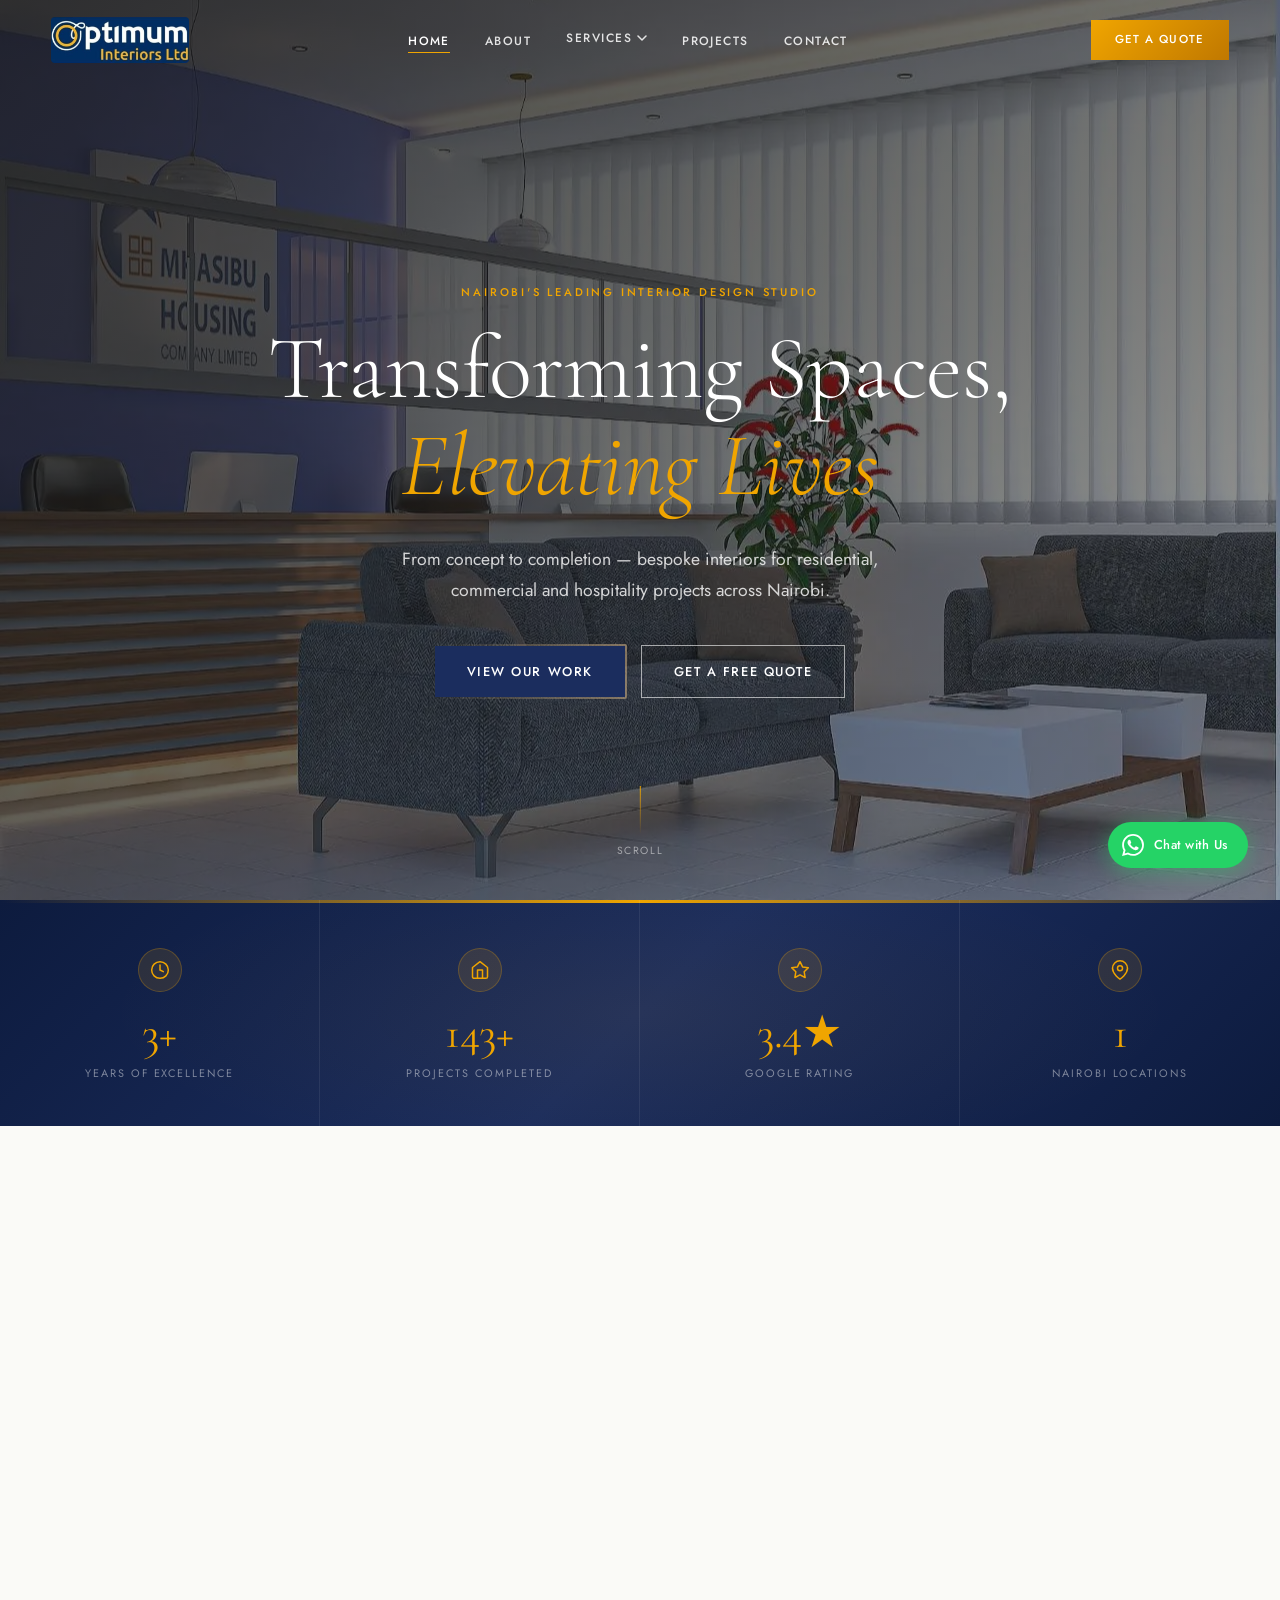
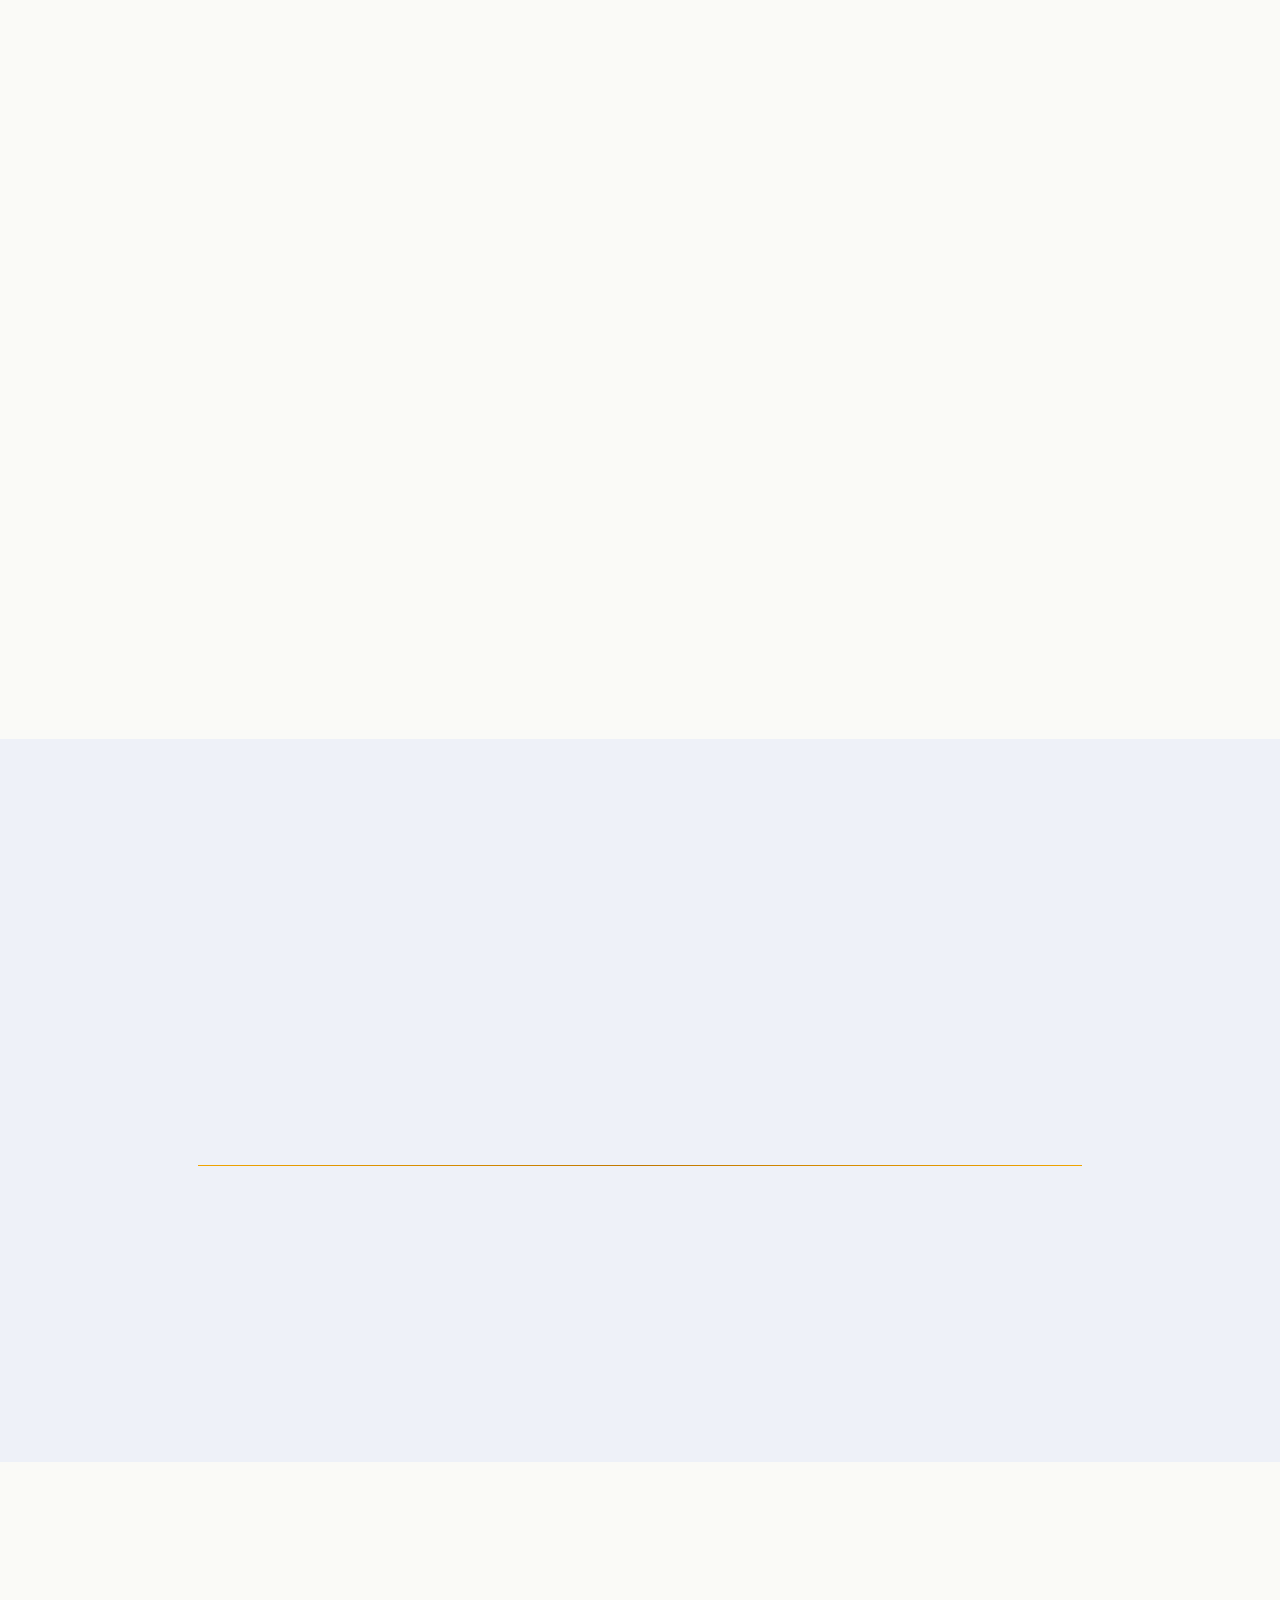
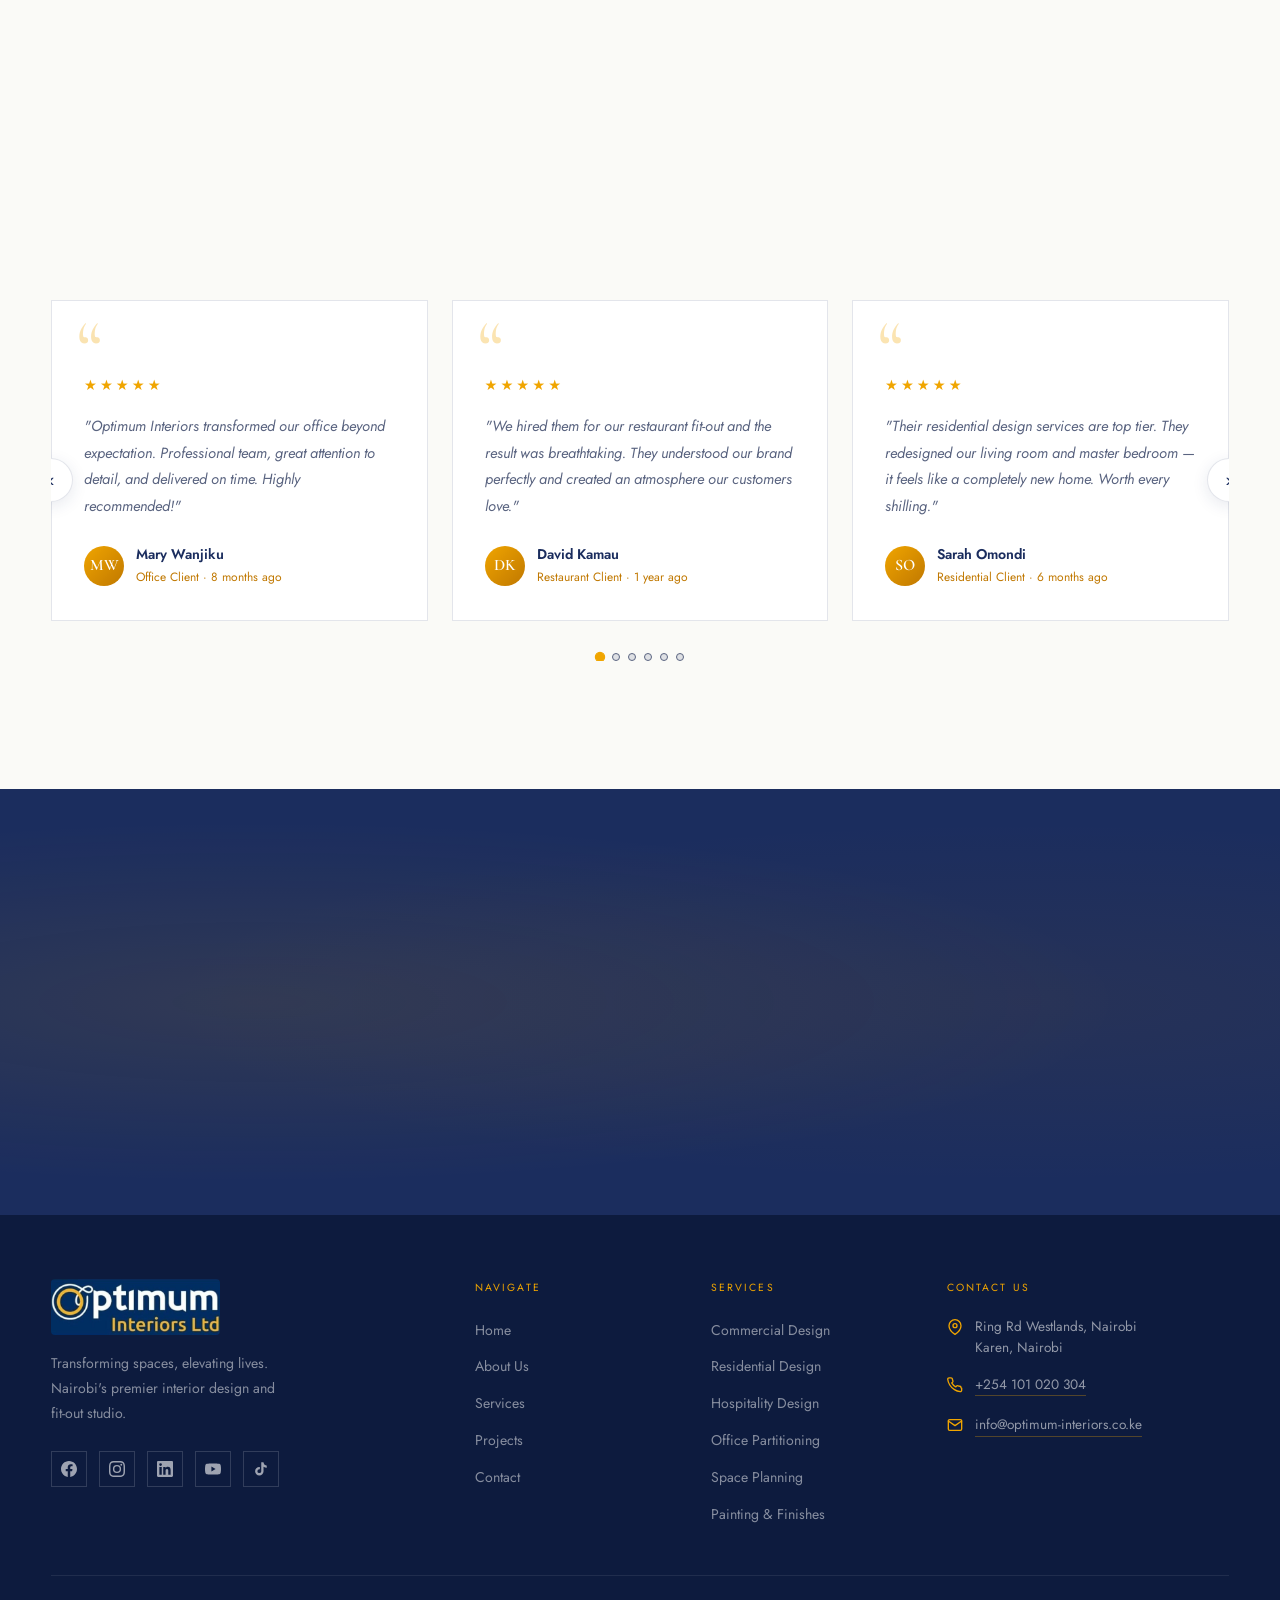
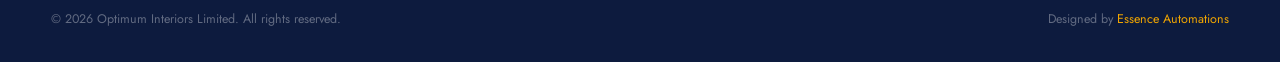
<file: index.html>
﻿<!DOCTYPE html>
<html lang="en">
<head>
  <meta charset="UTF-8" />
  <meta name="viewport" content="width=device-width, initial-scale=1.0" />
  <title>Optimum Interiors Limited | Interior Design Nairobi, Kenya</title>
  <meta name="description" content="Optimum Interiors Limited — Nairobi's leading interior design company. Transforming spaces in Westlands and Karen. Commercial, residential, hospitality and corporate interiors." />
  <meta name="keywords" content="interior design Nairobi, interior designers Kenya, office fit out Nairobi, residential interior design, glass partitions Nairobi, Optimum Interiors" />
  <meta name="author" content="Optimum Interiors Limited" />
  <meta name="robots" content="index, follow" />
  <link rel="icon" type="image/png" sizes="32x32" href="favicon-32.png" />
  <link rel="icon" type="image/png" sizes="16x16" href="favicon-16.png" />
  <link rel="apple-touch-icon" sizes="180x180" href="apple-touch-icon.png" />
  <link rel="canonical" href="https://optimum-interiors.essenceautomations.com/" />

  <!-- Hero image — preload WebP (48% smaller than JPEG) -->
  <link rel="preload" as="image" fetchpriority="high"
        href="imgs/hero.webp"
        imagesrcset="imgs/hero-mobile.webp 800w, imgs/hero.webp 1600w"
        imagesizes="100vw" />

  <!-- Open Graph -->
  <meta property="og:type" content="website" />
  <meta property="og:title" content="Optimum Interiors Limited | Transforming Spaces, Elevating Lives" />
  <meta property="og:description" content="Nairobi's premier interior design company. 5+ years of excellence in commercial, residential and hospitality design." />
  <meta property="og:image" content="https://raw.githubusercontent.com/joelmuthee/optimum-interiors/master/og-image.jpg" />
  <meta property="og:image:width" content="1200" />
  <meta property="og:image:height" content="630" />
  <meta property="og:image:type" content="image/jpeg" />
  <meta property="og:url" content="https://optimum-interiors.essenceautomations.com/" />
  <meta property="og:site_name" content="Optimum Interiors Limited" />
  <meta name="twitter:card" content="summary_large_image" />
  <meta name="twitter:title" content="Optimum Interiors Limited | Interior Design Nairobi" />
  <meta name="twitter:description" content="Transforming spaces, elevating lives. Nairobi's leading interior design studio." />
  <meta name="twitter:image" content="https://raw.githubusercontent.com/joelmuthee/optimum-interiors/master/og-image.jpg" />

  <!-- Structured Data: LocalBusiness -->
  <script type="application/ld+json">
  {
    "@context": "https://schema.org",
    "@type": "LocalBusiness",
    "name": "Optimum Interiors Limited",
    "description": "Nairobi's leading interior design company specialising in commercial, residential, hospitality, corporate and healthcare interiors.",
    "url": "https://optimum-interiors.essenceautomations.com/",
    "telephone": "+254101020304",
    "email": "info@optimum-interiors.co.ke",
    "logo": "https://optimum-interiors.essenceautomations.com/Logo.jpeg",
    "image": "https://raw.githubusercontent.com/joelmuthee/optimum-interiors/master/og-image.jpg",
    "address": [
      {
        "@type": "PostalAddress",
        "streetAddress": "Ring Rd Westlands",
        "addressLocality": "Nairobi",
        "addressCountry": "KE"
      },
      {
        "@type": "PostalAddress",
        "streetAddress": "Karen",
        "addressLocality": "Nairobi",
        "addressCountry": "KE"
      }
    ],
    "geo": {
      "@type": "GeoCoordinates",
      "latitude": -1.2686,
      "longitude": 36.8056
    },
    "aggregateRating": {
      "@type": "AggregateRating",
      "ratingValue": "4.8",
      "reviewCount": "49",
      "bestRating": "5",
      "worstRating": "1"
    },
    "sameAs": [
      "https://www.facebook.com/interiorsbyoptimum/",
      "https://www.instagram.com/optimum_interiorsltd/",
      "https://www.linkedin.com/in/optimum-interiors-a1022720b/",
      "https://www.youtube.com/channel/UCQk-bvq5kZT4DsPXIzwjoRA"
    ],
    "openingHoursSpecification": {
      "@type": "OpeningHoursSpecification",
      "dayOfWeek": ["Monday","Tuesday","Wednesday","Thursday","Friday","Saturday"],
      "opens": "08:00",
      "closes": "18:00"
    },
    "priceRange": "$$"
  }
  </script>

  <link rel="stylesheet" href="styles.css" />
  <!-- Preconnect for fonts -->
  <link rel="preconnect" href="https://fonts.googleapis.com" />
  <link rel="preconnect" href="https://fonts.gstatic.com" crossorigin />
</head>
<body>

  <!-- ══ NAVIGATION ══ -->
  <nav class="nav hero-nav" id="mainNav" aria-label="Main navigation">
    <div class="nav__inner">
      <a href="index.html" class="nav__logo" aria-label="Optimum Interiors Home">
        <img src="Logo.jpeg" alt="Optimum Interiors Limited" class="nav__logo-img">
      </a>
      <ul class="nav__links" role="list">
        <li><a href="index.html"    class="nav__link active">Home</a></li>
        <li><a href="about.html"    class="nav__link">About</a></li>
        <li class="nav__item nav__item--has-dropdown">
          <a href="services.html" class="nav__link">Services <svg width="10" height="6" viewBox="0 0 10 6" fill="none"><path d="M1 1l4 4 4-4" stroke="currentColor" stroke-width="1.5" stroke-linecap="round" stroke-linejoin="round"/></svg></a>
          <ul class="nav__dropdown">
            <li><a href="services.html#commercial"    class="nav__dropdown-link">Commercial Design</a></li>
            <li><a href="services.html#residential"   class="nav__dropdown-link">Residential Design</a></li>
            <li><a href="services.html#hospitality"   class="nav__dropdown-link">Hospitality Design</a></li>
            <li><a href="services.html#healthcare"    class="nav__dropdown-link">Healthcare Design</a></li>
            <li><a href="services.html#corporate"     class="nav__dropdown-link">Corporate Design</a></li>
            <li><a href="services.html#partitions"    class="nav__dropdown-link">Office Partitioning</a></li>
            <li><a href="services.html#space-planning" class="nav__dropdown-link">Space Planning</a></li>
            <li><a href="services.html#painting"      class="nav__dropdown-link">Painting &amp; Effects</a></li>
          </ul>
        </li>
        <li><a href="projects.html" class="nav__link">Projects</a></li>
        <li><a href="contact.html"  class="nav__link">Contact</a></li>
      </ul>
      <a href="contact.html" class="btn btn--accent nav__cta" aria-label="Get a free consultation">Get a Quote</a>
      <button class="nav__toggle" id="navToggle" aria-label="Toggle mobile menu" aria-expanded="false">
        <span></span><span></span><span></span>
      </button>
    </div>
  </nav>

  <!-- Mobile Menu -->
  <div class="nav__mobile" id="mobileMenu" aria-hidden="true">
    <ul role="list">
      <li><a href="index.html"    class="nav__mobile-link active">Home</a></li>
      <li><a href="about.html"    class="nav__mobile-link">About</a></li>
      <li class="nav__mobile-item--has-sub">
        <button class="nav__mobile-link nav__mobile-sub-toggle" aria-expanded="false">
          Services
          <svg width="10" height="6" viewBox="0 0 10 6" fill="none"><path d="M1 1l4 4 4-4" stroke="currentColor" stroke-width="1.5" stroke-linecap="round" stroke-linejoin="round"/></svg>
        </button>
        <ul class="nav__mobile-sub">
          <li><a href="services.html#commercial"     class="nav__mobile-sub-link">Commercial Design</a></li>
          <li><a href="services.html#residential"    class="nav__mobile-sub-link">Residential Design</a></li>
          <li><a href="services.html#hospitality"    class="nav__mobile-sub-link">Hospitality Design</a></li>
          <li><a href="services.html#healthcare"     class="nav__mobile-sub-link">Healthcare Design</a></li>
          <li><a href="services.html#corporate"      class="nav__mobile-sub-link">Corporate Design</a></li>
          <li><a href="services.html#partitions"     class="nav__mobile-sub-link">Office Partitioning</a></li>
          <li><a href="services.html#space-planning" class="nav__mobile-sub-link">Space Planning</a></li>
          <li><a href="services.html#painting"       class="nav__mobile-sub-link">Painting &amp; Effects</a></li>
        </ul>
      </li>
      <li><a href="projects.html" class="nav__mobile-link">Projects</a></li>
      <li><a href="contact.html"  class="nav__mobile-link">Contact</a></li>
    </ul>
    <a href="contact.html" class="btn btn--accent nav__mobile-cta">Get a Free Quote</a>
    <div class="nav__mobile-footer">
      <a href="tel:+254101020304">
        <svg width="13" height="13" viewBox="0 0 24 24" fill="none" stroke="currentColor" stroke-width="2" stroke-linecap="round" stroke-linejoin="round"><path d="M22 16.92v3a2 2 0 0 1-2.18 2 19.79 19.79 0 0 1-8.63-3.07A19.5 19.5 0 0 1 4.15 12a19.79 19.79 0 0 1-3.07-8.67A2 2 0 0 1 3.06 1.2h3a2 2 0 0 1 2 1.72 12.84 12.84 0 0 0 .7 2.81 2 2 0 0 1-.45 2.11L7.09 8.91a16 16 0 0 0 6 6l1.27-1.27a2 2 0 0 1 2.11-.45 12.84 12.84 0 0 0 2.81.7A2 2 0 0 1 21 16l.92.92z"/></svg>
        +254 101 020 304
      </a>
      <a href="mailto:info@optimum-interiors.co.ke">
        <svg width="13" height="13" viewBox="0 0 24 24" fill="none" stroke="currentColor" stroke-width="2" stroke-linecap="round" stroke-linejoin="round"><path d="M4 4h16c1.1 0 2 .9 2 2v12c0 1.1-.9 2-2 2H4c-1.1 0-2-.9-2-2V6c0-1.1.9-2 2-2z"/><polyline points="22,6 12,13 2,6"/></svg>
        info@optimum-interiors.co.ke
      </a>
    </div>
  </div>

  <main>

    <!-- ══ HERO ══ -->
    <section class="hero" id="hero" aria-label="Hero">
      <div class="hero__bg" style="background-image: url('imgs/hero.webp');" role="img" aria-label="Luxury interior design showcase by Optimum Interiors"></div>
      <div class="hero__content">
        <p class="hero__label">Nairobi's Leading Interior Design Studio</p>
        <h1 class="hero__title">Transforming Spaces,<br><em>Elevating Lives</em></h1>
        <p class="hero__sub">From concept to completion — bespoke interiors for residential, commercial and hospitality projects across Nairobi.</p>
        <div class="hero__actions">
          <div class="shimmer-wrap">
            <a href="projects.html" class="btn btn--primary">View Our Work</a>
          </div>
          <a href="contact.html" class="btn btn--ghost">Get a Free Quote</a>
        </div>
      </div>
      <div class="hero__scroll" aria-hidden="true">
        <div class="hero__scroll-line"></div>
        <span>Scroll</span>
      </div>
    </section>

    <!-- ══ STATS ══ -->
    <section class="stats" aria-label="Company statistics">
      <div class="stats__inner">
        <div class="stats__item">
          <div class="stats__icon" aria-hidden="true">
            <svg width="20" height="20" viewBox="0 0 24 24" fill="none" stroke="currentColor" stroke-width="1.8" stroke-linecap="round" stroke-linejoin="round"><circle cx="12" cy="12" r="10"/><polyline points="12 6 12 12 16 14"/></svg>
          </div>
          <div class="stats__num" data-count="5" data-suffix="+">0</div>
          <div class="stats__label">Years of Excellence</div>
        </div>
        <div class="stats__item">
          <div class="stats__icon" aria-hidden="true">
            <svg width="20" height="20" viewBox="0 0 24 24" fill="none" stroke="currentColor" stroke-width="1.8" stroke-linecap="round" stroke-linejoin="round"><path d="M3 9l9-7 9 7v11a2 2 0 0 1-2 2H5a2 2 0 0 1-2-2z"/><polyline points="9 22 9 12 15 12 15 22"/></svg>
          </div>
          <div class="stats__num" data-count="200" data-suffix="+">0</div>
          <div class="stats__label">Projects Completed</div>
        </div>
        <div class="stats__item">
          <div class="stats__icon" aria-hidden="true">
            <svg width="20" height="20" viewBox="0 0 24 24" fill="none" stroke="currentColor" stroke-width="1.8" stroke-linecap="round" stroke-linejoin="round"><polygon points="12 2 15.09 8.26 22 9.27 17 14.14 18.18 21.02 12 17.77 5.82 21.02 7 14.14 2 9.27 8.91 8.26 12 2"/></svg>
          </div>
          <div class="stats__num" data-count="4.8" data-suffix="★" data-decimals="1">0</div>
          <div class="stats__label">Google Rating</div>
        </div>
        <div class="stats__item">
          <div class="stats__icon" aria-hidden="true">
            <svg width="20" height="20" viewBox="0 0 24 24" fill="none" stroke="currentColor" stroke-width="1.8" stroke-linecap="round" stroke-linejoin="round"><path d="M21 10c0 7-9 13-9 13S3 17 3 10a9 9 0 0 1 18 0z"/><circle cx="12" cy="10" r="3"/></svg>
          </div>
          <div class="stats__num" data-count="2" data-suffix="">0</div>
          <div class="stats__label">Nairobi Locations</div>
        </div>
      </div>
    </section>

    <!-- ══ INTRO / ABOUT TEASER ══ -->
    <section class="section" aria-label="About Optimum Interiors">
      <div class="container">
        <div class="split-grid">
          <div class="reveal-left">
            <span class="section-label">Who We Are</span>
            <h2>Crafting Spaces That <em style="font-style:italic; color:var(--accent-dark)">Inspire</em></h2>
            <span class="gold-rule"></span>
            <p style="margin-bottom:1.2rem;">Optimum Interiors Limited is Nairobi's premier interior design and fit-out studio. With over five years of expertise, our team of design professionals brings creativity, precision and an unwavering commitment to quality to every project we undertake.</p>
            <p style="margin-bottom:2rem;">From luxury residences in Karen to landmark commercial fit-outs in Westlands, we deliver interiors that blend beautiful aesthetics with everyday functionality — on time and within budget.</p>
            <a href="about.html" class="btn btn--outline">Our Story &rarr;</a>
          </div>
          <div class="reveal-right split-grid__media" style="position:relative;">
            <img
              src="imgs/1bc182f90f30d8ee1313fb6e61261764.jpg"
              alt="Optimum Interiors design studio"
              style="width:100%; height:460px; object-fit:cover;"
              loading="lazy"
            />
            <div style="position:absolute; bottom:-1.5rem; left:-1.5rem; background:var(--dark); color:var(--white); padding:1.2rem 1.8rem; z-index:2;">
              <div style="font-family:var(--font-head); font-size:2.2rem; color:var(--accent);">4.8 ★</div>
              <div style="font-size:0.7rem; letter-spacing:0.12em; text-transform:uppercase; color:rgba(255,255,255,0.6);">Google Reviews</div>
            </div>
          </div>
        </div>
      </div>
    </section>

    <!-- ══ SERVICES OVERVIEW ══ -->
    <section class="section section--surface" aria-label="Our services">
      <div class="container">
        <div class="section-head center reveal">
          <span class="section-label">What We Do</span>
          <h2>Our <em style="font-style:italic; color:var(--accent-dark)">Services</em></h2>
          <span class="gold-rule center"></span>
          <p style="max-width:55ch; margin:0 auto;">A full spectrum of interior design and fit-out services tailored to your vision, budget and timeline.</p>
        </div>
        <div class="services-grid stagger">
          <article class="service-card">
            <div class="service-card__num">01</div>
            <h3 class="service-card__title">Commercial Interior Design</h3>
            <p class="service-card__text">Office spaces, retail environments and restaurants. Complete fit-out from concept to completion with meticulous project management.</p>
          </article>
          <article class="service-card">
            <div class="service-card__num">02</div>
            <h3 class="service-card__title">Residential Interior Design</h3>
            <p class="service-card__text">Kitchens, bathrooms, bedrooms and living spaces. Lifestyle-centred designs that reflect your personal taste and enhance daily living.</p>
          </article>
          <article class="service-card">
            <div class="service-card__num">03</div>
            <h3 class="service-card__title">Hospitality Design</h3>
            <p class="service-card__text">Hotels, resorts, restaurants and bars. Guest-experience-focused interiors that create atmosphere and drive return visits.</p>
          </article>
          <article class="service-card">
            <div class="service-card__num">04</div>
            <h3 class="service-card__title">Corporate Interior Design</h3>
            <p class="service-card__text">Executive offices, boardrooms, reception areas and workstations. Brand-reflective spaces that boost productivity and impress clients.</p>
          </article>
          <article class="service-card">
            <div class="service-card__num">05</div>
            <h3 class="service-card__title">Office Partitioning</h3>
            <p class="service-card__text">Aluminium &amp; glass partitions, frameless glass, frosted finishes. Affordable, flexible solutions for open-plan and private office configurations.</p>
          </article>
          <article class="service-card">
            <div class="service-card__num">06</div>
            <h3 class="service-card__title">Space Planning &amp; Painting</h3>
            <p class="service-card__text">Full spatial assessments, room planning, and decorative painting with special finishes for residential and commercial properties.</p>
          </article>
        </div>
        <div style="text-align:center; margin-top:3rem;" class="reveal">
          <a href="services.html" class="btn btn--primary">All Services &rarr;</a>
        </div>
      </div>
    </section>

    <!-- ══ PORTFOLIO TEASER ══ -->
    <section class="section" aria-label="Featured projects">
      <div class="container">
        <div class="section-head reveal">
          <span class="section-label">Our Work</span>
          <h2>Featured <em style="font-style:italic; color:var(--accent-dark)">Projects</em></h2>
          <span class="gold-rule"></span>
          <p style="max-width:55ch;">A selection of spaces we have designed, furnished and completed across Nairobi.</p>
        </div>
        <div class="portfolio-grid reveal">
          <div class="portfolio-item">
            <img src="imgs/IMG-20220212-WA0004.jpg" alt="Commercial office fit-out" loading="lazy" />
            <div class="portfolio-item__overlay"><span class="portfolio-item__label">Commercial Office</span></div>
          </div>
          <div class="portfolio-item">
            <img src="imgs/IMG-20220128-WA0026.jpg" alt="Residential living room design" loading="lazy" />
            <div class="portfolio-item__overlay"><span class="portfolio-item__label">Residential Design</span></div>
          </div>
          <div class="portfolio-item">
            <img src="imgs/1.jpg" alt="Modern interior project" loading="lazy" />
            <div class="portfolio-item__overlay"><span class="portfolio-item__label">Modern Interior</span></div>
          </div>
          <div class="portfolio-item">
            <img src="images/optimum_interiorsltd_1655806348_2865433790399382142_38221513589.jpg" alt="Corporate office interior" loading="lazy" />
            <div class="portfolio-item__overlay"><span class="portfolio-item__label">Corporate Space</span></div>
          </div>
          <div class="portfolio-item">
            <img src="imgs/IMG-20220204-WA0008.jpg" alt="Interior design project" loading="lazy" />
            <div class="portfolio-item__overlay"><span class="portfolio-item__label">Interior Design</span></div>
          </div>
          <div class="portfolio-item">
            <img src="imgs/AL4A96020001-scaled.jpg" alt="Luxury interior" loading="lazy" />
            <div class="portfolio-item__overlay"><span class="portfolio-item__label">Luxury Interior</span></div>
          </div>
        </div>
        <div style="text-align:center; margin-top:3rem;" class="reveal">
          <a href="projects.html" class="btn btn--outline">View All Projects &rarr;</a>
        </div>
      </div>
    </section>

    <!-- ══ PROCESS ══ -->
    <section class="section section--surface" aria-label="Our design process">
      <div class="container">
        <div class="section-head center reveal">
          <span class="section-label">How It Works</span>
          <h2>Our Design <em style="font-style:italic; color:var(--accent-dark)">Process</em></h2>
          <span class="gold-rule center"></span>
          <p style="max-width:52ch; margin:0 auto;">A proven four-step approach that takes your vision from idea to stunning reality.</p>
        </div>
        <div class="process-steps stagger">
          <div class="process-step">
            <div class="process-step__circle">1</div>
            <h4 class="process-step__title">Meet &amp; Agree</h4>
            <p class="process-step__text">We listen to your vision, understand your space and agree on project scope, timeline and budget.</p>
          </div>
          <div class="process-step">
            <div class="process-step__circle">2</div>
            <h4 class="process-step__title">Idea &amp; Concept</h4>
            <p class="process-step__text">Our designers develop creative concepts tailored to your lifestyle, brand and aesthetic preferences.</p>
          </div>
          <div class="process-step">
            <div class="process-step__circle">3</div>
            <h4 class="process-step__title">Design &amp; Create</h4>
            <p class="process-step__text">We produce detailed designs, 3D renders, material selections and technical plans for your approval.</p>
          </div>
          <div class="process-step">
            <div class="process-step__circle">4</div>
            <h4 class="process-step__title">Build &amp; Install</h4>
            <p class="process-step__text">Our expert team executes the design with precision — delivering on time, on budget and beyond expectation.</p>
          </div>
        </div>
      </div>
    </section>

    <!-- ══ TESTIMONIALS ══ -->
    <section class="section" aria-label="Client testimonials">
      <div class="container">
        <div class="section-head center reveal">
          <span class="section-label">Client Stories</span>
          <h2>What Our Clients <em style="font-style:italic; color:var(--accent-dark)">Say</em></h2>
          <span class="gold-rule center"></span>
          <div class="rating-badge" style="margin:0 auto 2rem; display:inline-flex;">
            <div class="rating-badge__score">4.8</div>
            <div>
              <div class="rating-badge__stars">
                <span class="star">★</span><span class="star">★</span><span class="star">★</span><span class="star">★</span><span class="star">★</span>
              </div>
              <div class="rating-badge__label">Based on 49 Google Reviews</div>
            </div>
          </div>
        </div>
        <div class="reviews-slider" id="reviewsSlider">
          <div class="reviews-slider__track" id="reviewsTrack">
          <article class="testimonial-card">
            <div class="testimonial-card__stars">
              <span class="star">★</span><span class="star">★</span><span class="star">★</span><span class="star">★</span><span class="star">★</span>
            </div>
            <p class="testimonial-card__text">"Optimum Interiors transformed our office beyond expectation. Professional team, great attention to detail, and delivered on time. Highly recommended!"</p>
            <div class="testimonial-card__author">
              <div class="testimonial-card__avatar" aria-hidden="true">MW</div>
              <div>
                <div class="testimonial-card__name">Mary Wanjiku</div>
                <div class="testimonial-card__meta">Office Client · 8 months ago</div>
              </div>
            </div>
          </article>
          <article class="testimonial-card">
            <div class="testimonial-card__stars">
              <span class="star">★</span><span class="star">★</span><span class="star">★</span><span class="star">★</span><span class="star">★</span>
            </div>
            <p class="testimonial-card__text">"We hired them for our restaurant fit-out and the result was breathtaking. They understood our brand perfectly and created an atmosphere our customers love."</p>
            <div class="testimonial-card__author">
              <div class="testimonial-card__avatar" aria-hidden="true">DK</div>
              <div>
                <div class="testimonial-card__name">David Kamau</div>
                <div class="testimonial-card__meta">Restaurant Client · 1 year ago</div>
              </div>
            </div>
          </article>
          <article class="testimonial-card">
            <div class="testimonial-card__stars">
              <span class="star">★</span><span class="star">★</span><span class="star">★</span><span class="star">★</span><span class="star">★</span>
            </div>
            <p class="testimonial-card__text">"Their residential design services are top tier. They redesigned our living room and master bedroom — it feels like a completely new home. Worth every shilling."</p>
            <div class="testimonial-card__author">
              <div class="testimonial-card__avatar" aria-hidden="true">SO</div>
              <div>
                <div class="testimonial-card__name">Sarah Omondi</div>
                <div class="testimonial-card__meta">Residential Client · 6 months ago</div>
              </div>
            </div>
          </article>
          <article class="testimonial-card">
            <div class="testimonial-card__stars">
              <span class="star">★</span><span class="star">★</span><span class="star">★</span><span class="star">★</span><span class="star">★</span>
            </div>
            <p class="testimonial-card__text">"Best interior designers in Nairobi. The glass partitions they installed in our office are sleek and modern. Excellent workmanship and fair pricing."</p>
            <div class="testimonial-card__author">
              <div class="testimonial-card__avatar" aria-hidden="true">JM</div>
              <div>
                <div class="testimonial-card__name">James Mwangi</div>
                <div class="testimonial-card__meta">Office Partitions Client · 1 year ago</div>
              </div>
            </div>
          </article>
          <article class="testimonial-card">
            <div class="testimonial-card__stars">
              <span class="star">★</span><span class="star">★</span><span class="star">★</span><span class="star">★</span><span class="star">★</span>
            </div>
            <p class="testimonial-card__text">"From the first meeting to final installation, the team was professional and communicative. Our healthcare facility now has a warm, calming design our patients appreciate."</p>
            <div class="testimonial-card__author">
              <div class="testimonial-card__avatar" aria-hidden="true">GN</div>
              <div>
                <div class="testimonial-card__name">Grace Njeri</div>
                <div class="testimonial-card__meta">Healthcare Client · 3 months ago</div>
              </div>
            </div>
          </article>
          <article class="testimonial-card">
            <div class="testimonial-card__stars">
              <span class="star">★</span><span class="star">★</span><span class="star">★</span><span class="star">★</span><span class="star">★</span>
            </div>
            <p class="testimonial-card__text">"Fast, efficient, and creative. They planned our entire office space and the workflow has improved dramatically. The team knows what they're doing."</p>
            <div class="testimonial-card__author">
              <div class="testimonial-card__avatar" aria-hidden="true">PO</div>
              <div>
                <div class="testimonial-card__name">Peter Otieno</div>
                <div class="testimonial-card__meta">Space Planning Client · 2 years ago</div>
              </div>
            </div>
          </article>
          <article class="testimonial-card">
            <div class="testimonial-card__stars">
              <span class="star">★</span><span class="star">★</span><span class="star">★</span><span class="star">★</span><span class="star">★</span>
            </div>
            <p class="testimonial-card__text">"These guys are professional and very reliable. Great experience working with them."</p>
            <div class="testimonial-card__author">
              <div class="testimonial-card__avatar" aria-hidden="true">FW</div>
              <div>
                <div class="testimonial-card__name">Francis Wachira</div>
                <div class="testimonial-card__meta">Google Review · 5 years ago</div>
              </div>
            </div>
          </article>
          <article class="testimonial-card">
            <div class="testimonial-card__stars">
              <span class="star">★</span><span class="star">★</span><span class="star">★</span><span class="star">★</span><span class="star">★</span>
            </div>
            <p class="testimonial-card__text">"Our family dinners feel fancier now. Solid wood, great price — thank you, Optimum!"</p>
            <div class="testimonial-card__author">
              <div class="testimonial-card__avatar" aria-hidden="true">ES</div>
              <div>
                <div class="testimonial-card__name">Emmax Systems</div>
                <div class="testimonial-card__meta">Google Review · 7 months ago</div>
              </div>
            </div>
          </article>
          </div><!-- /.reviews-slider__track -->
          <button class="reviews-slider__btn reviews-slider__btn--prev" id="reviewsPrev" aria-label="Previous review">&#8249;</button>
          <button class="reviews-slider__btn reviews-slider__btn--next" id="reviewsNext" aria-label="Next review">&#8250;</button>
          <div class="reviews-slider__dots" id="reviewsDots"></div>
        </div><!-- /.reviews-slider -->
      </div>
    </section>

    <!-- ══ CTA BANNER ══ -->
    <section class="cta-banner" aria-label="Call to action">
      <div class="container">
        <div class="cta-banner__inner reveal">
          <span class="section-label" style="color:var(--accent);">Ready to Begin?</span>
          <h2 class="cta-banner__title">Let's Design Your <em style="font-style:italic;">Dream Space</em></h2>
          <p class="cta-banner__sub">Schedule a free consultation with our design team. We serve Westlands, Karen and all across Nairobi.</p>
          <div class="cta-banner__actions">
            <a href="contact.html" class="btn btn--accent">Book a Consultation</a>
            <a href="https://wa.me/+254101020304" class="btn btn--ghost" target="_blank" rel="noopener noreferrer">
              <svg width="18" height="18" viewBox="0 0 24 24" fill="currentColor" aria-hidden="true"><path d="M17.472 14.382c-.297-.149-1.758-.867-2.03-.967-.273-.099-.471-.148-.67.15-.197.297-.767.966-.94 1.164-.173.199-.347.223-.644.075-.297-.15-1.255-.463-2.39-1.475-.883-.788-1.48-1.761-1.653-2.059-.173-.297-.018-.458.13-.606.134-.133.298-.347.446-.52.149-.174.198-.298.298-.497.099-.198.05-.371-.025-.52-.075-.149-.669-1.612-.916-2.207-.242-.579-.487-.5-.669-.51-.173-.008-.371-.01-.57-.01-.198 0-.52.074-.792.372-.272.297-1.04 1.016-1.04 2.479 0 1.462 1.065 2.875 1.213 3.074.149.198 2.096 3.2 5.077 4.487.709.306 1.262.489 1.694.625.712.227 1.36.195 1.871.118.571-.085 1.758-.719 2.006-1.413.248-.694.248-1.289.173-1.413-.074-.124-.272-.198-.57-.347m-5.421 7.403h-.004a9.87 9.87 0 01-5.031-1.378l-.361-.214-3.741.982.998-3.648-.235-.374a9.86 9.86 0 01-1.51-5.26c.001-5.45 4.436-9.884 9.888-9.884 2.64 0 5.122 1.03 6.988 2.898a9.825 9.825 0 012.893 6.994c-.003 5.45-4.437 9.884-9.885 9.884m8.413-18.297A11.815 11.815 0 0012.05 0C5.495 0 .16 5.335.157 11.892c0 2.096.547 4.142 1.588 5.945L.057 24l6.305-1.654a11.882 11.882 0 005.683 1.448h.005c6.554 0 11.89-5.335 11.893-11.893a11.821 11.821 0 00-3.48-8.413z"/></svg>
              WhatsApp Us
            </a>
          </div>
        </div>
      </div>
    </section>

  </main>

  <!-- ══ FOOTER ══ -->
  <footer class="footer" aria-label="Site footer">
    <div class="container">
      <div class="footer__grid">
        <!-- Brand -->
        <div>
          <img src="Logo.jpeg" alt="Optimum Interiors Limited" class="footer__logo-img">
          <p class="footer__brand-desc">Transforming spaces, elevating lives. Nairobi's premier interior design and fit-out studio.</p>
          <div class="footer__socials">
            <a href="https://www.facebook.com/interiorsbyoptimum/" target="_blank" rel="noopener noreferrer" class="footer__social" aria-label="Facebook">
              <svg width="16" height="16" viewBox="0 0 24 24" fill="currentColor"><path d="M24 12.073c0-6.627-5.373-12-12-12s-12 5.373-12 12c0 5.99 4.388 10.954 10.125 11.854v-8.385H7.078v-3.47h3.047V9.43c0-3.007 1.792-4.669 4.533-4.669 1.312 0 2.686.235 2.686.235v2.953H15.83c-1.491 0-1.956.925-1.956 1.874v2.25h3.328l-.532 3.47h-2.796v8.385C19.612 23.027 24 18.062 24 12.073z"/></svg>
            </a>
            <a href="https://www.instagram.com/optimum_interiorsltd/" target="_blank" rel="noopener noreferrer" class="footer__social" aria-label="Instagram">
              <svg width="16" height="16" viewBox="0 0 24 24" fill="currentColor"><path d="M12 2.163c3.204 0 3.584.012 4.85.07 3.252.148 4.771 1.691 4.919 4.919.058 1.265.069 1.645.069 4.849 0 3.205-.012 3.584-.069 4.849-.149 3.225-1.664 4.771-4.919 4.919-1.266.058-1.644.07-4.85.07-3.204 0-3.584-.012-4.849-.07-3.26-.149-4.771-1.699-4.919-4.92-.058-1.265-.07-1.644-.07-4.849 0-3.204.013-3.583.07-4.849.149-3.227 1.664-4.771 4.919-4.919 1.266-.057 1.645-.069 4.849-.069zM12 0C8.741 0 8.333.014 7.053.072 2.695.272.273 2.69.073 7.052.014 8.333 0 8.741 0 12c0 3.259.014 3.668.072 4.948.2 4.358 2.618 6.78 6.98 6.98C8.333 23.986 8.741 24 12 24c3.259 0 3.668-.014 4.948-.072 4.354-.2 6.782-2.618 6.979-6.98.059-1.28.073-1.689.073-4.948 0-3.259-.014-3.667-.072-4.947-.196-4.354-2.617-6.78-6.979-6.98C15.668.014 15.259 0 12 0zm0 5.838a6.162 6.162 0 100 12.324 6.162 6.162 0 000-12.324zM12 16a4 4 0 110-8 4 4 0 010 8zm6.406-11.845a1.44 1.44 0 100 2.881 1.44 1.44 0 000-2.881z"/></svg>
            </a>
            <a href="https://www.linkedin.com/in/optimum-interiors-a1022720b/" target="_blank" rel="noopener noreferrer" class="footer__social" aria-label="LinkedIn">
              <svg width="16" height="16" viewBox="0 0 24 24" fill="currentColor"><path d="M20.447 20.452h-3.554v-5.569c0-1.328-.027-3.037-1.852-3.037-1.853 0-2.136 1.445-2.136 2.939v5.667H9.351V9h3.414v1.561h.046c.477-.9 1.637-1.85 3.37-1.85 3.601 0 4.267 2.37 4.267 5.455v6.286zM5.337 7.433a2.062 2.062 0 01-2.063-2.065 2.064 2.064 0 112.063 2.065zm1.782 13.019H3.555V9h3.564v11.452zM22.225 0H1.771C.792 0 0 .774 0 1.729v20.542C0 23.227.792 24 1.771 24h20.451C23.2 24 24 23.227 24 22.271V1.729C24 .774 23.2 0 22.222 0h.003z"/></svg>
            </a>
            <a href="https://www.youtube.com/channel/UCQk-bvq5kZT4DsPXIzwjoRA" target="_blank" rel="noopener noreferrer" class="footer__social" aria-label="YouTube">
              <svg width="16" height="16" viewBox="0 0 24 24" fill="currentColor"><path d="M23.495 6.205a3.007 3.007 0 00-2.088-2.088c-1.87-.501-9.396-.501-9.396-.501s-7.507-.01-9.396.501A3.007 3.007 0 00.527 6.205a31.247 31.247 0 00-.522 5.805 31.247 31.247 0 00.522 5.783 3.007 3.007 0 002.088 2.088c1.868.502 9.396.502 9.396.502s7.506 0 9.396-.502a3.007 3.007 0 002.088-2.088 31.247 31.247 0 00.5-5.783 31.247 31.247 0 00-.5-5.805zM9.609 15.601V8.408l6.264 3.602z"/></svg>
            </a>
            <a href="https://www.tiktok.com/@optimum_interiors19" target="_blank" rel="noopener noreferrer" class="footer__social" aria-label="TikTok">
              <svg width="16" height="16" viewBox="0 0 24 24" fill="currentColor"><path d="M19.59 6.69a4.83 4.83 0 01-3.77-4.25V2h-3.45v13.67a2.89 2.89 0 01-2.88 2.5 2.89 2.89 0 01-2.89-2.89 2.89 2.89 0 012.89-2.89c.28 0 .54.04.79.1V9.01a6.33 6.33 0 00-.79-.05 6.34 6.34 0 00-6.34 6.34 6.34 6.34 0 006.34 6.34 6.34 6.34 0 006.33-6.34V8.69a8.19 8.19 0 004.79 1.53V6.75a4.85 4.85 0 01-1.02-.06z"/></svg>
            </a>
          </div>
        </div>
        <!-- Pages -->
        <div>
          <div class="footer__col-title">Navigate</div>
          <ul class="footer__links" role="list">
            <li><a href="index.html"    class="footer__link">Home</a></li>
            <li><a href="about.html"    class="footer__link">About Us</a></li>
            <li><a href="services.html" class="footer__link">Services</a></li>
            <li><a href="projects.html" class="footer__link">Projects</a></li>
            <li><a href="contact.html"  class="footer__link">Contact</a></li>
          </ul>
        </div>
        <!-- Services -->
        <div>
          <div class="footer__col-title">Services</div>
          <ul class="footer__links" role="list">
            <li><a href="services.html" class="footer__link">Commercial Design</a></li>
            <li><a href="services.html" class="footer__link">Residential Design</a></li>
            <li><a href="services.html" class="footer__link">Hospitality Design</a></li>
            <li><a href="services.html" class="footer__link">Office Partitioning</a></li>
            <li><a href="services.html" class="footer__link">Space Planning</a></li>
            <li><a href="services.html" class="footer__link">Painting &amp; Finishes</a></li>
          </ul>
        </div>
        <!-- Contact -->
        <div>
          <div class="footer__col-title">Contact Us</div>
          <div class="footer__contact-item">
            <span class="footer__contact-icon" aria-hidden="true"><svg width="16" height="16" viewBox="0 0 24 24" fill="none" stroke="currentColor" stroke-width="2" stroke-linecap="round" stroke-linejoin="round"><path d="M21 10c0 7-9 13-9 13S3 17 3 10a9 9 0 0 1 18 0z"/><circle cx="12" cy="10" r="3"/></svg></span>
            <span class="footer__contact-text">Ring Rd Westlands, Nairobi<br>Karen, Nairobi</span>
          </div>
          <div class="footer__contact-item">
            <span class="footer__contact-icon" aria-hidden="true"><svg width="16" height="16" viewBox="0 0 24 24" fill="none" stroke="currentColor" stroke-width="2" stroke-linecap="round" stroke-linejoin="round"><path d="M22 16.92v3a2 2 0 0 1-2.18 2 19.79 19.79 0 0 1-8.63-3.07A19.5 19.5 0 0 1 4.15 12a19.79 19.79 0 0 1-3.07-8.67A2 2 0 0 1 3.06 1.2h3a2 2 0 0 1 2 1.72 12.84 12.84 0 0 0 .7 2.81 2 2 0 0 1-.45 2.11L7.09 8.91a16 16 0 0 0 6 6l1.27-1.27a2 2 0 0 1 2.11-.45 12.84 12.84 0 0 0 2.81.7A2 2 0 0 1 21 16l.92.92z"/></svg></span>
            <span class="footer__contact-text"><a href="tel:+254101020304">+254 101 020 304</a></span>
          </div>
          <div class="footer__contact-item">
            <span class="footer__contact-icon" aria-hidden="true"><svg width="16" height="16" viewBox="0 0 24 24" fill="none" stroke="currentColor" stroke-width="2" stroke-linecap="round" stroke-linejoin="round"><path d="M4 4h16c1.1 0 2 .9 2 2v12c0 1.1-.9 2-2 2H4c-1.1 0-2-.9-2-2V6c0-1.1.9-2 2-2z"/><polyline points="22,6 12,13 2,6"/></svg></span>
            <span class="footer__contact-text"><a href="mailto:info@optimum-interiors.co.ke">info@optimum-interiors.co.ke</a></span>
          </div>
        </div>
      </div>
      <!-- Bottom -->
      <div class="footer__bottom">
        <p class="footer__copy">&copy; <span id="year"></span> Optimum Interiors Limited. All rights reserved.</p>
        <p class="footer__credit">Designed by <a href="https://essenceautomations.com/" target="_blank" rel="noopener noreferrer">Essence Automations</a></p>
      </div>
    </div>
  </footer>

  <!-- ══ WHATSAPP FLOAT ══ -->
  <a href="https://wa.me/+254101020304" class="whatsapp-float" target="_blank" rel="noopener noreferrer" aria-label="Chat with us on WhatsApp">
    <svg viewBox="0 0 24 24" fill="currentColor" aria-hidden="true"><path d="M17.472 14.382c-.297-.149-1.758-.867-2.03-.967-.273-.099-.471-.148-.67.15-.197.297-.767.966-.94 1.164-.173.199-.347.223-.644.075-.297-.15-1.255-.463-2.39-1.475-.883-.788-1.48-1.761-1.653-2.059-.173-.297-.018-.458.13-.606.134-.133.298-.347.446-.52.149-.174.198-.298.298-.497.099-.198.05-.371-.025-.52-.075-.149-.669-1.612-.916-2.207-.242-.579-.487-.5-.669-.51-.173-.008-.371-.01-.57-.01-.198 0-.52.074-.792.372-.272.297-1.04 1.016-1.04 2.479 0 1.462 1.065 2.875 1.213 3.074.149.198 2.096 3.2 5.077 4.487.709.306 1.262.489 1.694.625.712.227 1.36.195 1.871.118.571-.085 1.758-.719 2.006-1.413.248-.694.248-1.289.173-1.413-.074-.124-.272-.198-.57-.347m-5.421 7.403h-.004a9.87 9.87 0 01-5.031-1.378l-.361-.214-3.741.982.998-3.648-.235-.374a9.86 9.86 0 01-1.51-5.26c.001-5.45 4.436-9.884 9.888-9.884 2.64 0 5.122 1.03 6.988 2.898a9.825 9.825 0 012.893 6.994c-.003 5.45-4.437 9.884-9.885 9.884m8.413-18.297A11.815 11.815 0 0012.05 0C5.495 0 .16 5.335.157 11.892c0 2.096.547 4.142 1.588 5.945L.057 24l6.305-1.654a11.882 11.882 0 005.683 1.448h.005c6.554 0 11.89-5.335 11.893-11.893a11.821 11.821 0 00-3.48-8.413z"/></svg>
    <span>Chat with Us</span>
  </a>

  <!-- ══ BACK TO TOP ══ -->
  <button class="back-to-top" id="backToTop" aria-label="Back to top">&#8593;</button>

  <!-- ══ SCRIPTS ══ -->
  <script>
    // Dynamic copyright year
    document.getElementById('year').textContent = new Date().getFullYear();

    // Nav scroll behaviour
    const nav = document.getElementById('mainNav');
    function handleNavScroll() {
      if (window.scrollY > 60) {
        nav.classList.add('scrolled');
        nav.classList.remove('hero-nav');
      } else {
        nav.classList.remove('scrolled');
        nav.classList.add('hero-nav');
      }
    }
    window.addEventListener('scroll', handleNavScroll, { passive: true });

    // Mobile menu
    const toggle = document.getElementById('navToggle');
    const mobileMenu = document.getElementById('mobileMenu');
    toggle.addEventListener('click', () => {
      const isOpen = mobileMenu.classList.toggle('open');
      toggle.classList.toggle('open', isOpen);
      toggle.setAttribute('aria-expanded', isOpen);
      mobileMenu.setAttribute('aria-hidden', !isOpen);
    });

    // Mobile submenu accordion
    document.querySelectorAll('.nav__mobile-sub-toggle').forEach(btn => {
      btn.addEventListener('click', () => {
        const sub = btn.nextElementSibling;
        const isOpen = sub.classList.toggle('open');
        btn.setAttribute('aria-expanded', isOpen);
      });
    });


    // Back to top
    const btt = document.getElementById('backToTop');
    window.addEventListener('scroll', () => {
      btt.classList.toggle('visible', window.scrollY > 400);
    }, { passive: true });
    btt.addEventListener('click', () => window.scrollTo({ top: 0, behavior: 'smooth' }));

    // Bi-directional scroll animations
    const observerOpts = { threshold: 0.12 };
    const observer = new IntersectionObserver((entries) => {
      entries.forEach(entry => {
        const el = entry.target;
        if (entry.isIntersecting) {
          el.classList.add('visible');
        } else {
          el.classList.remove('visible');
        }
      });
    }, observerOpts);

    document.querySelectorAll('.reveal, .reveal-left, .reveal-right, .stagger').forEach(el => {
      observer.observe(el);
    });

    // ── Stat Counters ──
    const counters = document.querySelectorAll('.stats__num[data-count]');
    let countersStarted = false;
    function startCounters() {
      if (countersStarted) return;
      countersStarted = true;
      counters.forEach(el => {
        const target = parseFloat(el.dataset.count);
        const suffix = el.dataset.suffix || '';
        const decimals = parseInt(el.dataset.decimals || 0);
        const duration = 1800;
        const steps = 60;
        const increment = target / steps;
        let current = 0;
        const timer = setInterval(() => {
          current += increment;
          if (current >= target) {
            current = target;
            clearInterval(timer);
          }
          el.textContent = decimals > 0
            ? current.toFixed(decimals) + suffix
            : Math.floor(current) + suffix;
        }, duration / steps);
      });
    }
    const statsSection = document.querySelector('.stats');
    if (statsSection) {
      const statsObs = new IntersectionObserver((entries) => {
        if (entries[0].isIntersecting) startCounters();
      }, { threshold: 0.1 });
      statsObs.observe(statsSection);
      // fire immediately if already in viewport on load
      const r = statsSection.getBoundingClientRect();
      if (r.top < window.innerHeight && r.bottom > 0) startCounters();
    }

    // ── Reviews Slider ──
    const track     = document.getElementById('reviewsTrack');
    const prevBtn   = document.getElementById('reviewsPrev');
    const nextBtn   = document.getElementById('reviewsNext');
    const dotsWrap  = document.getElementById('reviewsDots');
    const cards     = track ? Array.from(track.querySelectorAll('.testimonial-card')) : [];

    function getSlidesPerView() {
      if (window.innerWidth < 769) return 1;
      if (window.innerWidth < 1025) return 2;
      return 3;
    }

    let currentSlide = 0;
    let autoplayTimer;

    function getTotalSlides() {
      return Math.max(1, cards.length - getSlidesPerView() + 1);
    }

    function buildDots() {
      dotsWrap.innerHTML = '';
      for (let i = 0; i < getTotalSlides(); i++) {
        const dot = document.createElement('button');
        dot.className = 'reviews-slider__dot' + (i === 0 ? ' active' : '');
        dot.setAttribute('aria-label', 'Go to review ' + (i + 1));
        dot.addEventListener('click', () => goTo(i));
        dotsWrap.appendChild(dot);
      }
    }

    function goTo(index) {
      const total = getTotalSlides();
      currentSlide = (index + total) % total;
      const spv = getSlidesPerView();
      const cardW = cards[0] ? cards[0].offsetWidth + 24 : 0; // 24 = gap (1.5rem)
      track.style.transform = `translateX(-${currentSlide * cardW}px)`;
      dotsWrap.querySelectorAll('.reviews-slider__dot').forEach((d, i) => {
        d.classList.toggle('active', i === currentSlide);
      });
      resetAutoplay();
    }

    function resetAutoplay() {
      clearInterval(autoplayTimer);
      autoplayTimer = setInterval(() => goTo(currentSlide + 1), 5000);
    }

    if (cards.length) {
      buildDots();
      prevBtn.addEventListener('click', () => goTo(currentSlide - 1));
      nextBtn.addEventListener('click', () => goTo(currentSlide + 1));
      window.addEventListener('resize', () => { buildDots(); goTo(0); });
      resetAutoplay();
    }
  </script>

</body>
</html>
</file>
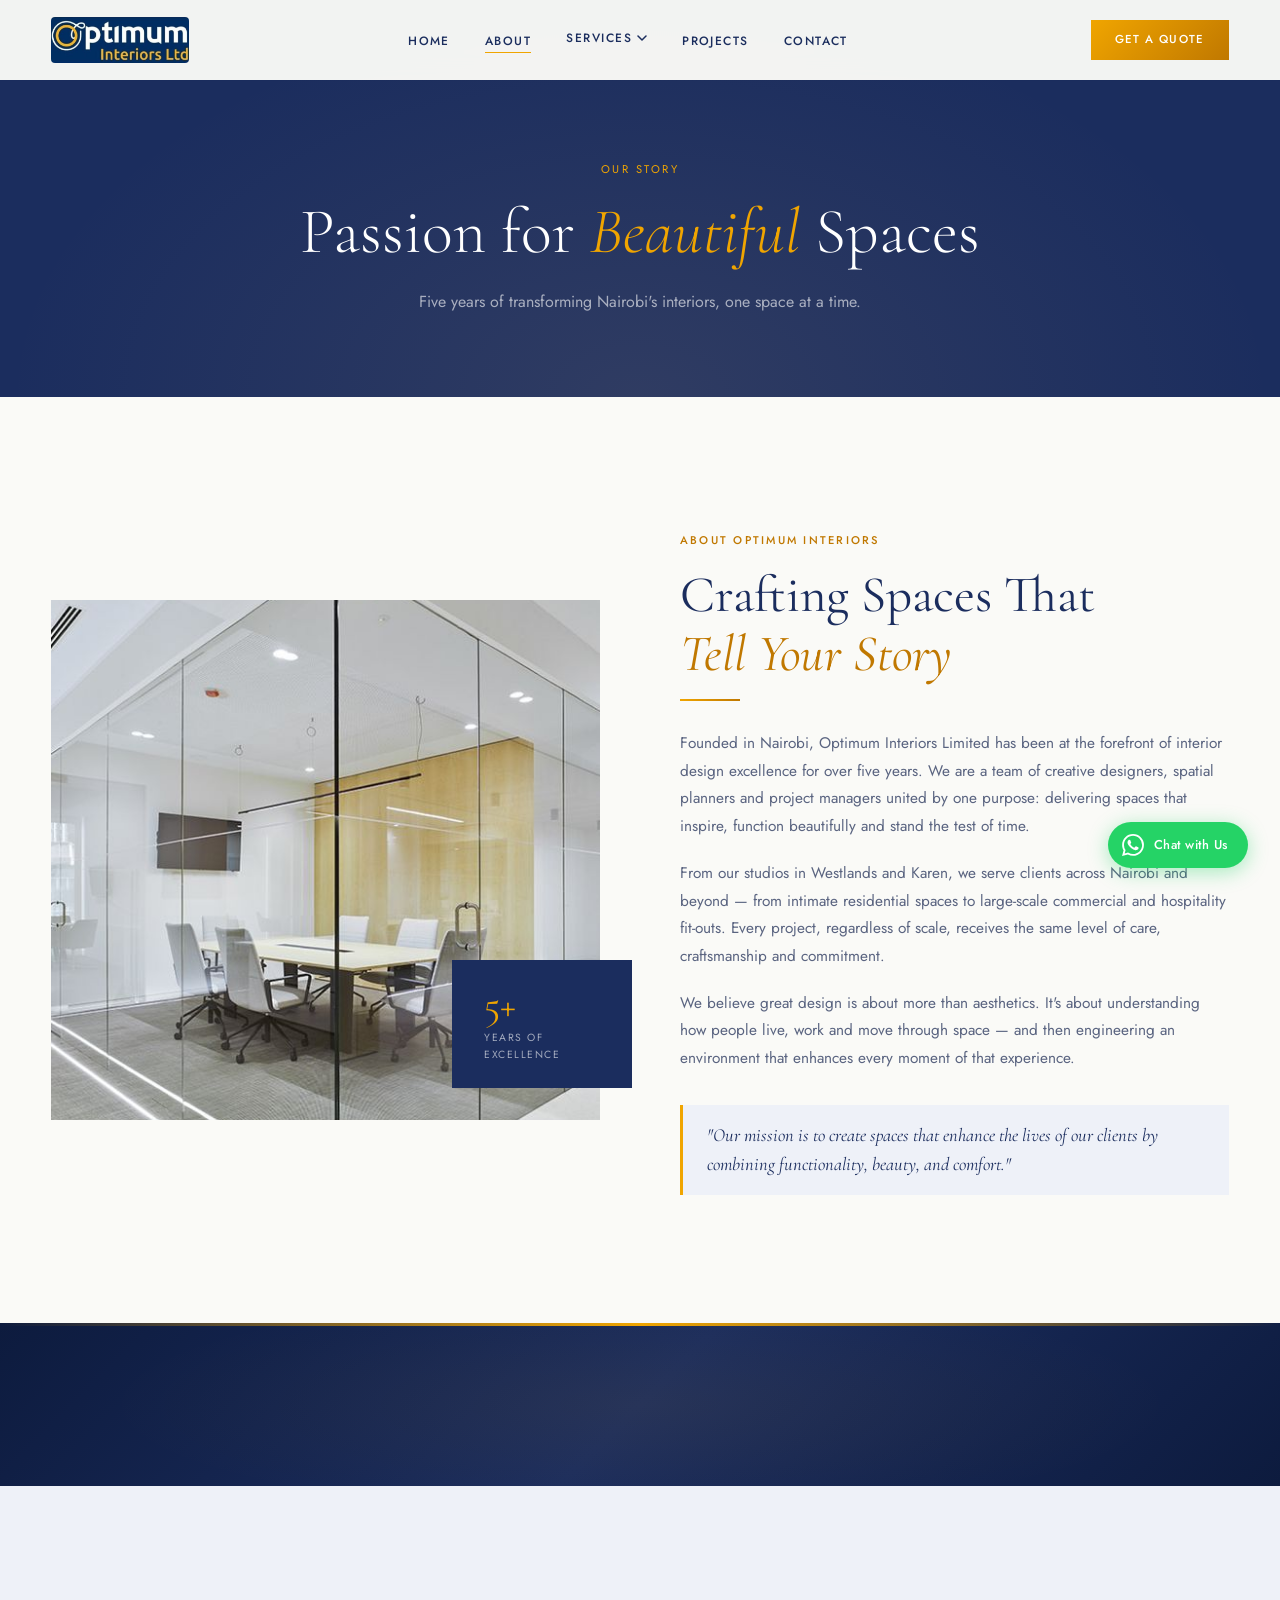
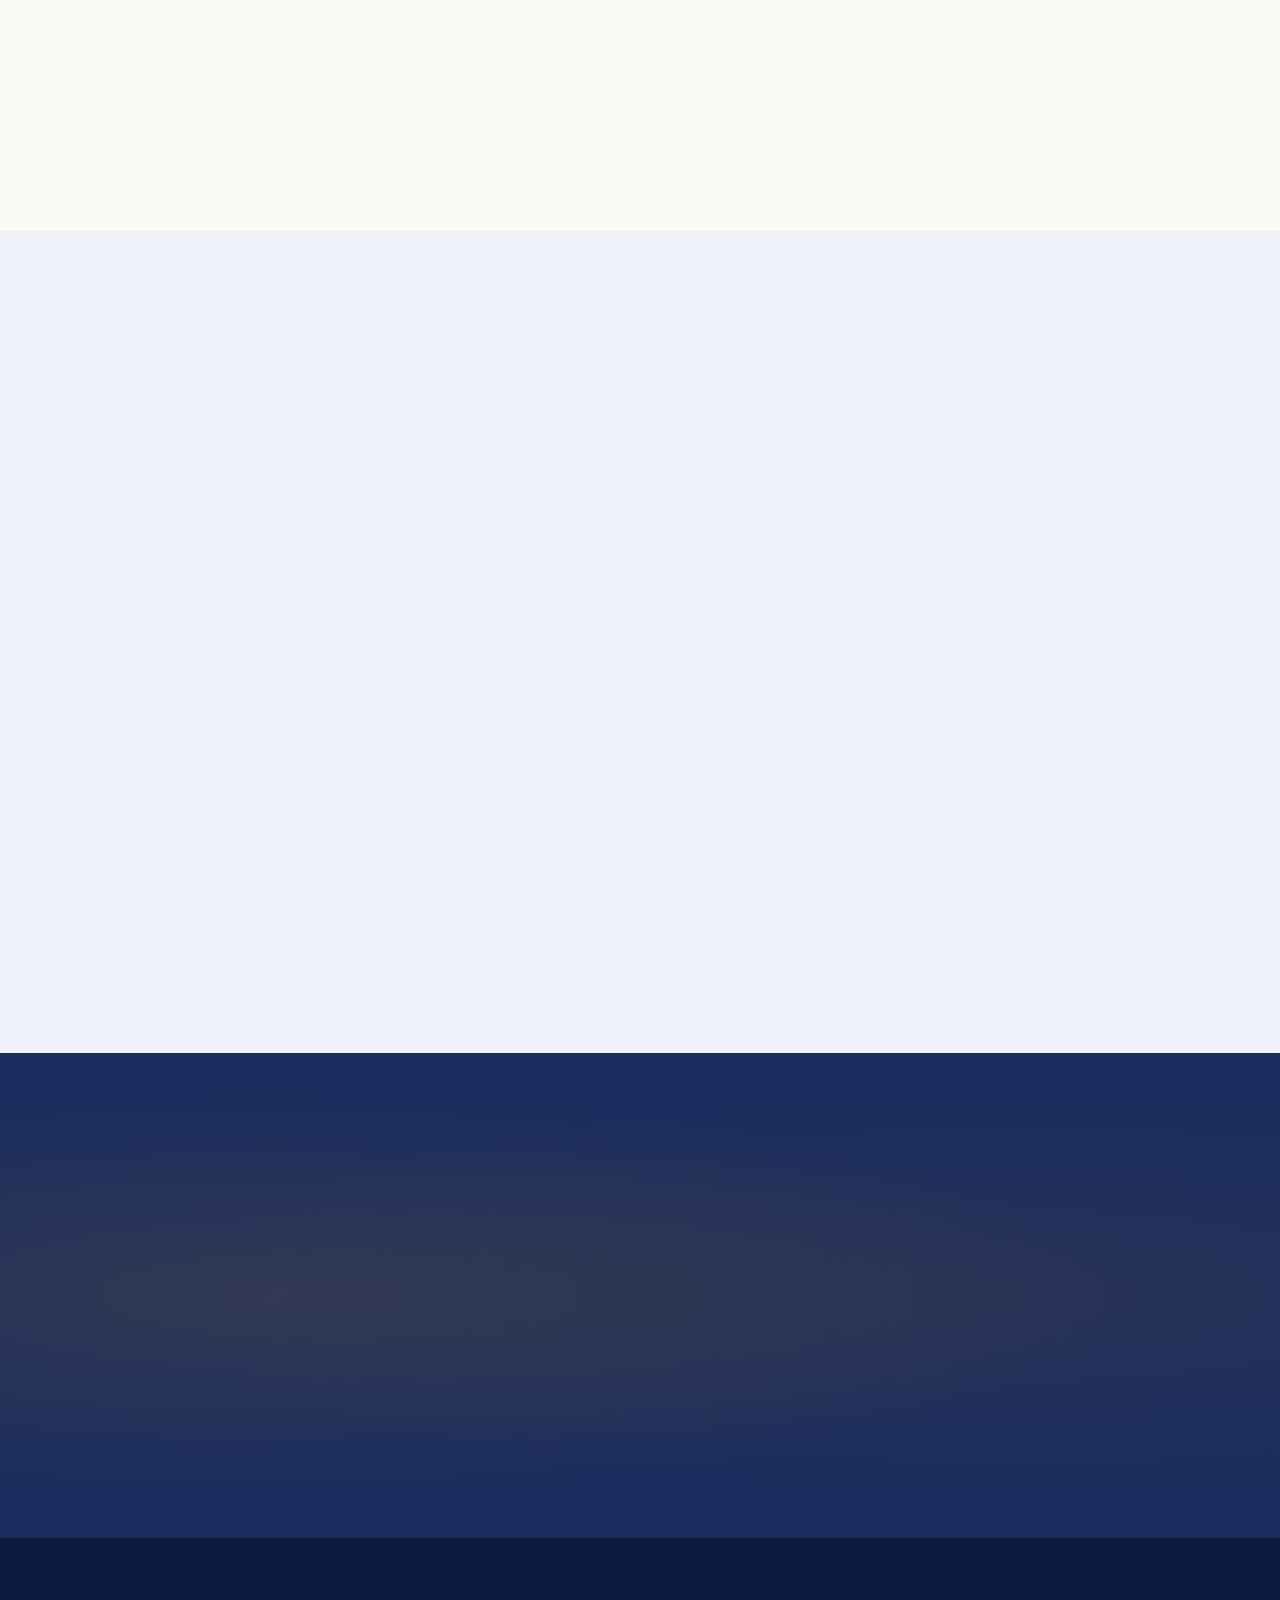
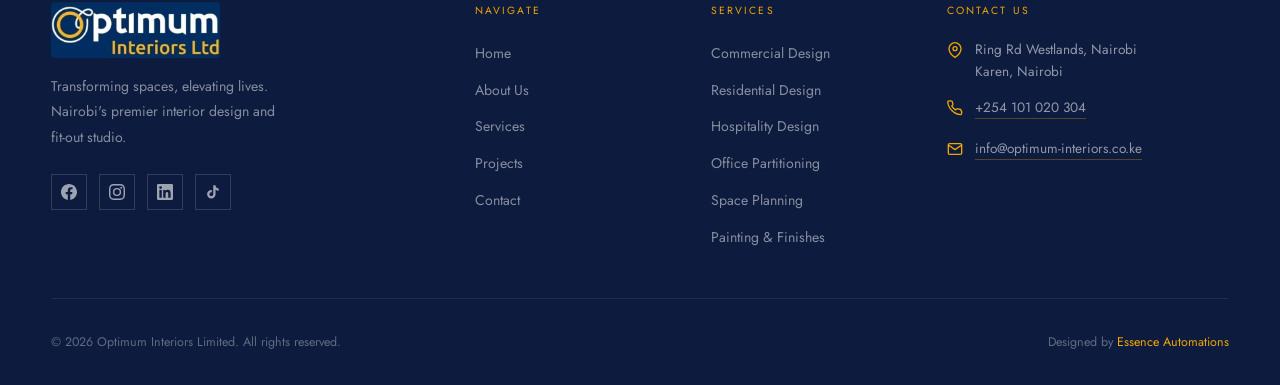
<file: about.html>
﻿<!DOCTYPE html>
<html lang="en">
<head>
  <meta charset="UTF-8" />
  <meta name="viewport" content="width=device-width, initial-scale=1.0" />
  <title>About Us | Optimum Interiors Limited — Nairobi Interior Design</title>
  <meta name="description" content="Learn about Optimum Interiors Limited — 5+ years crafting luxury interiors across Nairobi. Meet our team, values and mission." />
  <meta name="author" content="Optimum Interiors Limited" />
  <meta name="robots" content="index, follow" />
  <link rel="canonical" href="https://optimum-interiors.essenceautomations.com/about.html" />
  <link rel="icon" type="image/png" sizes="32x32" href="favicon-32.png" />
  <link rel="icon" type="image/png" sizes="16x16" href="favicon-16.png" />
  <link rel="apple-touch-icon" sizes="180x180" href="apple-touch-icon.png" />

  <!-- Open Graph -->
  <meta property="og:type" content="website" />
  <meta property="og:title" content="About Optimum Interiors Limited" />
  <meta property="og:description" content="5+ years transforming spaces across Nairobi. Discover our story, values and the team behind every stunning interior." />
  <meta property="og:image" content="https://raw.githubusercontent.com/joelmuthee/optimum-interiors/master/og-image.jpg" />
  <meta property="og:image:width" content="1200" />
  <meta property="og:image:height" content="630" />
  <meta property="og:image:type" content="image/jpeg" />
  <meta property="og:url" content="https://optimum-interiors.essenceautomations.com/about.html" />
  <meta property="og:site_name" content="Optimum Interiors Limited" />
  <meta name="twitter:card" content="summary_large_image" />
  <meta name="twitter:title" content="About Optimum Interiors Limited" />
  <meta name="twitter:description" content="Nairobi's premier interior design studio. 5+ years of excellence." />
  <meta name="twitter:image" content="https://raw.githubusercontent.com/joelmuthee/optimum-interiors/master/og-image.jpg" />

  <link rel="stylesheet" href="styles.css" />
  <link rel="preconnect" href="https://fonts.googleapis.com" />
  <link rel="preconnect" href="https://fonts.gstatic.com" crossorigin />
</head>
<body>

  <!-- ══ NAVIGATION ══ -->
  <nav class="nav scrolled" id="mainNav" aria-label="Main navigation">
    <div class="nav__inner">
      <a href="index.html" class="nav__logo" aria-label="Optimum Interiors Home">
        <img src="Logo.jpeg" alt="Optimum Interiors Limited" class="nav__logo-img">
      </a>
      <ul class="nav__links" role="list">
        <li><a href="index.html"    class="nav__link">Home</a></li>
        <li><a href="about.html"    class="nav__link active">About</a></li>
        <li class="nav__item nav__item--has-dropdown">
          <a href="services.html" class="nav__link">Services <svg width="10" height="6" viewBox="0 0 10 6" fill="none"><path d="M1 1l4 4 4-4" stroke="currentColor" stroke-width="1.5" stroke-linecap="round" stroke-linejoin="round"/></svg></a>
          <ul class="nav__dropdown">
            <li><a href="services.html#commercial"    class="nav__dropdown-link">Commercial Design</a></li>
            <li><a href="services.html#residential"   class="nav__dropdown-link">Residential Design</a></li>
            <li><a href="services.html#hospitality"   class="nav__dropdown-link">Hospitality Design</a></li>
            <li><a href="services.html#healthcare"    class="nav__dropdown-link">Healthcare Design</a></li>
            <li><a href="services.html#corporate"     class="nav__dropdown-link">Corporate Design</a></li>
            <li><a href="services.html#partitions"    class="nav__dropdown-link">Office Partitioning</a></li>
            <li><a href="services.html#space-planning" class="nav__dropdown-link">Space Planning</a></li>
            <li><a href="services.html#painting"      class="nav__dropdown-link">Painting &amp; Effects</a></li>
          </ul>
        </li>
        <li><a href="projects.html" class="nav__link">Projects</a></li>
        <li><a href="contact.html"  class="nav__link">Contact</a></li>
      </ul>
      <a href="contact.html" class="btn btn--accent nav__cta">Get a Quote</a>
      <button class="nav__toggle" id="navToggle" aria-label="Toggle mobile menu" aria-expanded="false">
        <span></span><span></span><span></span>
      </button>
    </div>
  </nav>

  <!-- Mobile Menu -->
  <div class="nav__mobile" id="mobileMenu" aria-hidden="true">
    <ul role="list">
      <li><a href="index.html"    class="nav__mobile-link">Home</a></li>
      <li><a href="about.html"    class="nav__mobile-link active">About</a></li>
      <li class="nav__mobile-item--has-sub">
        <button class="nav__mobile-link nav__mobile-sub-toggle" aria-expanded="false">
          Services
          <svg width="10" height="6" viewBox="0 0 10 6" fill="none"><path d="M1 1l4 4 4-4" stroke="currentColor" stroke-width="1.5" stroke-linecap="round" stroke-linejoin="round"/></svg>
        </button>
        <ul class="nav__mobile-sub">
          <li><a href="services.html#commercial"     class="nav__mobile-sub-link">Commercial Design</a></li>
          <li><a href="services.html#residential"    class="nav__mobile-sub-link">Residential Design</a></li>
          <li><a href="services.html#hospitality"    class="nav__mobile-sub-link">Hospitality Design</a></li>
          <li><a href="services.html#healthcare"     class="nav__mobile-sub-link">Healthcare Design</a></li>
          <li><a href="services.html#corporate"      class="nav__mobile-sub-link">Corporate Design</a></li>
          <li><a href="services.html#partitions"     class="nav__mobile-sub-link">Office Partitioning</a></li>
          <li><a href="services.html#space-planning" class="nav__mobile-sub-link">Space Planning</a></li>
          <li><a href="services.html#painting"       class="nav__mobile-sub-link">Painting &amp; Effects</a></li>
        </ul>
      </li>
      <li><a href="projects.html" class="nav__mobile-link">Projects</a></li>
      <li><a href="contact.html"  class="nav__mobile-link">Contact</a></li>
    </ul>
    <a href="contact.html" class="btn btn--accent nav__mobile-cta">Get a Free Quote</a>
    <div class="nav__mobile-footer">
      <a href="tel:+254101020304">
        <svg width="13" height="13" viewBox="0 0 24 24" fill="none" stroke="currentColor" stroke-width="2" stroke-linecap="round" stroke-linejoin="round"><path d="M22 16.92v3a2 2 0 0 1-2.18 2 19.79 19.79 0 0 1-8.63-3.07A19.5 19.5 0 0 1 4.15 12a19.79 19.79 0 0 1-3.07-8.67A2 2 0 0 1 3.06 1.2h3a2 2 0 0 1 2 1.72 12.84 12.84 0 0 0 .7 2.81 2 2 0 0 1-.45 2.11L7.09 8.91a16 16 0 0 0 6 6l1.27-1.27a2 2 0 0 1 2.11-.45 12.84 12.84 0 0 0 2.81.7A2 2 0 0 1 21 16l.92.92z"/></svg>
        +254 101 020 304
      </a>
      <a href="mailto:info@optimum-interiors.co.ke">
        <svg width="13" height="13" viewBox="0 0 24 24" fill="none" stroke="currentColor" stroke-width="2" stroke-linecap="round" stroke-linejoin="round"><path d="M4 4h16c1.1 0 2 .9 2 2v12c0 1.1-.9 2-2 2H4c-1.1 0-2-.9-2-2V6c0-1.1.9-2 2-2z"/><polyline points="22,6 12,13 2,6"/></svg>
        info@optimum-interiors.co.ke
      </a>
    </div>
  </div>

  <main>

    <!-- ══ PAGE HERO ══ -->
    <section class="page-hero" aria-label="About page hero">
      <div class="container">
        <div class="page-hero__inner">
<span class="page-hero__label">Our Story</span>
          <h1 class="page-hero__title">Passion for <em>Beautiful</em> Spaces</h1>
          <p class="page-hero__sub">Five years of transforming Nairobi's interiors, one space at a time.</p>
        </div>
      </div>
    </section>

    <!-- ══ INTRO ══ -->
    <section class="section" aria-label="Company introduction">
      <div class="container">
        <div class="about-intro">
          <div class="reveal-left" style="position:relative;">
            <img
              src="imgs/1bc182f90f30d8ee1313fb6e61261764.jpg"
              alt="Optimum Interiors design work"
              style="width:100%; height:520px; object-fit:cover;"
            />
            <!-- Floating accent block -->
            <div style="position:absolute; bottom:2rem; right:-2rem; background:var(--dark); padding:1.5rem 2rem; z-index:2; max-width:180px;">
              <div style="font-family:var(--font-head); font-size:2.5rem; color:var(--accent); line-height:1;">5+</div>
              <div style="font-size:0.65rem; letter-spacing:0.15em; text-transform:uppercase; color:rgba(255,255,255,0.6); margin-top:0.3rem;">Years of Excellence</div>
            </div>
          </div>
          <div class="reveal-right">
            <span class="section-label">About Optimum Interiors</span>
            <h2>Crafting Spaces That<br><em style="font-style:italic; color:var(--accent-dark);">Tell Your Story</em></h2>
            <span class="gold-rule"></span>
            <p style="margin-bottom:1.2rem;">Founded in Nairobi, Optimum Interiors Limited has been at the forefront of interior design excellence for over five years. We are a team of creative designers, spatial planners and project managers united by one purpose: delivering spaces that inspire, function beautifully and stand the test of time.</p>
            <p style="margin-bottom:1.2rem;">From our studios in Westlands and Karen, we serve clients across Nairobi and beyond — from intimate residential spaces to large-scale commercial and hospitality fit-outs. Every project, regardless of scale, receives the same level of care, craftsmanship and commitment.</p>
            <p style="margin-bottom:2rem;">We believe great design is about more than aesthetics. It's about understanding how people live, work and move through space — and then engineering an environment that enhances every moment of that experience.</p>
            <blockquote style="border-left:3px solid var(--accent); padding:1rem 1.5rem; background:var(--surface); font-family:var(--font-head); font-size:1.15rem; font-style:italic; color:var(--dark); line-height:1.6;">
              "Our mission is to create spaces that enhance the lives of our clients by combining functionality, beauty, and comfort."
            </blockquote>
          </div>
        </div>
      </div>
    </section>

    <!-- ══ STATS ══ -->
    <section class="stats" aria-label="Company statistics">
      <div class="stats__inner stagger">
        <div class="stats__item">
          <div class="stats__num">5+</div>
          <div class="stats__label">Years in Business</div>
        </div>
        <div class="stats__item">
          <div class="stats__num">200+</div>
          <div class="stats__label">Projects Delivered</div>
        </div>
        <div class="stats__item">
          <div class="stats__num">4.8 ★</div>
          <div class="stats__label">Google Rating</div>
        </div>
        <div class="stats__item">
          <div class="stats__num">100%</div>
          <div class="stats__label">Client Satisfaction</div>
        </div>
      </div>
    </section>

    <!-- ══ VALUES ══ -->
    <section class="section section--surface" aria-label="Our values">
      <div class="container">
        <div class="section-head center reveal">
          <span class="section-label">What Drives Us</span>
          <h2>Our <em style="font-style:italic; color:var(--accent-dark);">Values</em></h2>
          <span class="gold-rule center"></span>
          <p style="max-width:52ch; margin:0 auto;">The principles that shape how we work, design and serve our clients.</p>
        </div>
        <div style="display:grid; grid-template-columns:repeat(auto-fill, minmax(280px, 1fr)); gap:1.5rem;" class="stagger">
          <div class="service-card">
            <div style="font-size:2.2rem; margin-bottom:1rem;" aria-hidden="true">🏆</div>
            <h3 class="service-card__title">Excellence First</h3>
            <p class="service-card__text">We hold ourselves to the highest standards in every aspect of our work — from initial concept to final installation. Good enough is never enough.</p>
          </div>
          <div class="service-card">
            <div style="font-size:2.2rem; margin-bottom:1rem;" aria-hidden="true">👤</div>
            <h3 class="service-card__title">Client-Centred</h3>
            <p class="service-card__text">Your vision, lifestyle and aspirations drive every design decision. We listen deeply and translate your ideas into spaces that feel authentically yours.</p>
          </div>
          <div class="service-card">
            <div style="font-size:2.2rem; margin-bottom:1rem;" aria-hidden="true">✦</div>
            <h3 class="service-card__title">Architectural Expertise</h3>
            <p class="service-card__text">Our team brings profound architectural knowledge to every project — creating luxury structures, custom room shapes and spatial solutions that others can't.</p>
          </div>
          <div class="service-card">
            <div style="font-size:2.2rem; margin-bottom:1rem;" aria-hidden="true">🔄</div>
            <h3 class="service-card__title">Full-Service</h3>
            <p class="service-card__text">From the first sketch to the final finishing touch, we manage every detail. You get one dedicated team handling concept, design, procurement and build.</p>
          </div>
          <div class="service-card">
            <div style="font-size:2.2rem; margin-bottom:1rem;" aria-hidden="true">⏱</div>
            <h3 class="service-card__title">On Time, On Budget</h3>
            <p class="service-card__text">We respect your time and your investment. Transparent project management ensures you always know what's happening and when it will be done.</p>
          </div>
          <div class="service-card">
            <div style="font-size:2.2rem; margin-bottom:1rem;" aria-hidden="true">🌍</div>
            <h3 class="service-card__title">Local Expertise</h3>
            <p class="service-card__text">Deep roots in Nairobi mean we understand the local market, suppliers, regulations and the tastes of Kenyan clients — delivering globally inspired, locally grounded work.</p>
          </div>
        </div>
      </div>
    </section>

    <!-- ══ WHY CHOOSE US ══ -->
    <section class="section" aria-label="Why choose Optimum Interiors">
      <div class="container">
        <div class="split-grid">
          <div class="reveal-left">
            <span class="section-label">Why Choose Us</span>
            <h2>The Optimum <em style="font-style:italic; color:var(--accent-dark);">Difference</em></h2>
            <span class="gold-rule"></span>
            <p style="margin-bottom:2rem;">We're not just designers — we're your partners in creating spaces that elevate your life and work. Here's what sets us apart.</p>
            <div style="display:flex; flex-direction:column; gap:1rem;">
              <div style="display:flex; gap:1rem; align-items:flex-start;">
                <div style="width:36px; height:36px; background:var(--accent); display:flex; align-items:center; justify-content:center; color:var(--white); font-size:1rem; flex-shrink:0;">✓</div>
                <div>
                  <div style="font-weight:600; font-size:0.95rem; margin-bottom:0.2rem;">Best in Business</div>
                  <p style="font-size:0.88rem; margin:0;">Extensive experience with clients and projects of all scales, from cosy apartments to landmark commercial properties.</p>
                </div>
              </div>
              <div style="display:flex; gap:1rem; align-items:flex-start;">
                <div style="width:36px; height:36px; background:var(--accent); display:flex; align-items:center; justify-content:center; color:var(--white); font-size:1rem; flex-shrink:0;">✓</div>
                <div>
                  <div style="font-weight:600; font-size:0.95rem; margin-bottom:0.2rem;">Architectural Depth</div>
                  <p style="font-size:0.88rem; margin:0;">Our designers bring genuine architectural expertise, enabling luxury structures and custom spatial configurations most firms can't execute.</p>
                </div>
              </div>
              <div style="display:flex; gap:1rem; align-items:flex-start;">
                <div style="width:36px; height:36px; background:var(--accent); display:flex; align-items:center; justify-content:center; color:var(--white); font-size:1rem; flex-shrink:0;">✓</div>
                <div>
                  <div style="font-weight:600; font-size:0.95rem; margin-bottom:0.2rem;">Your Ideas, Amplified</div>
                  <p style="font-size:0.88rem; margin:0;">We take your vision as our starting point, not our own aesthetic agenda. Every recommendation serves your needs and lifestyle.</p>
                </div>
              </div>
              <div style="display:flex; gap:1rem; align-items:flex-start;">
                <div style="width:36px; height:36px; background:var(--accent); display:flex; align-items:center; justify-content:center; color:var(--white); font-size:1rem; flex-shrink:0;">✓</div>
                <div>
                  <div style="font-weight:600; font-size:0.95rem; margin-bottom:0.2rem;">End-to-End Delivery</div>
                  <p style="font-size:0.88rem; margin:0;">One team, one contract, one point of accountability — from concept through to move-in day. No hand-offs, no surprises.</p>
                </div>
              </div>
            </div>
          </div>
          <div class="reveal-right split-grid__media">
            <img
              src="imgs/Commercial_Interior_Design_StevenG-1024x649.jpg"
              alt="Commercial interior design project"
              style="width:100%; height:480px; object-fit:cover;"
              loading="lazy"
            />
          </div>
        </div>
      </div>
    </section>

    <!-- ══ LOCATIONS ══ -->
    <section class="section section--surface" aria-label="Our locations">
      <div class="container">
        <div class="section-head center reveal">
          <span class="section-label">Find Us</span>
          <h2>Our <em style="font-style:italic; color:var(--accent-dark);">Locations</em></h2>
          <span class="gold-rule center"></span>
          <p style="max-width:50ch; margin:0 auto;">Visit us at either of our Nairobi studios — we'd love to talk about your project.</p>
        </div>
        <div style="display:grid; grid-template-columns:1fr 1fr; gap:2rem;" class="stagger">
          <div class="service-card" style="padding:2.5rem;">
            <div style="font-size:2rem; margin-bottom:1rem;" aria-hidden="true">📍</div>
            <h3 class="service-card__title">Westlands Studio</h3>
            <p class="service-card__text" style="margin-bottom:1rem;">Ring Rd Westlands<br>Nairobi, Kenya</p>
            <a href="https://wa.me/+254101020304" class="btn btn--outline" target="_blank" rel="noopener noreferrer" style="font-size:0.72rem;">Get Directions &rarr;</a>
          </div>
          <div class="service-card" style="padding:2.5rem;">
            <div style="font-size:2rem; margin-bottom:1rem;" aria-hidden="true">📍</div>
            <h3 class="service-card__title">Karen Studio</h3>
            <p class="service-card__text" style="margin-bottom:1rem;">Karen<br>Nairobi, Kenya</p>
            <a href="https://wa.me/+254101020304" class="btn btn--outline" target="_blank" rel="noopener noreferrer" style="font-size:0.72rem;">Get Directions &rarr;</a>
          </div>
        </div>
      </div>
    </section>

    <!-- ══ CTA ══ -->
    <section class="cta-banner" aria-label="Call to action">
      <div class="container">
        <div class="cta-banner__inner reveal">
          <span class="section-label" style="color:var(--accent);">Start Your Project</span>
          <h2 class="cta-banner__title">Ready to Transform<br><em style="font-style:italic;">Your Space?</em></h2>
          <p class="cta-banner__sub">Book a free consultation and let's explore how we can elevate your environment.</p>
          <div class="cta-banner__actions">
            <a href="contact.html" class="btn btn--accent">Book a Consultation</a>
            <a href="services.html" class="btn btn--ghost">Explore Services &rarr;</a>
          </div>
        </div>
      </div>
    </section>

  </main>

  <!-- ══ FOOTER ══ -->
  <footer class="footer" aria-label="Site footer">
    <div class="container">
      <div class="footer__grid">
        <div>
          <img src="Logo.jpeg" alt="Optimum Interiors Limited" class="footer__logo-img">
          <p class="footer__brand-desc">Transforming spaces, elevating lives. Nairobi's premier interior design and fit-out studio.</p>
          <div class="footer__socials">
            <a href="https://www.facebook.com/interiorsbyoptimum/" target="_blank" rel="noopener noreferrer" class="footer__social" aria-label="Facebook">
              <svg width="16" height="16" viewBox="0 0 24 24" fill="currentColor"><path d="M24 12.073c0-6.627-5.373-12-12-12s-12 5.373-12 12c0 5.99 4.388 10.954 10.125 11.854v-8.385H7.078v-3.47h3.047V9.43c0-3.007 1.792-4.669 4.533-4.669 1.312 0 2.686.235 2.686.235v2.953H15.83c-1.491 0-1.956.925-1.956 1.874v2.25h3.328l-.532 3.47h-2.796v8.385C19.612 23.027 24 18.062 24 12.073z"/></svg>
            </a>
            <a href="https://www.instagram.com/optimum_interiorsltd/" target="_blank" rel="noopener noreferrer" class="footer__social" aria-label="Instagram">
              <svg width="16" height="16" viewBox="0 0 24 24" fill="currentColor"><path d="M12 2.163c3.204 0 3.584.012 4.85.07 3.252.148 4.771 1.691 4.919 4.919.058 1.265.069 1.645.069 4.849 0 3.205-.012 3.584-.069 4.849-.149 3.225-1.664 4.771-4.919 4.919-1.266.058-1.644.07-4.85.07-3.204 0-3.584-.012-4.849-.07-3.26-.149-4.771-1.699-4.919-4.92-.058-1.265-.07-1.644-.07-4.849 0-3.204.013-3.583.07-4.849.149-3.227 1.664-4.771 4.919-4.919 1.266-.057 1.645-.069 4.849-.069zM12 0C8.741 0 8.333.014 7.053.072 2.695.272.273 2.69.073 7.052.014 8.333 0 8.741 0 12c0 3.259.014 3.668.072 4.948.2 4.358 2.618 6.78 6.98 6.98C8.333 23.986 8.741 24 12 24c3.259 0 3.668-.014 4.948-.072 4.354-.2 6.782-2.618 6.979-6.98.059-1.28.073-1.689.073-4.948 0-3.259-.014-3.667-.072-4.947-.196-4.354-2.617-6.78-6.979-6.98C15.668.014 15.259 0 12 0zm0 5.838a6.162 6.162 0 100 12.324 6.162 6.162 0 000-12.324zM12 16a4 4 0 110-8 4 4 0 010 8zm6.406-11.845a1.44 1.44 0 100 2.881 1.44 1.44 0 000-2.881z"/></svg>
            </a>
            <a href="https://www.linkedin.com/in/optimum-interiors-a1022720b/" target="_blank" rel="noopener noreferrer" class="footer__social" aria-label="LinkedIn">
              <svg width="16" height="16" viewBox="0 0 24 24" fill="currentColor"><path d="M20.447 20.452h-3.554v-5.569c0-1.328-.027-3.037-1.852-3.037-1.853 0-2.136 1.445-2.136 2.939v5.667H9.351V9h3.414v1.561h.046c.477-.9 1.637-1.85 3.37-1.85 3.601 0 4.267 2.37 4.267 5.455v6.286zM5.337 7.433a2.062 2.062 0 01-2.063-2.065 2.064 2.064 0 112.063 2.065zm1.782 13.019H3.555V9h3.564v11.452zM22.225 0H1.771C.792 0 0 .774 0 1.729v20.542C0 23.227.792 24 1.771 24h20.451C23.2 24 24 23.227 24 22.271V1.729C24 .774 23.2 0 22.222 0h.003z"/></svg>
            </a>
            <a href="https://www.tiktok.com/@optimum_interiors19" target="_blank" rel="noopener noreferrer" class="footer__social" aria-label="TikTok">
              <svg width="16" height="16" viewBox="0 0 24 24" fill="currentColor"><path d="M19.59 6.69a4.83 4.83 0 01-3.77-4.25V2h-3.45v13.67a2.89 2.89 0 01-2.88 2.5 2.89 2.89 0 01-2.89-2.89 2.89 2.89 0 012.89-2.89c.28 0 .54.04.79.1V9.01a6.33 6.33 0 00-.79-.05 6.34 6.34 0 00-6.34 6.34 6.34 6.34 0 006.34 6.34 6.34 6.34 0 006.33-6.34V8.69a8.19 8.19 0 004.79 1.53V6.75a4.85 4.85 0 01-1.02-.06z"/></svg>
            </a>
          </div>
        </div>
        <div>
          <div class="footer__col-title">Navigate</div>
          <ul class="footer__links" role="list">
            <li><a href="index.html"    class="footer__link">Home</a></li>
            <li><a href="about.html"    class="footer__link">About Us</a></li>
            <li><a href="services.html" class="footer__link">Services</a></li>
            <li><a href="projects.html" class="footer__link">Projects</a></li>
            <li><a href="contact.html"  class="footer__link">Contact</a></li>
          </ul>
        </div>
        <div>
          <div class="footer__col-title">Services</div>
          <ul class="footer__links" role="list">
            <li><a href="services.html" class="footer__link">Commercial Design</a></li>
            <li><a href="services.html" class="footer__link">Residential Design</a></li>
            <li><a href="services.html" class="footer__link">Hospitality Design</a></li>
            <li><a href="services.html" class="footer__link">Office Partitioning</a></li>
            <li><a href="services.html" class="footer__link">Space Planning</a></li>
            <li><a href="services.html" class="footer__link">Painting &amp; Finishes</a></li>
          </ul>
        </div>
        <div>
          <div class="footer__col-title">Contact Us</div>
          <div class="footer__contact-item">
            <span class="footer__contact-icon" aria-hidden="true"><svg width="16" height="16" viewBox="0 0 24 24" fill="none" stroke="currentColor" stroke-width="2" stroke-linecap="round" stroke-linejoin="round"><path d="M21 10c0 7-9 13-9 13S3 17 3 10a9 9 0 0 1 18 0z"/><circle cx="12" cy="10" r="3"/></svg></span>
            <span class="footer__contact-text">Ring Rd Westlands, Nairobi<br>Karen, Nairobi</span>
          </div>
          <div class="footer__contact-item">
            <span class="footer__contact-icon" aria-hidden="true"><svg width="16" height="16" viewBox="0 0 24 24" fill="none" stroke="currentColor" stroke-width="2" stroke-linecap="round" stroke-linejoin="round"><path d="M22 16.92v3a2 2 0 0 1-2.18 2 19.79 19.79 0 0 1-8.63-3.07A19.5 19.5 0 0 1 4.15 12a19.79 19.79 0 0 1-3.07-8.67A2 2 0 0 1 3.06 1.2h3a2 2 0 0 1 2 1.72 12.84 12.84 0 0 0 .7 2.81 2 2 0 0 1-.45 2.11L7.09 8.91a16 16 0 0 0 6 6l1.27-1.27a2 2 0 0 1 2.11-.45 12.84 12.84 0 0 0 2.81.7A2 2 0 0 1 21 16l.92.92z"/></svg></span>
            <span class="footer__contact-text"><a href="tel:+254101020304">+254 101 020 304</a></span>
          </div>
          <div class="footer__contact-item">
            <span class="footer__contact-icon" aria-hidden="true"><svg width="16" height="16" viewBox="0 0 24 24" fill="none" stroke="currentColor" stroke-width="2" stroke-linecap="round" stroke-linejoin="round"><path d="M4 4h16c1.1 0 2 .9 2 2v12c0 1.1-.9 2-2 2H4c-1.1 0-2-.9-2-2V6c0-1.1.9-2 2-2z"/><polyline points="22,6 12,13 2,6"/></svg></span>
            <span class="footer__contact-text"><a href="mailto:info@optimum-interiors.co.ke">info@optimum-interiors.co.ke</a></span>
          </div>
        </div>
      </div>
      <div class="footer__bottom">
        <p class="footer__copy">&copy; <span id="year"></span> Optimum Interiors Limited. All rights reserved.</p>
        <p class="footer__credit">Designed by <a href="https://essenceautomations.com/" target="_blank" rel="noopener noreferrer">Essence Automations</a></p>
      </div>
    </div>
  </footer>

  <!-- WhatsApp Float -->
  <a href="https://wa.me/+254101020304" class="whatsapp-float" target="_blank" rel="noopener noreferrer" aria-label="Chat with us on WhatsApp">
    <svg viewBox="0 0 24 24" fill="currentColor" aria-hidden="true"><path d="M17.472 14.382c-.297-.149-1.758-.867-2.03-.967-.273-.099-.471-.148-.67.15-.197.297-.767.966-.94 1.164-.173.199-.347.223-.644.075-.297-.15-1.255-.463-2.39-1.475-.883-.788-1.48-1.761-1.653-2.059-.173-.297-.018-.458.13-.606.134-.133.298-.347.446-.52.149-.174.198-.298.298-.497.099-.198.05-.371-.025-.52-.075-.149-.669-1.612-.916-2.207-.242-.579-.487-.5-.669-.51-.173-.008-.371-.01-.57-.01-.198 0-.52.074-.792.372-.272.297-1.04 1.016-1.04 2.479 0 1.462 1.065 2.875 1.213 3.074.149.198 2.096 3.2 5.077 4.487.709.306 1.262.489 1.694.625.712.227 1.36.195 1.871.118.571-.085 1.758-.719 2.006-1.413.248-.694.248-1.289.173-1.413-.074-.124-.272-.198-.57-.347m-5.421 7.403h-.004a9.87 9.87 0 01-5.031-1.378l-.361-.214-3.741.982.998-3.648-.235-.374a9.86 9.86 0 01-1.51-5.26c.001-5.45 4.436-9.884 9.888-9.884 2.64 0 5.122 1.03 6.988 2.898a9.825 9.825 0 012.893 6.994c-.003 5.45-4.437 9.884-9.885 9.884m8.413-18.297A11.815 11.815 0 0012.05 0C5.495 0 .16 5.335.157 11.892c0 2.096.547 4.142 1.588 5.945L.057 24l6.305-1.654a11.882 11.882 0 005.683 1.448h.005c6.554 0 11.89-5.335 11.893-11.893a11.821 11.821 0 00-3.48-8.413z"/></svg>
    <span>Chat with Us</span>
  </a>

  <button class="back-to-top" id="backToTop" aria-label="Back to top">&#8593;</button>

  <script>
    document.getElementById('year').textContent = new Date().getFullYear();

    // Nav scroll (inner pages start scrolled)
    const nav = document.getElementById('mainNav');
    window.addEventListener('scroll', () => {
      if (window.scrollY > 60) {
        nav.classList.add('scrolled');
      }
    }, { passive: true });

    // Mobile menu
    const toggle = document.getElementById('navToggle');
    const mobileMenu = document.getElementById('mobileMenu');
    toggle.addEventListener('click', () => {
      const isOpen = mobileMenu.classList.toggle('open');
      toggle.classList.toggle('open', isOpen);
      toggle.setAttribute('aria-expanded', isOpen);
      mobileMenu.setAttribute('aria-hidden', !isOpen);
    });

    // Mobile submenu accordion
    document.querySelectorAll('.nav__mobile-sub-toggle').forEach(btn => {
      btn.addEventListener('click', () => {
        const sub = btn.nextElementSibling;
        const isOpen = sub.classList.toggle('open');
        btn.setAttribute('aria-expanded', isOpen);
      });
    });

    // Back to top
    const btt = document.getElementById('backToTop');
    window.addEventListener('scroll', () => {
      btt.classList.toggle('visible', window.scrollY > 400);
    }, { passive: true });
    btt.addEventListener('click', () => window.scrollTo({ top: 0, behavior: 'smooth' }));

    // Scroll animations (bidirectional)
    const observer = new IntersectionObserver((entries) => {
      entries.forEach(entry => {
        if (entry.isIntersecting) {
          entry.target.classList.add('visible');
        } else {
          entry.target.classList.remove('visible');
        }
      });
    }, { threshold: 0.12 });
    document.querySelectorAll('.reveal, .reveal-left, .reveal-right, .stagger').forEach(el => observer.observe(el));
  </script>

</body>
</html>
</file>
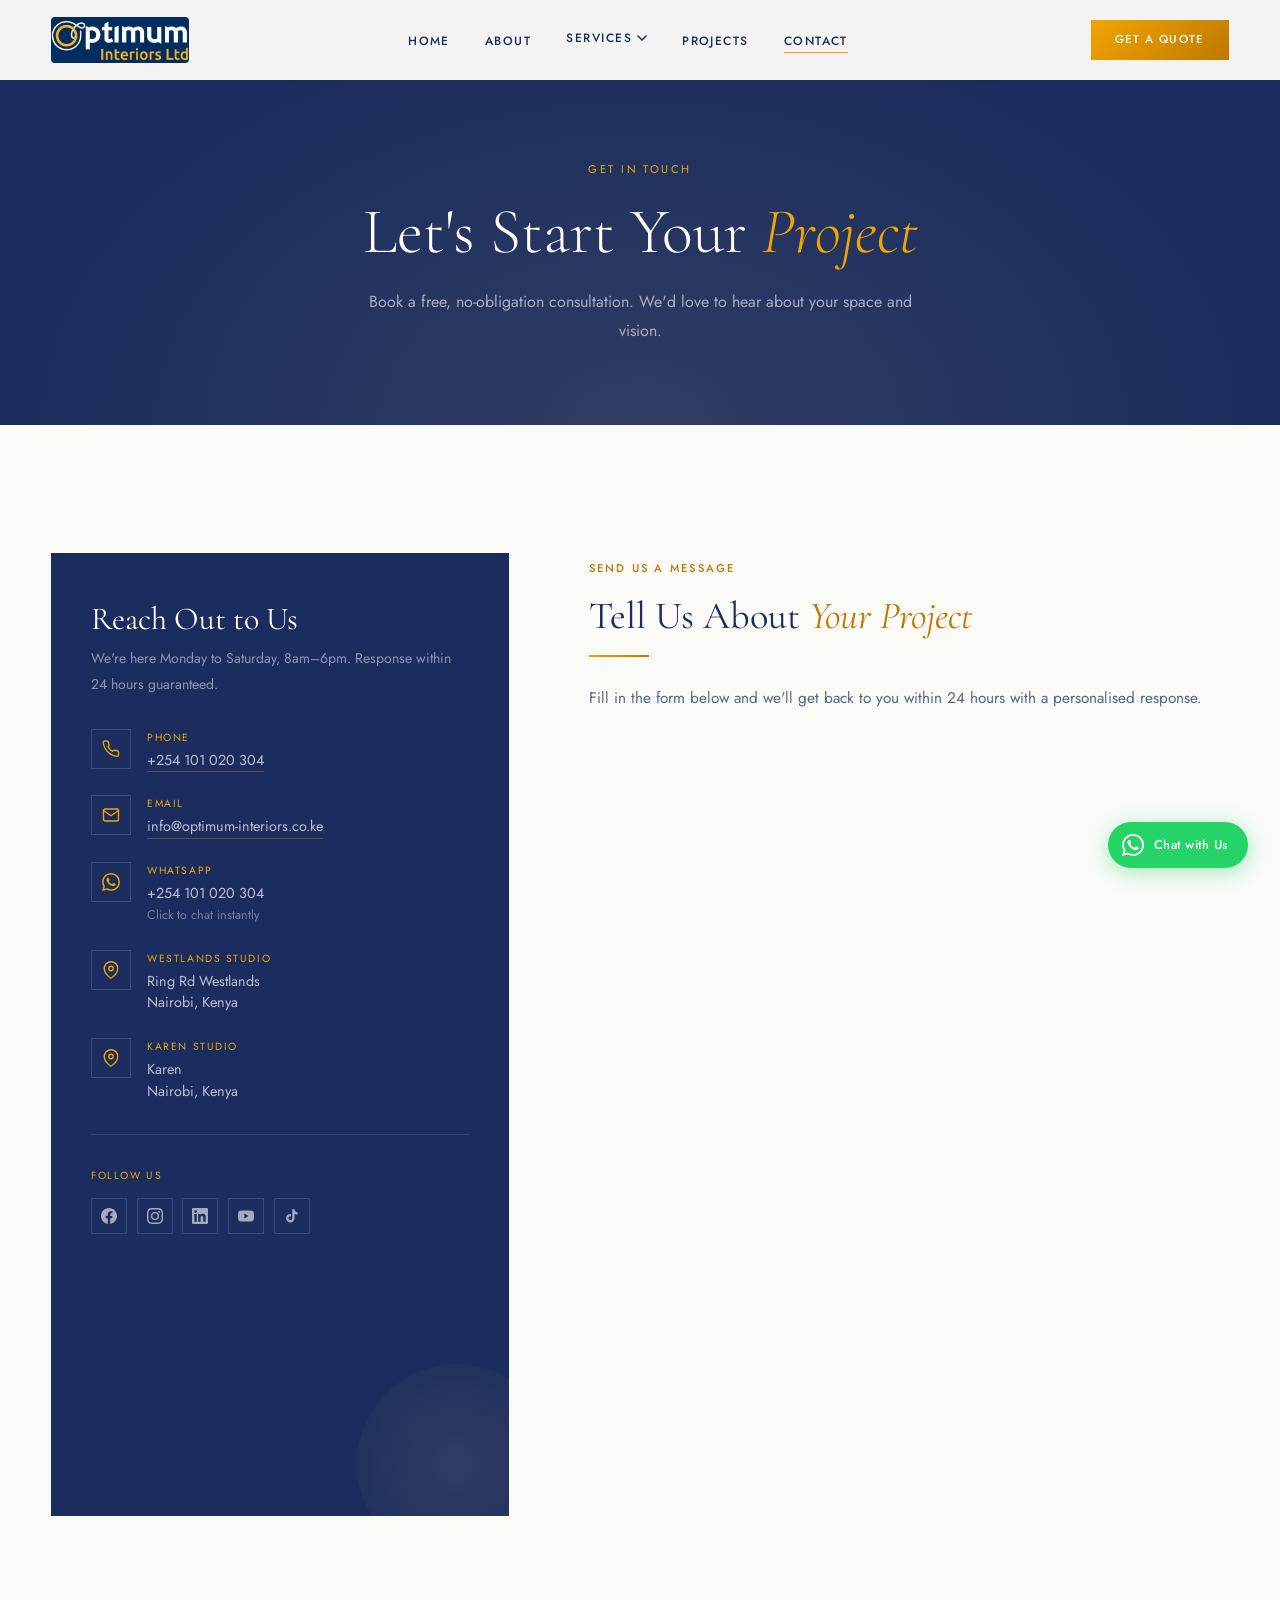
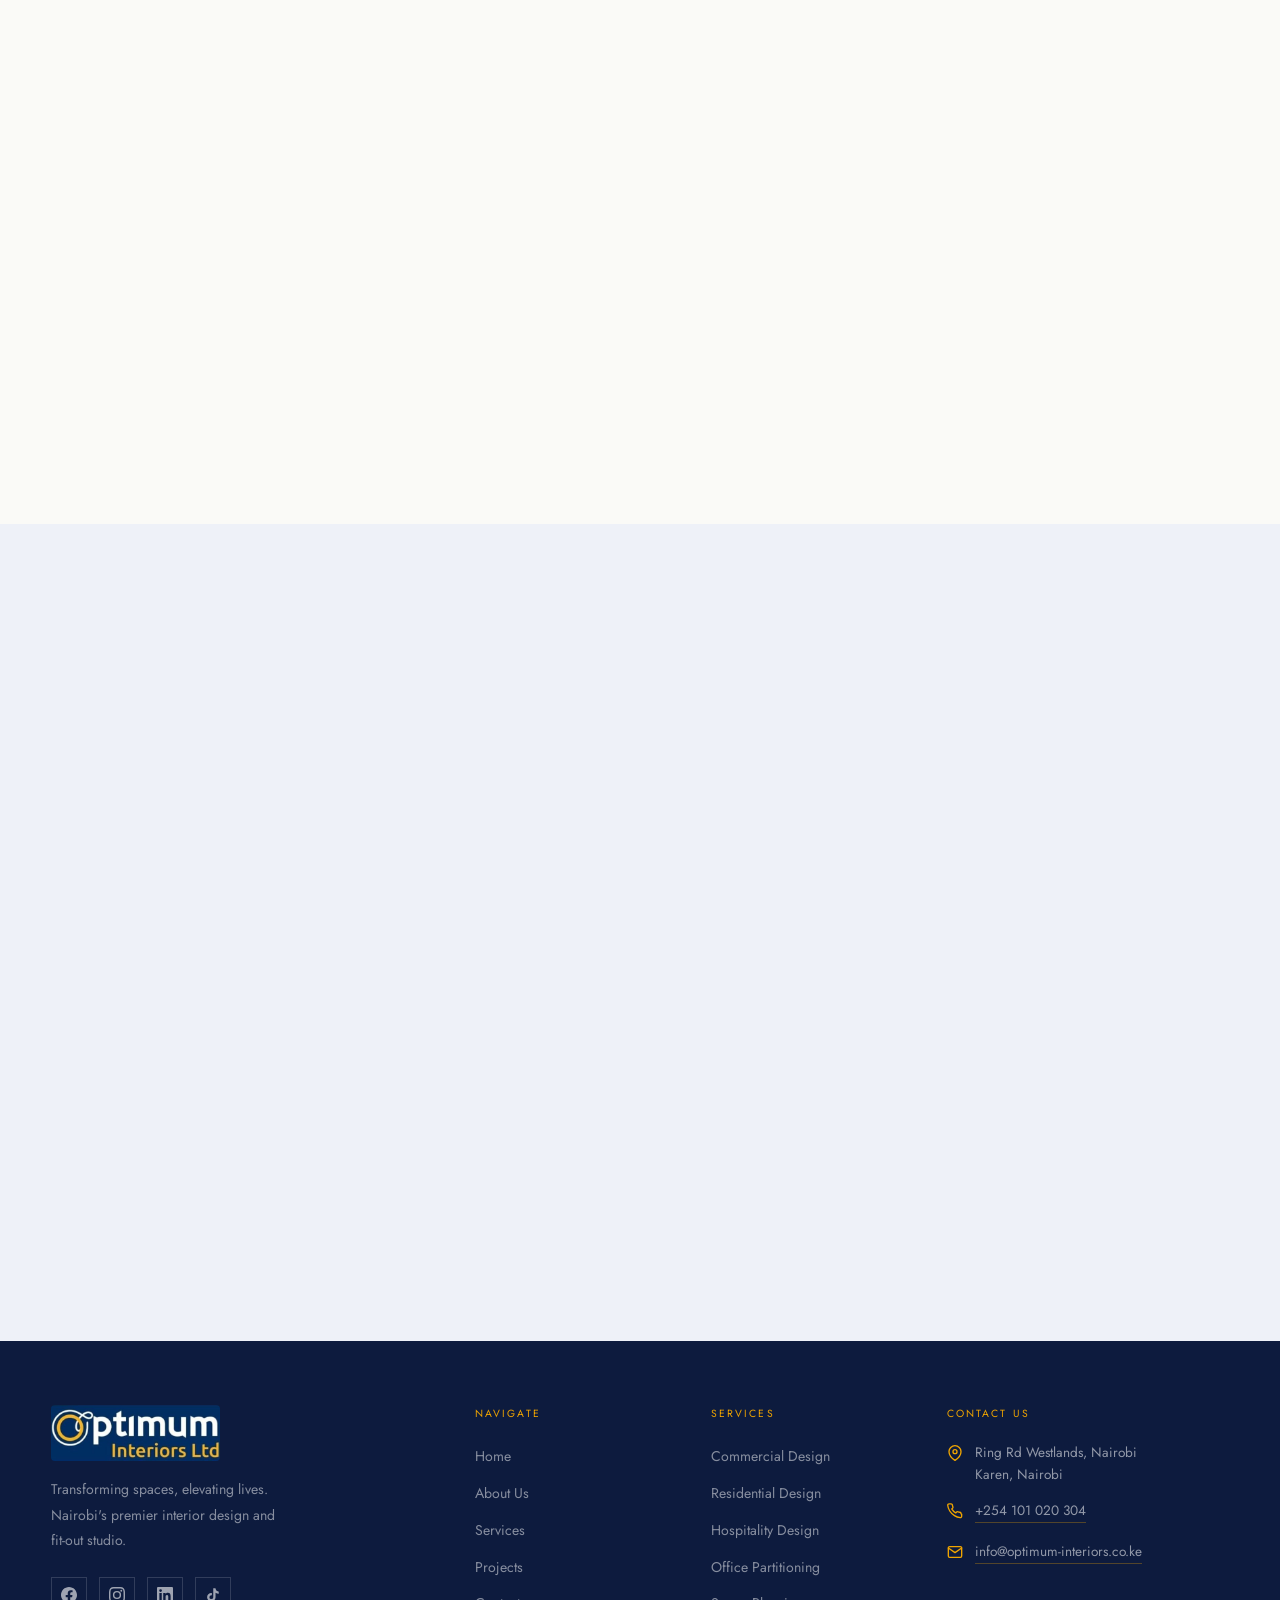
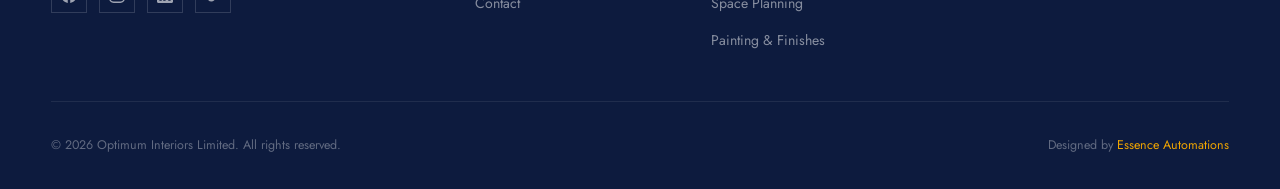
<file: contact.html>
﻿<!DOCTYPE html>
<html lang="en">
<head>
  <meta charset="UTF-8" />
  <meta name="viewport" content="width=device-width, initial-scale=1.0" />
  <title>Contact Us | Optimum Interiors Limited — Nairobi Interior Design</title>
  <meta name="description" content="Get in touch with Optimum Interiors Limited. Visit our studios in Westlands or Karen, call us, or send a message. Free consultations available." />
  <meta name="author" content="Optimum Interiors Limited" />
  <meta name="robots" content="index, follow" />
  <link rel="canonical" href="https://optimum-interiors.essenceautomations.com/contact.html" />
  <link rel="icon" type="image/png" sizes="32x32" href="favicon-32.png" />
  <link rel="icon" type="image/png" sizes="16x16" href="favicon-16.png" />
  <link rel="apple-touch-icon" sizes="180x180" href="apple-touch-icon.png" />

  <!-- Open Graph -->
  <meta property="og:type" content="website" />
  <meta property="og:title" content="Contact Optimum Interiors Limited | Nairobi" />
  <meta property="og:description" content="Book a free consultation. Two locations in Nairobi: Westlands and Karen. Call, email or WhatsApp us today." />
  <meta property="og:image" content="https://raw.githubusercontent.com/joelmuthee/optimum-interiors/master/og-image.jpg" />
  <meta property="og:image:width" content="1200" />
  <meta property="og:image:height" content="630" />
  <meta property="og:image:type" content="image/jpeg" />
  <meta property="og:url" content="https://optimum-interiors.essenceautomations.com/contact.html" />
  <meta property="og:site_name" content="Optimum Interiors Limited" />
  <meta name="twitter:card" content="summary_large_image" />
  <meta name="twitter:title" content="Contact Optimum Interiors Limited" />
  <meta name="twitter:description" content="Book a free consultation. Two Nairobi studios: Westlands and Karen." />
  <meta name="twitter:image" content="https://raw.githubusercontent.com/joelmuthee/optimum-interiors/master/og-image.jpg" />

  <link rel="stylesheet" href="styles.css" />
  <link rel="preconnect" href="https://fonts.googleapis.com" />
  <link rel="preconnect" href="https://fonts.gstatic.com" crossorigin />
  <link rel="preconnect" href="https://link.essenceautomations.com" />
  <link rel="dns-prefetch" href="https://link.essenceautomations.com" />
</head>
<body>

  <!-- ══ NAVIGATION ══ -->
  <nav class="nav scrolled" id="mainNav" aria-label="Main navigation">
    <div class="nav__inner">
      <a href="index.html" class="nav__logo" aria-label="Optimum Interiors Home">
        <img src="Logo.jpeg" alt="Optimum Interiors Limited" class="nav__logo-img">
      </a>
      <ul class="nav__links" role="list">
        <li><a href="index.html"    class="nav__link">Home</a></li>
        <li><a href="about.html"    class="nav__link">About</a></li>
        <li class="nav__item nav__item--has-dropdown">
          <a href="services.html" class="nav__link">Services <svg width="10" height="6" viewBox="0 0 10 6" fill="none"><path d="M1 1l4 4 4-4" stroke="currentColor" stroke-width="1.5" stroke-linecap="round" stroke-linejoin="round"/></svg></a>
          <ul class="nav__dropdown">
            <li><a href="services.html#commercial"    class="nav__dropdown-link">Commercial Design</a></li>
            <li><a href="services.html#residential"   class="nav__dropdown-link">Residential Design</a></li>
            <li><a href="services.html#hospitality"   class="nav__dropdown-link">Hospitality Design</a></li>
            <li><a href="services.html#healthcare"    class="nav__dropdown-link">Healthcare Design</a></li>
            <li><a href="services.html#corporate"     class="nav__dropdown-link">Corporate Design</a></li>
            <li><a href="services.html#partitions"    class="nav__dropdown-link">Office Partitioning</a></li>
            <li><a href="services.html#space-planning" class="nav__dropdown-link">Space Planning</a></li>
            <li><a href="services.html#painting"      class="nav__dropdown-link">Painting &amp; Effects</a></li>
          </ul>
        </li>
        <li><a href="projects.html" class="nav__link">Projects</a></li>
        <li><a href="contact.html"  class="nav__link active">Contact</a></li>
      </ul>
      <a href="contact.html" class="btn btn--accent nav__cta">Get a Quote</a>
      <button class="nav__toggle" id="navToggle" aria-label="Toggle mobile menu" aria-expanded="false">
        <span></span><span></span><span></span>
      </button>
    </div>
  </nav>

  <!-- Mobile Menu -->
  <div class="nav__mobile" id="mobileMenu" aria-hidden="true">
    <ul role="list">
      <li><a href="index.html"    class="nav__mobile-link">Home</a></li>
      <li><a href="about.html"    class="nav__mobile-link">About</a></li>
      <li class="nav__mobile-item--has-sub">
        <button class="nav__mobile-link nav__mobile-sub-toggle" aria-expanded="false">
          Services
          <svg width="10" height="6" viewBox="0 0 10 6" fill="none"><path d="M1 1l4 4 4-4" stroke="currentColor" stroke-width="1.5" stroke-linecap="round" stroke-linejoin="round"/></svg>
        </button>
        <ul class="nav__mobile-sub">
          <li><a href="services.html#commercial"     class="nav__mobile-sub-link">Commercial Design</a></li>
          <li><a href="services.html#residential"    class="nav__mobile-sub-link">Residential Design</a></li>
          <li><a href="services.html#hospitality"    class="nav__mobile-sub-link">Hospitality Design</a></li>
          <li><a href="services.html#healthcare"     class="nav__mobile-sub-link">Healthcare Design</a></li>
          <li><a href="services.html#corporate"      class="nav__mobile-sub-link">Corporate Design</a></li>
          <li><a href="services.html#partitions"     class="nav__mobile-sub-link">Office Partitioning</a></li>
          <li><a href="services.html#space-planning" class="nav__mobile-sub-link">Space Planning</a></li>
          <li><a href="services.html#painting"       class="nav__mobile-sub-link">Painting &amp; Effects</a></li>
        </ul>
      </li>
      <li><a href="projects.html" class="nav__mobile-link">Projects</a></li>
      <li><a href="contact.html"  class="nav__mobile-link active">Contact</a></li>
    </ul>
    <a href="contact.html" class="btn btn--accent nav__mobile-cta">Get a Free Quote</a>
    <div class="nav__mobile-footer">
      <a href="tel:+254101020304">
        <svg width="13" height="13" viewBox="0 0 24 24" fill="none" stroke="currentColor" stroke-width="2" stroke-linecap="round" stroke-linejoin="round"><path d="M22 16.92v3a2 2 0 0 1-2.18 2 19.79 19.79 0 0 1-8.63-3.07A19.5 19.5 0 0 1 4.15 12a19.79 19.79 0 0 1-3.07-8.67A2 2 0 0 1 3.06 1.2h3a2 2 0 0 1 2 1.72 12.84 12.84 0 0 0 .7 2.81 2 2 0 0 1-.45 2.11L7.09 8.91a16 16 0 0 0 6 6l1.27-1.27a2 2 0 0 1 2.11-.45 12.84 12.84 0 0 0 2.81.7A2 2 0 0 1 21 16l.92.92z"/></svg>
        +254 101 020 304
      </a>
      <a href="mailto:info@optimum-interiors.co.ke">
        <svg width="13" height="13" viewBox="0 0 24 24" fill="none" stroke="currentColor" stroke-width="2" stroke-linecap="round" stroke-linejoin="round"><path d="M4 4h16c1.1 0 2 .9 2 2v12c0 1.1-.9 2-2 2H4c-1.1 0-2-.9-2-2V6c0-1.1.9-2 2-2z"/><polyline points="22,6 12,13 2,6"/></svg>
        info@optimum-interiors.co.ke
      </a>
    </div>
  </div>

  <main>

    <!-- ══ PAGE HERO ══ -->
    <section class="page-hero" aria-label="Contact page hero">
      <div class="container">
        <div class="page-hero__inner">
<span class="page-hero__label">Get in Touch</span>
          <h1 class="page-hero__title">Let's Start Your <em>Project</em></h1>
          <p class="page-hero__sub">Book a free, no-obligation consultation. We'd love to hear about your space and vision.</p>
        </div>
      </div>
    </section>

    <!-- ══ CONTACT GRID ══ -->
    <section class="section" aria-label="Contact information and form">
      <div class="container">
        <div class="contact-grid">

          <!-- Info Card -->
          <div class="contact-info-card reveal-left">
            <h2 class="contact-info-card__title">Reach Out to Us</h2>
            <p class="contact-info-card__sub">We're here Monday to Saturday, 8am–6pm. Response within 24 hours guaranteed.</p>

            <div class="contact-info-item">
              <div class="contact-info-item__icon" aria-hidden="true"><svg width="18" height="18" viewBox="0 0 24 24" fill="none" stroke="currentColor" stroke-width="1.8" stroke-linecap="round" stroke-linejoin="round"><path d="M22 16.92v3a2 2 0 0 1-2.18 2 19.79 19.79 0 0 1-8.63-3.07A19.5 19.5 0 0 1 4.69 12a19.79 19.79 0 0 1-3.07-8.67A2 2 0 0 1 3.6 1.27h3a2 2 0 0 1 2 1.72c.127.96.361 1.903.7 2.81a2 2 0 0 1-.45 2.11L7.91 8.91a16 16 0 0 0 6.15 6.15l.95-.95a2 2 0 0 1 2.11-.45c.907.339 1.85.573 2.81.7A2 2 0 0 1 22 16.92z"/></svg></div>
              <div>
                <div class="contact-info-item__label">Phone</div>
                <div class="contact-info-item__text">
                  <a href="tel:+254101020304">+254 101 020 304</a>
                </div>
              </div>
            </div>

            <div class="contact-info-item">
              <div class="contact-info-item__icon" aria-hidden="true"><svg width="18" height="18" viewBox="0 0 24 24" fill="none" stroke="currentColor" stroke-width="1.8" stroke-linecap="round" stroke-linejoin="round"><path d="M4 4h16c1.1 0 2 .9 2 2v12c0 1.1-.9 2-2 2H4c-1.1 0-2-.9-2-2V6c0-1.1.9-2 2-2z"/><polyline points="22,6 12,13 2,6"/></svg></div>
              <div>
                <div class="contact-info-item__label">Email</div>
                <div class="contact-info-item__text">
                  <a href="mailto:info@optimum-interiors.co.ke">info@optimum-interiors.co.ke</a>
                </div>
              </div>
            </div>

            <div class="contact-info-item">
              <div class="contact-info-item__icon" aria-hidden="true"><svg width="18" height="18" viewBox="0 0 24 24" fill="currentColor"><path d="M17.472 14.382c-.297-.149-1.758-.867-2.03-.967-.273-.099-.471-.148-.67.15-.197.297-.767.966-.94 1.164-.173.199-.347.223-.644.075-.297-.15-1.255-.463-2.39-1.475-.883-.788-1.48-1.761-1.653-2.059-.173-.297-.018-.458.13-.606.134-.133.298-.347.446-.52.149-.174.198-.298.298-.497.099-.198.05-.371-.025-.52-.075-.149-.669-1.612-.916-2.207-.242-.579-.487-.5-.669-.51-.173-.008-.371-.01-.57-.01-.198 0-.52.074-.792.372-.272.297-1.04 1.016-1.04 2.479 0 1.462 1.065 2.875 1.213 3.074.149.198 2.096 3.2 5.077 4.487.709.306 1.262.489 1.694.625.712.227 1.36.195 1.871.118.571-.085 1.758-.719 2.006-1.413.248-.694.248-1.289.173-1.413-.074-.124-.272-.198-.57-.347m-5.421 7.403h-.004a9.87 9.87 0 0 1-5.031-1.378l-.361-.214-3.741.982.998-3.648-.235-.374a9.86 9.86 0 0 1-1.51-5.26c.001-5.45 4.436-9.884 9.888-9.884 2.64 0 5.122 1.03 6.988 2.898a9.825 9.825 0 0 1 2.893 6.994c-.003 5.45-4.437 9.884-9.885 9.884m8.413-18.297A11.815 11.815 0 0 0 12.05 0C5.495 0 .16 5.335.157 11.892c0 2.096.547 4.142 1.588 5.945L.057 24l6.305-1.654a11.882 11.882 0 0 0 5.683 1.448h.005c6.554 0 11.89-5.335 11.893-11.893a11.821 11.821 0 0 0-3.48-8.413Z"/></svg></div>
              <div>
                <div class="contact-info-item__label">WhatsApp</div>
                <div class="contact-info-item__text">
                  <a href="https://wa.me/+254101020304" target="_blank" rel="noopener noreferrer">+254 101 020 304</a>
                  <br><small style="color:rgba(255,255,255,0.4); font-size:0.78rem;">Click to chat instantly</small>
                </div>
              </div>
            </div>

            <div class="contact-info-item">
              <div class="contact-info-item__icon" aria-hidden="true"><svg width="18" height="18" viewBox="0 0 24 24" fill="none" stroke="currentColor" stroke-width="1.8" stroke-linecap="round" stroke-linejoin="round"><path d="M21 10c0 7-9 13-9 13s-9-6-9-13a9 9 0 0 1 18 0z"/><circle cx="12" cy="10" r="3"/></svg></div>
              <div>
                <div class="contact-info-item__label">Westlands Studio</div>
                <div class="contact-info-item__text">Ring Rd Westlands<br>Nairobi, Kenya</div>
              </div>
            </div>

            <div class="contact-info-item">
              <div class="contact-info-item__icon" aria-hidden="true"><svg width="18" height="18" viewBox="0 0 24 24" fill="none" stroke="currentColor" stroke-width="1.8" stroke-linecap="round" stroke-linejoin="round"><path d="M21 10c0 7-9 13-9 13s-9-6-9-13a9 9 0 0 1 18 0z"/><circle cx="12" cy="10" r="3"/></svg></div>
              <div>
                <div class="contact-info-item__label">Karen Studio</div>
                <div class="contact-info-item__text">Karen<br>Nairobi, Kenya</div>
              </div>
            </div>

            <!-- Social links -->
            <div style="margin-top:2rem; padding-top:2rem; border-top:1px solid rgba(255,255,255,0.1);">
              <div class="contact-info-item__label" style="margin-bottom:0.8rem;">Follow Us</div>
              <div style="display:flex; gap:0.6rem; flex-wrap:wrap;">
                <a href="https://www.facebook.com/interiorsbyoptimum/" target="_blank" rel="noopener noreferrer" class="footer__social" aria-label="Facebook">
                  <svg width="16" height="16" viewBox="0 0 24 24" fill="currentColor"><path d="M24 12.073c0-6.627-5.373-12-12-12s-12 5.373-12 12c0 5.99 4.388 10.954 10.125 11.854v-8.385H7.078v-3.47h3.047V9.43c0-3.007 1.792-4.669 4.533-4.669 1.312 0 2.686.235 2.686.235v2.953H15.83c-1.491 0-1.956.925-1.956 1.874v2.25h3.328l-.532 3.47h-2.796v8.385C19.612 23.027 24 18.062 24 12.073z"/></svg>
                </a>
                <a href="https://www.instagram.com/optimum_interiorsltd/" target="_blank" rel="noopener noreferrer" class="footer__social" aria-label="Instagram">
                  <svg width="16" height="16" viewBox="0 0 24 24" fill="currentColor"><path d="M12 2.163c3.204 0 3.584.012 4.85.07 3.252.148 4.771 1.691 4.919 4.919.058 1.265.069 1.645.069 4.849 0 3.205-.012 3.584-.069 4.849-.149 3.225-1.664 4.771-4.919 4.919-1.266.058-1.644.07-4.85.07-3.204 0-3.584-.012-4.849-.07-3.26-.149-4.771-1.699-4.919-4.92-.058-1.265-.07-1.644-.07-4.849 0-3.204.013-3.583.07-4.849.149-3.227 1.664-4.771 4.919-4.919 1.266-.057 1.645-.069 4.849-.069zM12 0C8.741 0 8.333.014 7.053.072 2.695.272.273 2.69.073 7.052.014 8.333 0 8.741 0 12c0 3.259.014 3.668.072 4.948.2 4.358 2.618 6.78 6.98 6.98C8.333 23.986 8.741 24 12 24c3.259 0 3.668-.014 4.948-.072 4.354-.2 6.782-2.618 6.979-6.98.059-1.28.073-1.689.073-4.948 0-3.259-.014-3.667-.072-4.947-.196-4.354-2.617-6.78-6.979-6.98C15.668.014 15.259 0 12 0zm0 5.838a6.162 6.162 0 100 12.324 6.162 6.162 0 000-12.324zM12 16a4 4 0 110-8 4 4 0 010 8zm6.406-11.845a1.44 1.44 0 100 2.881 1.44 1.44 0 000-2.881z"/></svg>
                </a>
                <a href="https://www.linkedin.com/in/optimum-interiors-a1022720b/" target="_blank" rel="noopener noreferrer" class="footer__social" aria-label="LinkedIn">
                  <svg width="16" height="16" viewBox="0 0 24 24" fill="currentColor"><path d="M20.447 20.452h-3.554v-5.569c0-1.328-.027-3.037-1.852-3.037-1.853 0-2.136 1.445-2.136 2.939v5.667H9.351V9h3.414v1.561h.046c.477-.9 1.637-1.85 3.37-1.85 3.601 0 4.267 2.37 4.267 5.455v6.286zM5.337 7.433a2.062 2.062 0 01-2.063-2.065 2.064 2.064 0 112.063 2.065zm1.782 13.019H3.555V9h3.564v11.452zM22.225 0H1.771C.792 0 0 .774 0 1.729v20.542C0 23.227.792 24 1.771 24h20.451C23.2 24 24 23.227 24 22.271V1.729C24 .774 23.2 0 22.222 0h.003z"/></svg>
                </a>
                <a href="https://www.youtube.com/channel/UCQk-bvq5kZT4DsPXIzwjoRA" target="_blank" rel="noopener noreferrer" class="footer__social" aria-label="YouTube">
                  <svg width="16" height="16" viewBox="0 0 24 24" fill="currentColor"><path d="M23.495 6.205a3.007 3.007 0 00-2.088-2.088c-1.87-.501-9.396-.501-9.396-.501s-7.507-.01-9.396.501A3.007 3.007 0 00.527 6.205a31.247 31.247 0 00-.522 5.805 31.247 31.247 0 00.522 5.783 3.007 3.007 0 002.088 2.088c1.868.502 9.396.502 9.396.502s7.506 0 9.396-.502a3.007 3.007 0 002.088-2.088 31.247 31.247 0 00.5-5.783 31.247 31.247 0 00-.5-5.805zM9.609 15.601V8.408l6.264 3.602z"/></svg>
                </a>
                <a href="https://www.tiktok.com/@optimum_interiors19" target="_blank" rel="noopener noreferrer" class="footer__social" aria-label="TikTok">
                  <svg width="16" height="16" viewBox="0 0 24 24" fill="currentColor"><path d="M19.59 6.69a4.83 4.83 0 01-3.77-4.25V2h-3.45v13.67a2.89 2.89 0 01-2.88 2.5 2.89 2.89 0 01-2.89-2.89 2.89 2.89 0 012.89-2.89c.28 0 .54.04.79.1V9.01a6.33 6.33 0 00-.79-.05 6.34 6.34 0 00-6.34 6.34 6.34 6.34 0 006.34 6.34 6.34 6.34 0 006.33-6.34V8.69a8.19 8.19 0 004.79 1.53V6.75a4.85 4.85 0 01-1.02-.06z"/></svg>
                </a>
              </div>
            </div>
          </div>

          <!-- Contact Form -->
          <div class="reveal-right">
            <span class="section-label">Send Us a Message</span>
            <h2 style="font-size:clamp(1.6rem,3vw,2.4rem); margin-bottom:0.5rem;">Tell Us About <em style="font-style:italic; color:var(--accent-dark);">Your Project</em></h2>
            <span class="gold-rule"></span>
            <p style="margin-bottom:2rem;">Fill in the form below and we'll get back to you within 24 hours with a personalised response.</p>

            <div class="ghl-wrap">
              <div class="ghl-skeleton" id="ghlSkeleton" aria-hidden="true">
                <div class="ghl-skeleton__row"></div>
                <div class="ghl-skeleton__row"></div>
                <div class="ghl-skeleton__row ghl-skeleton__row--half"></div>
                <div class="ghl-skeleton__row ghl-skeleton__row--half"></div>
                <div class="ghl-skeleton__row"></div>
                <div class="ghl-skeleton__btn"></div>
              </div>
              <iframe
                  src="https://link.essenceautomations.com/widget/form/l16tTdaqvg0CG0wSsarz"
                  style="width:100%;height:763px;border:none;border-radius:3px;opacity:0;transition:opacity 0.3s"
                  id="inline-l16tTdaqvg0CG0wSsarz"
                  data-layout="{'id':'INLINE'}"
                  data-trigger-type="alwaysShow"
                  data-trigger-value=""
                  data-activation-type="alwaysActivated"
                  data-activation-value=""
                  data-deactivation-type="neverDeactivate"
                  data-deactivation-value=""
                  data-form-name="Optimum Interiors Quote Form"
                  data-height="763"
                  data-layout-iframe-id="inline-l16tTdaqvg0CG0wSsarz"
                  data-form-id="l16tTdaqvg0CG0wSsarz"
                  title="Optimum Interiors Quote Form"
                  fetchpriority="high"
                  onload="this.style.opacity='1';var s=document.getElementById('ghlSkeleton');if(s)s.style.display='none';"
              ></iframe>
              <script src="https://link.essenceautomations.com/js/form_embed.js" async></script>
            </div>
          </div>

        </div>

        <!-- Google Map -->
        <div class="map-wrap reveal" style="margin-top:5rem;">
          <iframe
            src="https://www.google.com/maps/embed?pb=!1m18!1m12!1m3!1d3988.8190!2d36.80200!3d-1.26830!2m3!1f0!2f0!3f0!3m2!1i1024!2i768!4f13.1!3m3!1m2!1s0x182f173c0a1f021d%3A0x57f5e72c6ad47c5a!2sRing%20Rd%20Westlands%2C%20Nairobi!5e0!3m2!1sen!2ske!4v1700000000000"
            title="Optimum Interiors Westlands Location"
            loading="lazy"
            referrerpolicy="no-referrer-when-downgrade"
            allowfullscreen
          ></iframe>
        </div>

      </div>
    </section>

    <!-- ══ FAQ ══ -->
    <section class="section section--surface" aria-label="Frequently asked questions">
      <div class="container">
        <div class="section-head center reveal">
          <span class="section-label">Common Questions</span>
          <h2>Frequently Asked <em style="font-style:italic; color:var(--accent-dark);">Questions</em></h2>
          <span class="gold-rule center"></span>
        </div>
        <div style="max-width:780px; margin:0 auto;" class="stagger">
          <details style="border-bottom:1px solid var(--border); padding:1.2rem 0; cursor:pointer;">
            <summary style="font-family:var(--font-head); font-size:1.15rem; list-style:none; display:flex; justify-content:space-between; align-items:center; color:var(--dark);">
              How do I get started with Optimum Interiors?
              <span style="color:var(--accent); font-size:1.4rem; transition:transform 0.3s;">+</span>
            </summary>
            <p style="margin-top:0.8rem; font-size:0.92rem; color:var(--muted);">Simply fill in the contact form, call us, or send a WhatsApp message. We'll schedule a free initial consultation — either at your space or at one of our studios — to discuss your vision, timeline and budget. There's no obligation.</p>
          </details>
          <details style="border-bottom:1px solid var(--border); padding:1.2rem 0; cursor:pointer;">
            <summary style="font-family:var(--font-head); font-size:1.15rem; list-style:none; display:flex; justify-content:space-between; align-items:center; color:var(--dark);">
              What areas do you serve?
              <span style="color:var(--accent); font-size:1.4rem;">+</span>
            </summary>
            <p style="margin-top:0.8rem; font-size:0.92rem; color:var(--muted);">Our primary market is Greater Nairobi, including Westlands, Karen, Kilimani, Lavington, Runda, Muthaiga, CBD and surrounding areas. We also take on projects in other Kenyan cities for the right brief — please enquire.</p>
          </details>
          <details style="border-bottom:1px solid var(--border); padding:1.2rem 0; cursor:pointer;">
            <summary style="font-family:var(--font-head); font-size:1.15rem; list-style:none; display:flex; justify-content:space-between; align-items:center; color:var(--dark);">
              How long does a typical project take?
              <span style="color:var(--accent); font-size:1.4rem;">+</span>
            </summary>
            <p style="margin-top:0.8rem; font-size:0.92rem; color:var(--muted);">It depends on scope. A single room refresh can be completed in 2–4 weeks. A full apartment redesign typically takes 6–10 weeks. Large commercial fit-outs range from 8 to 20+ weeks. We provide a detailed timeline at the start of every project.</p>
          </details>
          <details style="border-bottom:1px solid var(--border); padding:1.2rem 0; cursor:pointer;">
            <summary style="font-family:var(--font-head); font-size:1.15rem; list-style:none; display:flex; justify-content:space-between; align-items:center; color:var(--dark);">
              Do you handle procurement and installation?
              <span style="color:var(--accent); font-size:1.4rem;">+</span>
            </summary>
            <p style="margin-top:0.8rem; font-size:0.92rem; color:var(--muted);">Yes. We are a full-service studio. We handle design, material sourcing, procurement, supplier coordination, project management and final installation. You deal with one team throughout the entire process.</p>
          </details>
          <details style="border-bottom:1px solid var(--border); padding:1.2rem 0; cursor:pointer;">
            <summary style="font-family:var(--font-head); font-size:1.15rem; list-style:none; display:flex; justify-content:space-between; align-items:center; color:var(--dark);">
              Can you work within a tight budget?
              <span style="color:var(--accent); font-size:1.4rem;">+</span>
            </summary>
            <p style="margin-top:0.8rem; font-size:0.92rem; color:var(--muted);">Absolutely. We design for all budgets and are transparent about costs from the very beginning. We'll always find creative ways to maximise impact within your investment — and we never recommend more than you need.</p>
          </details>
        </div>
      </div>
    </section>

  </main>

  <!-- ══ FOOTER ══ -->
  <footer class="footer" aria-label="Site footer">
    <div class="container">
      <div class="footer__grid">
        <div>
          <img src="Logo.jpeg" alt="Optimum Interiors Limited" class="footer__logo-img">
          <p class="footer__brand-desc">Transforming spaces, elevating lives. Nairobi's premier interior design and fit-out studio.</p>
          <div class="footer__socials">
            <a href="https://www.facebook.com/interiorsbyoptimum/" target="_blank" rel="noopener noreferrer" class="footer__social" aria-label="Facebook">
              <svg width="16" height="16" viewBox="0 0 24 24" fill="currentColor"><path d="M24 12.073c0-6.627-5.373-12-12-12s-12 5.373-12 12c0 5.99 4.388 10.954 10.125 11.854v-8.385H7.078v-3.47h3.047V9.43c0-3.007 1.792-4.669 4.533-4.669 1.312 0 2.686.235 2.686.235v2.953H15.83c-1.491 0-1.956.925-1.956 1.874v2.25h3.328l-.532 3.47h-2.796v8.385C19.612 23.027 24 18.062 24 12.073z"/></svg>
            </a>
            <a href="https://www.instagram.com/optimum_interiorsltd/" target="_blank" rel="noopener noreferrer" class="footer__social" aria-label="Instagram">
              <svg width="16" height="16" viewBox="0 0 24 24" fill="currentColor"><path d="M12 2.163c3.204 0 3.584.012 4.85.07 3.252.148 4.771 1.691 4.919 4.919.058 1.265.069 1.645.069 4.849 0 3.205-.012 3.584-.069 4.849-.149 3.225-1.664 4.771-4.919 4.919-1.266.058-1.644.07-4.85.07-3.204 0-3.584-.012-4.849-.07-3.26-.149-4.771-1.699-4.919-4.92-.058-1.265-.07-1.644-.07-4.849 0-3.204.013-3.583.07-4.849.149-3.227 1.664-4.771 4.919-4.919 1.266-.057 1.645-.069 4.849-.069zM12 0C8.741 0 8.333.014 7.053.072 2.695.272.273 2.69.073 7.052.014 8.333 0 8.741 0 12c0 3.259.014 3.668.072 4.948.2 4.358 2.618 6.78 6.98 6.98C8.333 23.986 8.741 24 12 24c3.259 0 3.668-.014 4.948-.072 4.354-.2 6.782-2.618 6.979-6.98.059-1.28.073-1.689.073-4.948 0-3.259-.014-3.667-.072-4.947-.196-4.354-2.617-6.78-6.979-6.98C15.668.014 15.259 0 12 0zm0 5.838a6.162 6.162 0 100 12.324 6.162 6.162 0 000-12.324zM12 16a4 4 0 110-8 4 4 0 010 8zm6.406-11.845a1.44 1.44 0 100 2.881 1.44 1.44 0 000-2.881z"/></svg>
            </a>
            <a href="https://www.linkedin.com/in/optimum-interiors-a1022720b/" target="_blank" rel="noopener noreferrer" class="footer__social" aria-label="LinkedIn">
              <svg width="16" height="16" viewBox="0 0 24 24" fill="currentColor"><path d="M20.447 20.452h-3.554v-5.569c0-1.328-.027-3.037-1.852-3.037-1.853 0-2.136 1.445-2.136 2.939v5.667H9.351V9h3.414v1.561h.046c.477-.9 1.637-1.85 3.37-1.85 3.601 0 4.267 2.37 4.267 5.455v6.286zM5.337 7.433a2.062 2.062 0 01-2.063-2.065 2.064 2.064 0 112.063 2.065zm1.782 13.019H3.555V9h3.564v11.452zM22.225 0H1.771C.792 0 0 .774 0 1.729v20.542C0 23.227.792 24 1.771 24h20.451C23.2 24 24 23.227 24 22.271V1.729C24 .774 23.2 0 22.222 0h.003z"/></svg>
            </a>
            <a href="https://www.tiktok.com/@optimum_interiors19" target="_blank" rel="noopener noreferrer" class="footer__social" aria-label="TikTok">
              <svg width="16" height="16" viewBox="0 0 24 24" fill="currentColor"><path d="M19.59 6.69a4.83 4.83 0 01-3.77-4.25V2h-3.45v13.67a2.89 2.89 0 01-2.88 2.5 2.89 2.89 0 01-2.89-2.89 2.89 2.89 0 012.89-2.89c.28 0 .54.04.79.1V9.01a6.33 6.33 0 00-.79-.05 6.34 6.34 0 00-6.34 6.34 6.34 6.34 0 006.34 6.34 6.34 6.34 0 006.33-6.34V8.69a8.19 8.19 0 004.79 1.53V6.75a4.85 4.85 0 01-1.02-.06z"/></svg>
            </a>
          </div>
        </div>
        <div>
          <div class="footer__col-title">Navigate</div>
          <ul class="footer__links" role="list">
            <li><a href="index.html"    class="footer__link">Home</a></li>
            <li><a href="about.html"    class="footer__link">About Us</a></li>
            <li><a href="services.html" class="footer__link">Services</a></li>
            <li><a href="projects.html" class="footer__link">Projects</a></li>
            <li><a href="contact.html"  class="footer__link">Contact</a></li>
          </ul>
        </div>
        <div>
          <div class="footer__col-title">Services</div>
          <ul class="footer__links" role="list">
            <li><a href="services.html" class="footer__link">Commercial Design</a></li>
            <li><a href="services.html" class="footer__link">Residential Design</a></li>
            <li><a href="services.html" class="footer__link">Hospitality Design</a></li>
            <li><a href="services.html" class="footer__link">Office Partitioning</a></li>
            <li><a href="services.html" class="footer__link">Space Planning</a></li>
            <li><a href="services.html" class="footer__link">Painting &amp; Finishes</a></li>
          </ul>
        </div>
        <div>
          <div class="footer__col-title">Contact Us</div>
          <div class="footer__contact-item">
            <span class="footer__contact-icon" aria-hidden="true"><svg width="16" height="16" viewBox="0 0 24 24" fill="none" stroke="currentColor" stroke-width="2" stroke-linecap="round" stroke-linejoin="round"><path d="M21 10c0 7-9 13-9 13S3 17 3 10a9 9 0 0 1 18 0z"/><circle cx="12" cy="10" r="3"/></svg></span>
            <span class="footer__contact-text">Ring Rd Westlands, Nairobi<br>Karen, Nairobi</span>
          </div>
          <div class="footer__contact-item">
            <span class="footer__contact-icon" aria-hidden="true"><svg width="16" height="16" viewBox="0 0 24 24" fill="none" stroke="currentColor" stroke-width="2" stroke-linecap="round" stroke-linejoin="round"><path d="M22 16.92v3a2 2 0 0 1-2.18 2 19.79 19.79 0 0 1-8.63-3.07A19.5 19.5 0 0 1 4.15 12a19.79 19.79 0 0 1-3.07-8.67A2 2 0 0 1 3.06 1.2h3a2 2 0 0 1 2 1.72 12.84 12.84 0 0 0 .7 2.81 2 2 0 0 1-.45 2.11L7.09 8.91a16 16 0 0 0 6 6l1.27-1.27a2 2 0 0 1 2.11-.45 12.84 12.84 0 0 0 2.81.7A2 2 0 0 1 21 16l.92.92z"/></svg></span>
            <span class="footer__contact-text"><a href="tel:+254101020304">+254 101 020 304</a></span>
          </div>
          <div class="footer__contact-item">
            <span class="footer__contact-icon" aria-hidden="true"><svg width="16" height="16" viewBox="0 0 24 24" fill="none" stroke="currentColor" stroke-width="2" stroke-linecap="round" stroke-linejoin="round"><path d="M4 4h16c1.1 0 2 .9 2 2v12c0 1.1-.9 2-2 2H4c-1.1 0-2-.9-2-2V6c0-1.1.9-2 2-2z"/><polyline points="22,6 12,13 2,6"/></svg></span>
            <span class="footer__contact-text"><a href="mailto:info@optimum-interiors.co.ke">info@optimum-interiors.co.ke</a></span>
          </div>
        </div>
      </div>
      <div class="footer__bottom">
        <p class="footer__copy">&copy; <span id="year"></span> Optimum Interiors Limited. All rights reserved.</p>
        <p class="footer__credit">Designed by <a href="https://essenceautomations.com/" target="_blank" rel="noopener noreferrer">Essence Automations</a></p>
      </div>
    </div>
  </footer>

  <a href="https://wa.me/+254101020304" class="whatsapp-float" target="_blank" rel="noopener noreferrer" aria-label="Chat with us on WhatsApp">
    <svg viewBox="0 0 24 24" fill="currentColor" aria-hidden="true"><path d="M17.472 14.382c-.297-.149-1.758-.867-2.03-.967-.273-.099-.471-.148-.67.15-.197.297-.767.966-.94 1.164-.173.199-.347.223-.644.075-.297-.15-1.255-.463-2.39-1.475-.883-.788-1.48-1.761-1.653-2.059-.173-.297-.018-.458.13-.606.134-.133.298-.347.446-.52.149-.174.198-.298.298-.497.099-.198.05-.371-.025-.52-.075-.149-.669-1.612-.916-2.207-.242-.579-.487-.5-.669-.51-.173-.008-.371-.01-.57-.01-.198 0-.52.074-.792.372-.272.297-1.04 1.016-1.04 2.479 0 1.462 1.065 2.875 1.213 3.074.149.198 2.096 3.2 5.077 4.487.709.306 1.262.489 1.694.625.712.227 1.36.195 1.871.118.571-.085 1.758-.719 2.006-1.413.248-.694.248-1.289.173-1.413-.074-.124-.272-.198-.57-.347m-5.421 7.403h-.004a9.87 9.87 0 01-5.031-1.378l-.361-.214-3.741.982.998-3.648-.235-.374a9.86 9.86 0 01-1.51-5.26c.001-5.45 4.436-9.884 9.888-9.884 2.64 0 5.122 1.03 6.988 2.898a9.825 9.825 0 012.893 6.994c-.003 5.45-4.437 9.884-9.885 9.884m8.413-18.297A11.815 11.815 0 0012.05 0C5.495 0 .16 5.335.157 11.892c0 2.096.547 4.142 1.588 5.945L.057 24l6.305-1.654a11.882 11.882 0 005.683 1.448h.005c6.554 0 11.89-5.335 11.893-11.893a11.821 11.821 0 00-3.48-8.413z"/></svg>
    <span>Chat with Us</span>
  </a>

  <button class="back-to-top" id="backToTop" aria-label="Back to top">&#8593;</button>

  <script>
    document.getElementById('year').textContent = new Date().getFullYear();
    const nav = document.getElementById('mainNav');
    window.addEventListener('scroll', () => { nav.classList.add('scrolled'); }, { passive: true });

    const toggle = document.getElementById('navToggle');
    const mobileMenu = document.getElementById('mobileMenu');
    toggle.addEventListener('click', () => {
      const isOpen = mobileMenu.classList.toggle('open');
      toggle.classList.toggle('open', isOpen);
      toggle.setAttribute('aria-expanded', isOpen);
      mobileMenu.setAttribute('aria-hidden', !isOpen);
    });
    document.querySelectorAll('.nav__mobile-sub-toggle').forEach(btn => {
      btn.addEventListener('click', () => {
        const sub = btn.nextElementSibling;
        const isOpen = sub.classList.toggle('open');
        btn.setAttribute('aria-expanded', isOpen);
      });
    });

    const btt = document.getElementById('backToTop');
    window.addEventListener('scroll', () => { btt.classList.toggle('visible', window.scrollY > 400); }, { passive: true });
    btt.addEventListener('click', () => window.scrollTo({ top: 0, behavior: 'smooth' }));

    // Scroll animations
    const observer = new IntersectionObserver((entries) => {
      entries.forEach(entry => {
        if (entry.isIntersecting) { entry.target.classList.add('visible'); }
        else { entry.target.classList.remove('visible'); }
      });
    }, { threshold: 0.08 });
    document.querySelectorAll('.reveal, .reveal-left, .reveal-right, .stagger').forEach(el => observer.observe(el));

    // FAQ accordion icon toggle
    document.querySelectorAll('details').forEach(det => {
      det.addEventListener('toggle', () => {
        const icon = det.querySelector('summary span:last-child');
        if (icon) icon.textContent = det.open ? '−' : '+';
      });
    });

  </script>

</body>
</html>
</file>
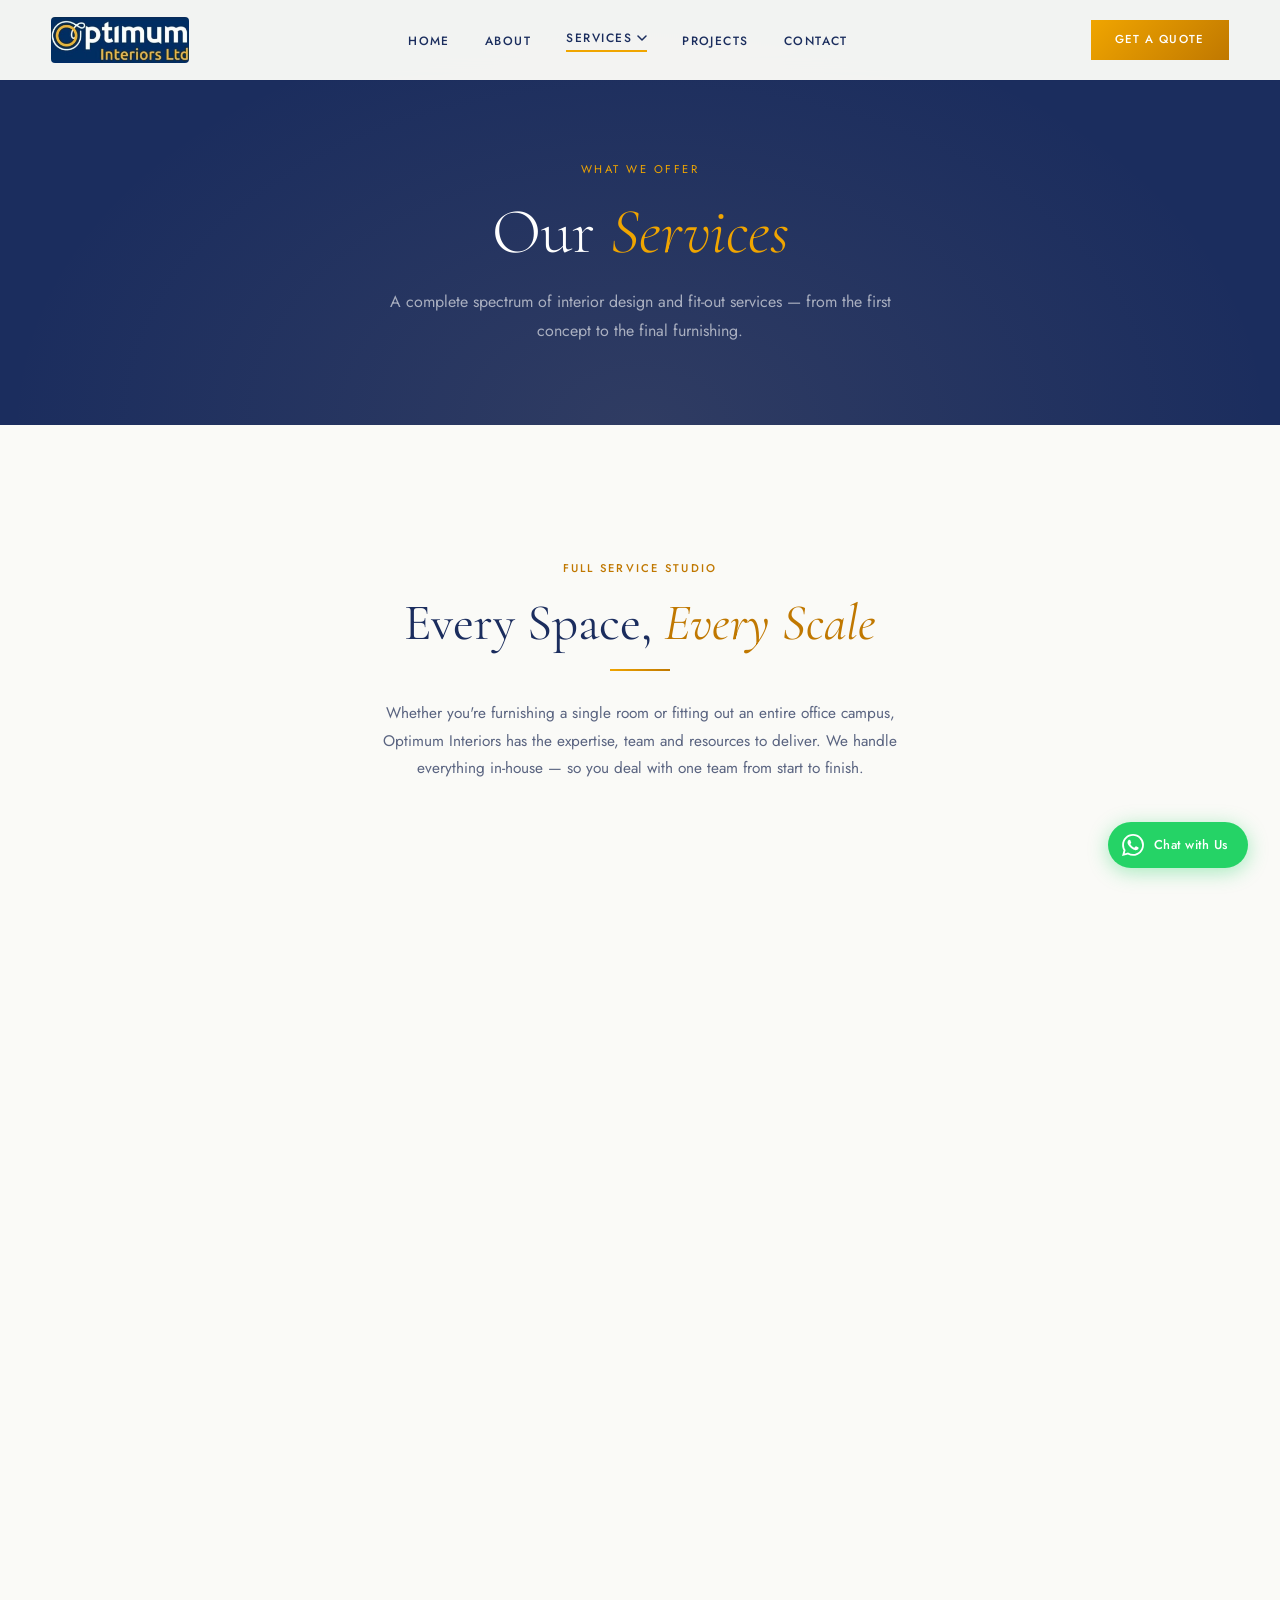
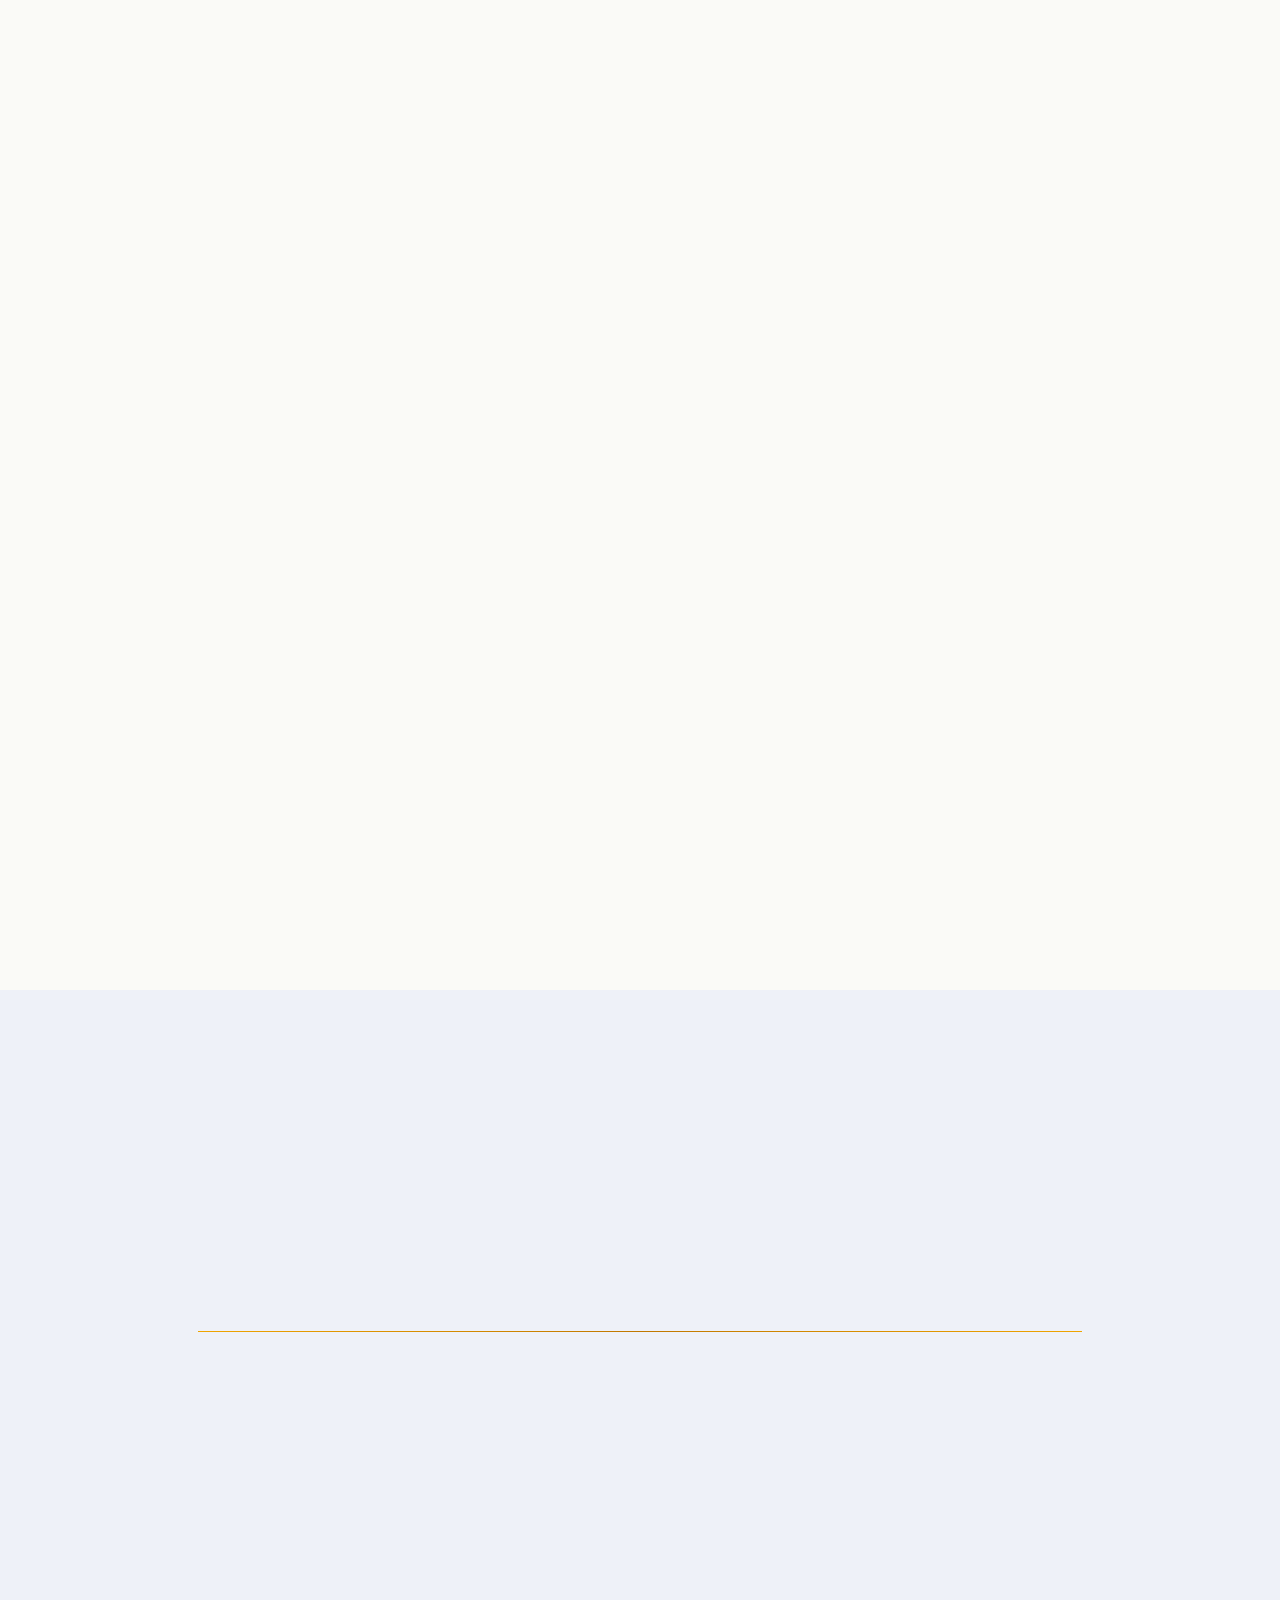
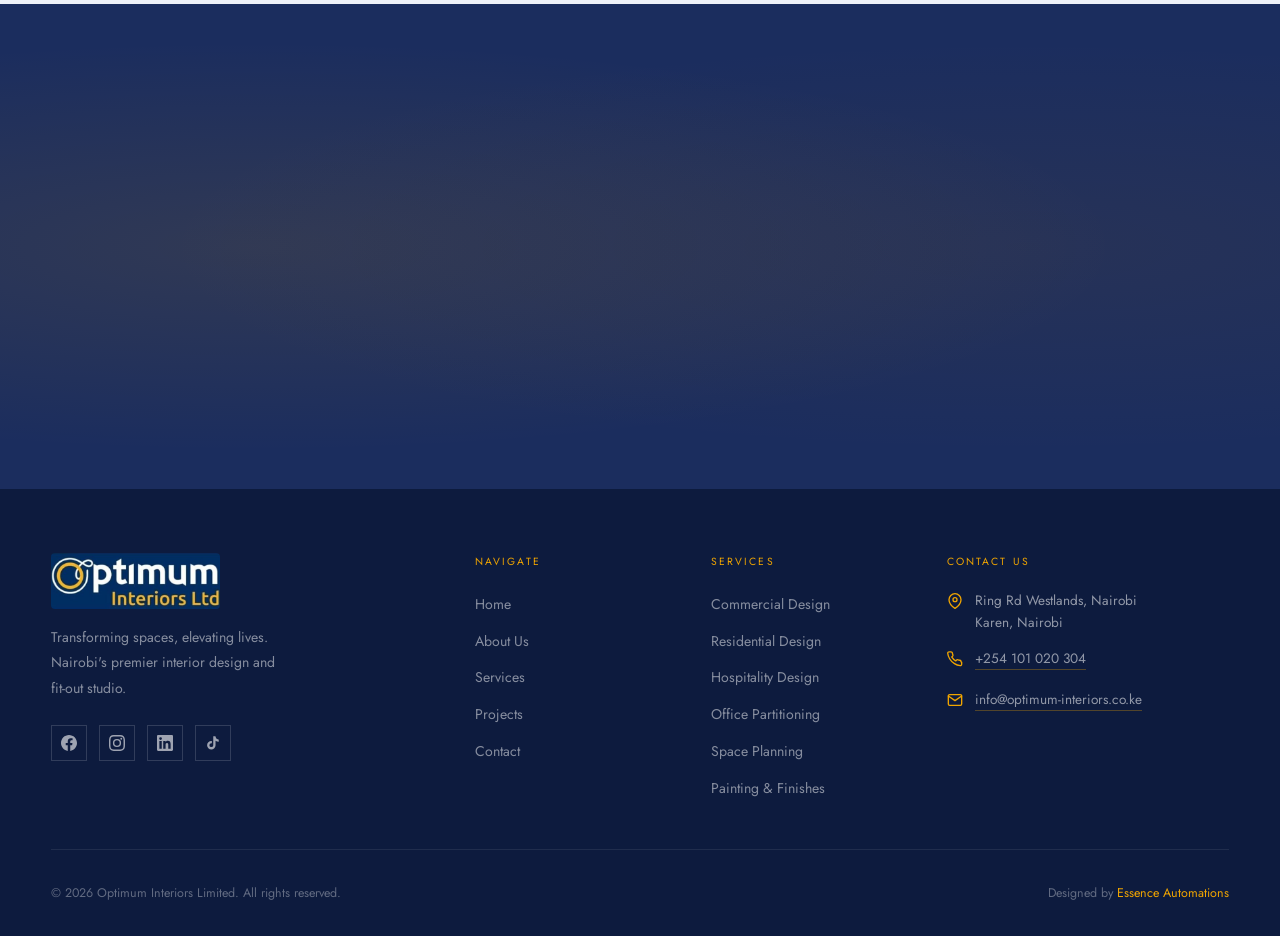
<file: services.html>
﻿<!DOCTYPE html>
<html lang="en">
<head>
  <meta charset="UTF-8" />
  <meta name="viewport" content="width=device-width, initial-scale=1.0" />
  <title>Services | Optimum Interiors Limited — Interior Design Nairobi</title>
  <meta name="description" content="Explore Optimum Interiors' full range of services: commercial, residential, hospitality, healthcare, corporate design, office partitioning, space planning and painting in Nairobi." />
  <meta name="author" content="Optimum Interiors Limited" />
  <meta name="robots" content="index, follow" />
  <link rel="canonical" href="https://optimum-interiors.essenceautomations.com/services.html" />
  <link rel="icon" type="image/png" sizes="32x32" href="favicon-32.png" />
  <link rel="icon" type="image/png" sizes="16x16" href="favicon-16.png" />
  <link rel="apple-touch-icon" sizes="180x180" href="apple-touch-icon.png" />

  <!-- Open Graph -->
  <meta property="og:type" content="website" />
  <meta property="og:title" content="Our Services | Optimum Interiors Limited" />
  <meta property="og:description" content="Full-spectrum interior design and fit-out services in Nairobi. Commercial, residential, hospitality, office partitioning and more." />
  <meta property="og:image" content="https://raw.githubusercontent.com/joelmuthee/optimum-interiors/master/og-image.jpg" />
  <meta property="og:image:width" content="1200" />
  <meta property="og:image:height" content="630" />
  <meta property="og:image:type" content="image/jpeg" />
  <meta property="og:url" content="https://optimum-interiors.essenceautomations.com/services.html" />
  <meta property="og:site_name" content="Optimum Interiors Limited" />
  <meta name="twitter:card" content="summary_large_image" />
  <meta name="twitter:title" content="Our Services | Optimum Interiors Limited" />
  <meta name="twitter:description" content="Full-spectrum interior design and fit-out services in Nairobi." />
  <meta name="twitter:image" content="https://raw.githubusercontent.com/joelmuthee/optimum-interiors/master/og-image.jpg" />

  <link rel="stylesheet" href="styles.css" />
  <link rel="preconnect" href="https://fonts.googleapis.com" />
  <link rel="preconnect" href="https://fonts.gstatic.com" crossorigin />
</head>
<body>

  <!-- ══ NAVIGATION ══ -->
  <nav class="nav scrolled" id="mainNav" aria-label="Main navigation">
    <div class="nav__inner">
      <a href="index.html" class="nav__logo" aria-label="Optimum Interiors Home">
        <img src="Logo.jpeg" alt="Optimum Interiors Limited" class="nav__logo-img">
      </a>
      <ul class="nav__links" role="list">
        <li><a href="index.html"    class="nav__link">Home</a></li>
        <li><a href="about.html"    class="nav__link">About</a></li>
        <li class="nav__item nav__item--has-dropdown">
          <a href="services.html" class="nav__link active">Services <svg width="10" height="6" viewBox="0 0 10 6" fill="none"><path d="M1 1l4 4 4-4" stroke="currentColor" stroke-width="1.5" stroke-linecap="round" stroke-linejoin="round"/></svg></a>
          <ul class="nav__dropdown">
            <li><a href="#commercial"    class="nav__dropdown-link">Commercial Design</a></li>
            <li><a href="#residential"   class="nav__dropdown-link">Residential Design</a></li>
            <li><a href="#hospitality"   class="nav__dropdown-link">Hospitality Design</a></li>
            <li><a href="#healthcare"    class="nav__dropdown-link">Healthcare Design</a></li>
            <li><a href="#corporate"     class="nav__dropdown-link">Corporate Design</a></li>
            <li><a href="#partitions"    class="nav__dropdown-link">Office Partitioning</a></li>
            <li><a href="#space-planning" class="nav__dropdown-link">Space Planning</a></li>
            <li><a href="#painting"      class="nav__dropdown-link">Painting &amp; Effects</a></li>
          </ul>
        </li>
        <li><a href="projects.html" class="nav__link">Projects</a></li>
        <li><a href="contact.html"  class="nav__link">Contact</a></li>
      </ul>
      <a href="contact.html" class="btn btn--accent nav__cta">Get a Quote</a>
      <button class="nav__toggle" id="navToggle" aria-label="Toggle mobile menu" aria-expanded="false">
        <span></span><span></span><span></span>
      </button>
    </div>
  </nav>

  <!-- Mobile Menu -->
  <div class="nav__mobile" id="mobileMenu" aria-hidden="true">
    <ul role="list">
      <li><a href="index.html"    class="nav__mobile-link">Home</a></li>
      <li><a href="about.html"    class="nav__mobile-link">About</a></li>
      <li class="nav__mobile-item--has-sub">
        <button class="nav__mobile-link nav__mobile-sub-toggle active" aria-expanded="false">
          Services
          <svg width="10" height="6" viewBox="0 0 10 6" fill="none"><path d="M1 1l4 4 4-4" stroke="currentColor" stroke-width="1.5" stroke-linecap="round" stroke-linejoin="round"/></svg>
        </button>
        <ul class="nav__mobile-sub">
          <li><a href="services.html#commercial"     class="nav__mobile-sub-link">Commercial Design</a></li>
          <li><a href="services.html#residential"    class="nav__mobile-sub-link">Residential Design</a></li>
          <li><a href="services.html#hospitality"    class="nav__mobile-sub-link">Hospitality Design</a></li>
          <li><a href="services.html#healthcare"     class="nav__mobile-sub-link">Healthcare Design</a></li>
          <li><a href="services.html#corporate"      class="nav__mobile-sub-link">Corporate Design</a></li>
          <li><a href="services.html#partitions"     class="nav__mobile-sub-link">Office Partitioning</a></li>
          <li><a href="services.html#space-planning" class="nav__mobile-sub-link">Space Planning</a></li>
          <li><a href="services.html#painting"       class="nav__mobile-sub-link">Painting &amp; Effects</a></li>
        </ul>
      </li>
      <li><a href="projects.html" class="nav__mobile-link">Projects</a></li>
      <li><a href="contact.html"  class="nav__mobile-link">Contact</a></li>
    </ul>
    <a href="contact.html" class="btn btn--accent nav__mobile-cta">Get a Free Quote</a>
    <div class="nav__mobile-footer">
      <a href="tel:+254101020304">
        <svg width="13" height="13" viewBox="0 0 24 24" fill="none" stroke="currentColor" stroke-width="2" stroke-linecap="round" stroke-linejoin="round"><path d="M22 16.92v3a2 2 0 0 1-2.18 2 19.79 19.79 0 0 1-8.63-3.07A19.5 19.5 0 0 1 4.15 12a19.79 19.79 0 0 1-3.07-8.67A2 2 0 0 1 3.06 1.2h3a2 2 0 0 1 2 1.72 12.84 12.84 0 0 0 .7 2.81 2 2 0 0 1-.45 2.11L7.09 8.91a16 16 0 0 0 6 6l1.27-1.27a2 2 0 0 1 2.11-.45 12.84 12.84 0 0 0 2.81.7A2 2 0 0 1 21 16l.92.92z"/></svg>
        +254 101 020 304
      </a>
      <a href="mailto:info@optimum-interiors.co.ke">
        <svg width="13" height="13" viewBox="0 0 24 24" fill="none" stroke="currentColor" stroke-width="2" stroke-linecap="round" stroke-linejoin="round"><path d="M4 4h16c1.1 0 2 .9 2 2v12c0 1.1-.9 2-2 2H4c-1.1 0-2-.9-2-2V6c0-1.1.9-2 2-2z"/><polyline points="22,6 12,13 2,6"/></svg>
        info@optimum-interiors.co.ke
      </a>
    </div>
  </div>

  <main>

    <!-- ══ PAGE HERO ══ -->
    <section class="page-hero" aria-label="Services page hero">
      <div class="container">
        <div class="page-hero__inner">
<span class="page-hero__label">What We Offer</span>
          <h1 class="page-hero__title">Our <em>Services</em></h1>
          <p class="page-hero__sub">A complete spectrum of interior design and fit-out services — from the first concept to the final furnishing.</p>
        </div>
      </div>
    </section>

    <!-- ══ SERVICES INTRO ══ -->
    <section class="section" style="padding-bottom:2rem;" aria-label="Services introduction">
      <div class="container">
        <div class="section-head center reveal">
          <span class="section-label">Full Service Studio</span>
          <h2>Every Space, <em style="font-style:italic; color:var(--accent-dark);">Every Scale</em></h2>
          <span class="gold-rule center"></span>
          <p style="max-width:60ch; margin:0 auto;">Whether you're furnishing a single room or fitting out an entire office campus, Optimum Interiors has the expertise, team and resources to deliver. We handle everything in-house — so you deal with one team from start to finish.</p>
        </div>
      </div>
    </section>

    <!-- ══ SERVICE DETAILS ══ -->
    <section class="section" style="padding-top:0;" aria-label="Service details">
      <div class="container">

        <!-- 1. Commercial Interior Design -->
        <article class="service-detail reveal" id="commercial">
          <div class="service-detail__img">
            <img src="imgs/IMG-20220212-WA0004.jpg" alt="Commercial restaurant interior design by Optimum Interiors" loading="lazy" />
          </div>
          <div class="service-detail__header">
            <div class="service-detail__num">01</div>
            <span class="section-label">Design &amp; Fit-Out</span>
            <h2 class="service-detail__title">Commercial Interior Design</h2>
          </div>
          <div class="service-detail__body">
            <p class="service-detail__text">We design and deliver complete commercial interiors — from boutique retail stores to multi-floor office fit-outs. Our commercial team handles every aspect of the project: concept development, space planning, material procurement, construction coordination and final fit-out, ensuring a seamless process and stunning result.</p>
            <ul class="service-detail__list">
              <li>Office fit-outs &amp; refurbishments</li>
              <li>Retail design &amp; visual merchandising</li>
              <li>Restaurant &amp; café interiors</li>
              <li>Brand-aligned design concepts</li>
              <li>Project management end-to-end</li>
            </ul>
          </div>
        </article>

        <!-- 2. Residential Interior Design -->
        <article class="service-detail reverse reveal" id="residential">
          <div class="service-detail__img">
            <img src="imgs/1.jpg" alt="Luxury residential bedroom interior design" loading="lazy" />
          </div>
          <div class="service-detail__header">
            <div class="service-detail__num">02</div>
            <span class="section-label">Your Home, Reimagined</span>
            <h2 class="service-detail__title">Residential Interior Design</h2>
          </div>
          <div class="service-detail__body">
            <p class="service-detail__text">Your home should be a reflection of who you are. Our residential design team works closely with you to understand your lifestyle, tastes and needs — then creates living spaces that are both beautifully designed and deeply personal. From a single bedroom refresh to a complete home transformation.</p>
            <ul class="service-detail__list">
              <li>Living room &amp; dining design</li>
              <li>Kitchen design &amp; cabinetry</li>
              <li>Master bedroom &amp; en-suite design</li>
              <li>Children's rooms &amp; nurseries</li>
              <li>Outdoor living spaces</li>
            </ul>
          </div>
        </article>

        <!-- 3. Hospitality Interior Design -->
        <article class="service-detail reveal" id="hospitality">
          <div class="service-detail__img">
            <img src="imgs/Commercial_Interior_Design_StevenG-1024x649.jpg" alt="Hospitality restaurant interior design by Optimum Interiors" loading="lazy" />
          </div>
          <div class="service-detail__header">
            <div class="service-detail__num">03</div>
            <span class="section-label">Guest-First Design</span>
            <h2 class="service-detail__title">Hospitality Interior Design</h2>
          </div>
          <div class="service-detail__body">
            <p class="service-detail__text">In hospitality, first impressions are everything. We create hotels, resorts, restaurants and bar interiors that capture the imagination and keep guests coming back. Our hospitality designs balance brand identity, operational efficiency and the kind of atmosphere that earns five-star reviews.</p>
            <ul class="service-detail__list">
              <li>Hotel lobbies &amp; guest rooms</li>
              <li>Restaurant &amp; bar fit-outs</li>
              <li>Resort common area design</li>
              <li>Event space &amp; banquet design</li>
              <li>Spa &amp; wellness interiors</li>
            </ul>
          </div>
        </article>

        <!-- 4. Healthcare Interior Design -->
        <article class="service-detail reverse reveal" id="healthcare">
          <div class="service-detail__img">
            <img src="images/HealthcareInterior Design-Corridor-Wayfinding.jpg" alt="Healthcare corridor wayfinding interior design by Optimum Interiors" loading="lazy" />
          </div>
          <div class="service-detail__header">
            <div class="service-detail__num">04</div>
            <span class="section-label">Healing Environments</span>
            <h2 class="service-detail__title">Healthcare Interior Design</h2>
          </div>
          <div class="service-detail__body">
            <p class="service-detail__text">Healthcare environments must do more than look good — they must function flawlessly and create a sense of calm for patients, families and staff. Our healthcare design team brings specialised knowledge of infection control, patient flow, wayfinding and the psychology of healing spaces.</p>
            <ul class="service-detail__list">
              <li>Clinic &amp; hospital design</li>
              <li>Dental &amp; specialist practice fit-outs</li>
              <li>Wellness centre interiors</li>
              <li>Pharmacy &amp; reception design</li>
              <li>Compliant materials &amp; finishes</li>
            </ul>
          </div>
        </article>

        <!-- 5. Corporate Interior Design -->
        <article class="service-detail reveal" id="corporate">
          <div class="service-detail__img">
            <img src="imgs/AL4A9647-scaled.jpg" alt="Corporate executive office interior design by Optimum Interiors" loading="lazy" />
          </div>
          <div class="service-detail__header">
            <div class="service-detail__num">05</div>
            <span class="section-label">Brand-Reflective Spaces</span>
            <h2 class="service-detail__title">Corporate Interior Design</h2>
          </div>
          <div class="service-detail__body">
            <p class="service-detail__text">Your office communicates your brand values before anyone says a word. We design corporate environments — from executive suites to open-plan workstations — that inspire productivity, reflect your identity and impress every client who walks through the door.</p>
            <ul class="service-detail__list">
              <li>Executive offices &amp; boardrooms</li>
              <li>Reception &amp; lobby design</li>
              <li>Open-plan workstation layouts</li>
              <li>Breakout &amp; collaboration spaces</li>
              <li>Brand-embedded design systems</li>
            </ul>
          </div>
        </article>

        <!-- 6. Office Partitioning -->
        <article class="service-detail reverse reveal" id="partitions">
          <div class="service-detail__img">
            <img src="imgs/3dde2339798d18939446485eaf29537b.jpg" alt="Glass office partitioning" loading="lazy" />
          </div>
          <div class="service-detail__header">
            <div class="service-detail__num">06</div>
            <span class="section-label">Flexible Workspace Solutions</span>
            <h2 class="service-detail__title">Office Partitioning</h2>
          </div>
          <div class="service-detail__body">
            <p class="service-detail__text">Transform open floors into productive, private and flexible workspaces with our premium partition systems. We supply and install a full range of aluminium and glass partition solutions — from single-glazed systems to fully frameless glass walls — at highly competitive prices with expert installation.</p>
            <ul class="service-detail__list">
              <li>Aluminium frame glass partitions</li>
              <li>Frameless glass partition walls</li>
              <li>Frosted &amp; manifestation glass</li>
              <li>Demountable partition systems</li>
              <li>Custom acoustic partitions</li>
            </ul>
          </div>
        </article>

        <!-- 7. Space Planning -->
        <article class="service-detail reveal" id="space-planning">
          <div class="service-detail__img">
            <img src="imgs/OFFICE-space-planning.jpg" alt="Office space planning" loading="lazy" />
          </div>
          <div class="service-detail__header">
            <div class="service-detail__num">07</div>
            <span class="section-label">Optimise Every Metre</span>
            <h2 class="service-detail__title">Space Planning</h2>
          </div>
          <div class="service-detail__body">
            <p class="service-detail__text">Good space planning is the foundation of every successful interior. Our spatial planners conduct thorough assessments of your existing space and produce optimised layouts that improve flow, efficiency and wellbeing. We plan for how people actually use spaces — not just how they look on paper.</p>
            <ul class="service-detail__list">
              <li>Residential room planning</li>
              <li>Home office &amp; kitchen planning</li>
              <li>Bathroom &amp; storage planning</li>
              <li>Commercial floor plate optimisation</li>
              <li>Full spatial assessment reports</li>
            </ul>
          </div>
        </article>

        <!-- 8. Painting & Special Effects -->
        <article class="service-detail reverse reveal" id="painting">
          <div class="service-detail__img">
            <img src="imgs/20200803_162742-scaled.jpg" alt="Interior painting and special effects by Optimum Interiors" loading="lazy" />
          </div>
          <div class="service-detail__header">
            <div class="service-detail__num">08</div>
            <span class="section-label">Colour &amp; Texture</span>
            <h2 class="service-detail__title">Painting &amp; Special Effects</h2>
          </div>
          <div class="service-detail__body">
            <p class="service-detail__text">A fresh coat of paint can transform any space — but our painters go far beyond standard finishes. We offer decorative painting, textured coatings, faux finishes, murals and specialist wall treatments that add depth, character and luxury to both residential and commercial interiors.</p>
            <ul class="service-detail__list">
              <li>Interior painting (residential &amp; commercial)</li>
              <li>Decorative &amp; feature wall treatments</li>
              <li>Venetian plaster &amp; stucco finishes</li>
              <li>Geometric &amp; pattern painting</li>
              <li>Colour consultation &amp; mood boards</li>
            </ul>
          </div>
        </article>

      </div>
    </section>

    <!-- ══ PROCESS ══ -->
    <section class="section section--surface" aria-label="Our design process">
      <div class="container">
        <div class="section-head center reveal">
          <span class="section-label">How It Works</span>
          <h2>Our Four-Step <em style="font-style:italic; color:var(--accent-dark);">Process</em></h2>
          <span class="gold-rule center"></span>
        </div>
        <div class="process-steps stagger">
          <div class="process-step">
            <div class="process-step__circle">1</div>
            <h4 class="process-step__title">Meet &amp; Agree</h4>
            <p class="process-step__text">We listen to your vision and agree on scope, timeline and investment.</p>
          </div>
          <div class="process-step">
            <div class="process-step__circle">2</div>
            <h4 class="process-step__title">Idea &amp; Concept</h4>
            <p class="process-step__text">We develop creative, tailored concepts for your review and approval.</p>
          </div>
          <div class="process-step">
            <div class="process-step__circle">3</div>
            <h4 class="process-step__title">Design &amp; Create</h4>
            <p class="process-step__text">Detailed drawings, 3D visuals and material specifications are produced.</p>
          </div>
          <div class="process-step">
            <div class="process-step__circle">4</div>
            <h4 class="process-step__title">Build &amp; Install</h4>
            <p class="process-step__text">Expert execution — delivered on time, on budget, beyond expectation.</p>
          </div>
        </div>
      </div>
    </section>

    <!-- ══ CTA ══ -->
    <section class="cta-banner" aria-label="Call to action">
      <div class="container">
        <div class="cta-banner__inner reveal">
          <span class="section-label" style="color:var(--accent);">Let's Get Started</span>
          <h2 class="cta-banner__title">Ready to Transform<br><em style="font-style:italic;">Your Space?</em></h2>
          <p class="cta-banner__sub">Contact us today for a free, no-obligation consultation. We'll help you find the right solution for your project and budget.</p>
          <div class="cta-banner__actions">
            <a href="contact.html" class="btn btn--accent">Book a Free Consultation</a>
            <a href="projects.html" class="btn btn--ghost">See Our Projects &rarr;</a>
          </div>
        </div>
      </div>
    </section>

  </main>

  <!-- ══ FOOTER ══ -->
  <footer class="footer" aria-label="Site footer">
    <div class="container">
      <div class="footer__grid">
        <div>
          <img src="Logo.jpeg" alt="Optimum Interiors Limited" class="footer__logo-img">
          <p class="footer__brand-desc">Transforming spaces, elevating lives. Nairobi's premier interior design and fit-out studio.</p>
          <div class="footer__socials">
            <a href="https://www.facebook.com/interiorsbyoptimum/" target="_blank" rel="noopener noreferrer" class="footer__social" aria-label="Facebook">
              <svg width="16" height="16" viewBox="0 0 24 24" fill="currentColor"><path d="M24 12.073c0-6.627-5.373-12-12-12s-12 5.373-12 12c0 5.99 4.388 10.954 10.125 11.854v-8.385H7.078v-3.47h3.047V9.43c0-3.007 1.792-4.669 4.533-4.669 1.312 0 2.686.235 2.686.235v2.953H15.83c-1.491 0-1.956.925-1.956 1.874v2.25h3.328l-.532 3.47h-2.796v8.385C19.612 23.027 24 18.062 24 12.073z"/></svg>
            </a>
            <a href="https://www.instagram.com/optimum_interiorsltd/" target="_blank" rel="noopener noreferrer" class="footer__social" aria-label="Instagram">
              <svg width="16" height="16" viewBox="0 0 24 24" fill="currentColor"><path d="M12 2.163c3.204 0 3.584.012 4.85.07 3.252.148 4.771 1.691 4.919 4.919.058 1.265.069 1.645.069 4.849 0 3.205-.012 3.584-.069 4.849-.149 3.225-1.664 4.771-4.919 4.919-1.266.058-1.644.07-4.85.07-3.204 0-3.584-.012-4.849-.07-3.26-.149-4.771-1.699-4.919-4.92-.058-1.265-.07-1.644-.07-4.849 0-3.204.013-3.583.07-4.849.149-3.227 1.664-4.771 4.919-4.919 1.266-.057 1.645-.069 4.849-.069zM12 0C8.741 0 8.333.014 7.053.072 2.695.272.273 2.69.073 7.052.014 8.333 0 8.741 0 12c0 3.259.014 3.668.072 4.948.2 4.358 2.618 6.78 6.98 6.98C8.333 23.986 8.741 24 12 24c3.259 0 3.668-.014 4.948-.072 4.354-.2 6.782-2.618 6.979-6.98.059-1.28.073-1.689.073-4.948 0-3.259-.014-3.667-.072-4.947-.196-4.354-2.617-6.78-6.979-6.98C15.668.014 15.259 0 12 0zm0 5.838a6.162 6.162 0 100 12.324 6.162 6.162 0 000-12.324zM12 16a4 4 0 110-8 4 4 0 010 8zm6.406-11.845a1.44 1.44 0 100 2.881 1.44 1.44 0 000-2.881z"/></svg>
            </a>
            <a href="https://www.linkedin.com/in/optimum-interiors-a1022720b/" target="_blank" rel="noopener noreferrer" class="footer__social" aria-label="LinkedIn">
              <svg width="16" height="16" viewBox="0 0 24 24" fill="currentColor"><path d="M20.447 20.452h-3.554v-5.569c0-1.328-.027-3.037-1.852-3.037-1.853 0-2.136 1.445-2.136 2.939v5.667H9.351V9h3.414v1.561h.046c.477-.9 1.637-1.85 3.37-1.85 3.601 0 4.267 2.37 4.267 5.455v6.286zM5.337 7.433a2.062 2.062 0 01-2.063-2.065 2.064 2.064 0 112.063 2.065zm1.782 13.019H3.555V9h3.564v11.452zM22.225 0H1.771C.792 0 0 .774 0 1.729v20.542C0 23.227.792 24 1.771 24h20.451C23.2 24 24 23.227 24 22.271V1.729C24 .774 23.2 0 22.222 0h.003z"/></svg>
            </a>
            <a href="https://www.tiktok.com/@optimum_interiors19" target="_blank" rel="noopener noreferrer" class="footer__social" aria-label="TikTok">
              <svg width="16" height="16" viewBox="0 0 24 24" fill="currentColor"><path d="M19.59 6.69a4.83 4.83 0 01-3.77-4.25V2h-3.45v13.67a2.89 2.89 0 01-2.88 2.5 2.89 2.89 0 01-2.89-2.89 2.89 2.89 0 012.89-2.89c.28 0 .54.04.79.1V9.01a6.33 6.33 0 00-.79-.05 6.34 6.34 0 00-6.34 6.34 6.34 6.34 0 006.34 6.34 6.34 6.34 0 006.33-6.34V8.69a8.19 8.19 0 004.79 1.53V6.75a4.85 4.85 0 01-1.02-.06z"/></svg>
            </a>
          </div>
        </div>
        <div>
          <div class="footer__col-title">Navigate</div>
          <ul class="footer__links" role="list">
            <li><a href="index.html"    class="footer__link">Home</a></li>
            <li><a href="about.html"    class="footer__link">About Us</a></li>
            <li><a href="services.html" class="footer__link">Services</a></li>
            <li><a href="projects.html" class="footer__link">Projects</a></li>
            <li><a href="contact.html"  class="footer__link">Contact</a></li>
          </ul>
        </div>
        <div>
          <div class="footer__col-title">Services</div>
          <ul class="footer__links" role="list">
            <li><a href="#commercial"    class="footer__link">Commercial Design</a></li>
            <li><a href="#residential"   class="footer__link">Residential Design</a></li>
            <li><a href="#hospitality"   class="footer__link">Hospitality Design</a></li>
            <li><a href="#partitions"    class="footer__link">Office Partitioning</a></li>
            <li><a href="#space-planning" class="footer__link">Space Planning</a></li>
            <li><a href="#painting"      class="footer__link">Painting &amp; Finishes</a></li>
          </ul>
        </div>
        <div>
          <div class="footer__col-title">Contact Us</div>
          <div class="footer__contact-item">
            <span class="footer__contact-icon" aria-hidden="true"><svg width="16" height="16" viewBox="0 0 24 24" fill="none" stroke="currentColor" stroke-width="2" stroke-linecap="round" stroke-linejoin="round"><path d="M21 10c0 7-9 13-9 13S3 17 3 10a9 9 0 0 1 18 0z"/><circle cx="12" cy="10" r="3"/></svg></span>
            <span class="footer__contact-text">Ring Rd Westlands, Nairobi<br>Karen, Nairobi</span>
          </div>
          <div class="footer__contact-item">
            <span class="footer__contact-icon" aria-hidden="true"><svg width="16" height="16" viewBox="0 0 24 24" fill="none" stroke="currentColor" stroke-width="2" stroke-linecap="round" stroke-linejoin="round"><path d="M22 16.92v3a2 2 0 0 1-2.18 2 19.79 19.79 0 0 1-8.63-3.07A19.5 19.5 0 0 1 4.15 12a19.79 19.79 0 0 1-3.07-8.67A2 2 0 0 1 3.06 1.2h3a2 2 0 0 1 2 1.72 12.84 12.84 0 0 0 .7 2.81 2 2 0 0 1-.45 2.11L7.09 8.91a16 16 0 0 0 6 6l1.27-1.27a2 2 0 0 1 2.11-.45 12.84 12.84 0 0 0 2.81.7A2 2 0 0 1 21 16l.92.92z"/></svg></span>
            <span class="footer__contact-text"><a href="tel:+254101020304">+254 101 020 304</a></span>
          </div>
          <div class="footer__contact-item">
            <span class="footer__contact-icon" aria-hidden="true"><svg width="16" height="16" viewBox="0 0 24 24" fill="none" stroke="currentColor" stroke-width="2" stroke-linecap="round" stroke-linejoin="round"><path d="M4 4h16c1.1 0 2 .9 2 2v12c0 1.1-.9 2-2 2H4c-1.1 0-2-.9-2-2V6c0-1.1.9-2 2-2z"/><polyline points="22,6 12,13 2,6"/></svg></span>
            <span class="footer__contact-text"><a href="mailto:info@optimum-interiors.co.ke">info@optimum-interiors.co.ke</a></span>
          </div>
        </div>
      </div>
      <div class="footer__bottom">
        <p class="footer__copy">&copy; <span id="year"></span> Optimum Interiors Limited. All rights reserved.</p>
        <p class="footer__credit">Designed by <a href="https://essenceautomations.com/" target="_blank" rel="noopener noreferrer">Essence Automations</a></p>
      </div>
    </div>
  </footer>

  <a href="https://wa.me/+254101020304" class="whatsapp-float" target="_blank" rel="noopener noreferrer" aria-label="Chat with us on WhatsApp">
    <svg viewBox="0 0 24 24" fill="currentColor" aria-hidden="true"><path d="M17.472 14.382c-.297-.149-1.758-.867-2.03-.967-.273-.099-.471-.148-.67.15-.197.297-.767.966-.94 1.164-.173.199-.347.223-.644.075-.297-.15-1.255-.463-2.39-1.475-.883-.788-1.48-1.761-1.653-2.059-.173-.297-.018-.458.13-.606.134-.133.298-.347.446-.52.149-.174.198-.298.298-.497.099-.198.05-.371-.025-.52-.075-.149-.669-1.612-.916-2.207-.242-.579-.487-.5-.669-.51-.173-.008-.371-.01-.57-.01-.198 0-.52.074-.792.372-.272.297-1.04 1.016-1.04 2.479 0 1.462 1.065 2.875 1.213 3.074.149.198 2.096 3.2 5.077 4.487.709.306 1.262.489 1.694.625.712.227 1.36.195 1.871.118.571-.085 1.758-.719 2.006-1.413.248-.694.248-1.289.173-1.413-.074-.124-.272-.198-.57-.347m-5.421 7.403h-.004a9.87 9.87 0 01-5.031-1.378l-.361-.214-3.741.982.998-3.648-.235-.374a9.86 9.86 0 01-1.51-5.26c.001-5.45 4.436-9.884 9.888-9.884 2.64 0 5.122 1.03 6.988 2.898a9.825 9.825 0 012.893 6.994c-.003 5.45-4.437 9.884-9.885 9.884m8.413-18.297A11.815 11.815 0 0012.05 0C5.495 0 .16 5.335.157 11.892c0 2.096.547 4.142 1.588 5.945L.057 24l6.305-1.654a11.882 11.882 0 005.683 1.448h.005c6.554 0 11.89-5.335 11.893-11.893a11.821 11.821 0 00-3.48-8.413z"/></svg>
    <span>Chat with Us</span>
  </a>

  <button class="back-to-top" id="backToTop" aria-label="Back to top">&#8593;</button>

  <script>
    document.getElementById('year').textContent = new Date().getFullYear();
    const nav = document.getElementById('mainNav');
    window.addEventListener('scroll', () => { nav.classList.add('scrolled'); }, { passive: true });
    const toggle = document.getElementById('navToggle');
    const mobileMenu = document.getElementById('mobileMenu');
    toggle.addEventListener('click', () => {
      const isOpen = mobileMenu.classList.toggle('open');
      toggle.classList.toggle('open', isOpen);
      toggle.setAttribute('aria-expanded', isOpen);
      mobileMenu.setAttribute('aria-hidden', !isOpen);
    });
    document.querySelectorAll('.nav__mobile-sub-toggle').forEach(btn => {
      btn.addEventListener('click', () => {
        const sub = btn.nextElementSibling;
        const isOpen = sub.classList.toggle('open');
        btn.setAttribute('aria-expanded', isOpen);
      });
    });
    const btt = document.getElementById('backToTop');
    window.addEventListener('scroll', () => { btt.classList.toggle('visible', window.scrollY > 400); }, { passive: true });
    btt.addEventListener('click', () => window.scrollTo({ top: 0, behavior: 'smooth' }));
    const observer = new IntersectionObserver((entries) => {
      entries.forEach(entry => {
        if (entry.isIntersecting) { entry.target.classList.add('visible'); }
        else { entry.target.classList.remove('visible'); }
      });
    }, { threshold: 0.10 });
    document.querySelectorAll('.reveal, .reveal-left, .reveal-right, .stagger').forEach(el => observer.observe(el));
  </script>

</body>
</html>
</file>
<file: styles.css>
/* ============================================================
   OPTIMUM INTERIORS LIMITED — styles.css
   Design System: Luxury Editorial · Warm Sophistication
   ============================================================ */

/* ── Google Fonts ── */
@import url('https://fonts.googleapis.com/css2?family=Cormorant+Garamond:ital,wght@0,300;0,400;0,500;0,600;0,700;1,300;1,400;1,500&family=Jost:wght@300;400;500;600&display=swap');

/* ── CSS Variables ── */
:root {
  --bg:           #FAFAF7;
  --dark:         #1B2D5E;
  --accent:       #F0A500;
  --accent-dark:  #C07800;
  --surface:      #EEF1F8;
  --border:       rgba(27,45,94,0.12);
  --muted:        #5A6480;
  --white:        #FFFFFF;

  --font-head: 'Cormorant Garamond', Georgia, serif;
  --font-body: 'Jost', system-ui, sans-serif;

  --ease: cubic-bezier(0.25, 0.46, 0.45, 0.94);
  --ease-bounce: cubic-bezier(0.34, 1.56, 0.64, 1);

  --nav-h: 80px;
  --section-gap: clamp(80px, 10vw, 140px);
}

/* ── Reset & Base ── */
*, *::before, *::after { box-sizing: border-box; margin: 0; padding: 0; }

html {
  scroll-behavior: smooth;
  font-size: 16px;
  -webkit-text-size-adjust: 100%;
  overflow-x: hidden;
}

body {
  font-family: var(--font-body);
  background: var(--bg);
  color: var(--dark);
  line-height: 1.7;
  overflow-x: hidden;
  max-width: 100vw;
}

img {
  display: block;
  max-width: 100%;
  height: auto;
}

a {
  color: inherit;
  text-decoration: none;
}

ul { list-style: none; }

/* ── Typography Scale ── */
h1, h2, h3, h4, h5 {
  font-family: var(--font-head);
  font-weight: 400;
  line-height: 1.15;
  color: var(--dark);
}

h1 { font-size: clamp(2.8rem, 6vw, 5.5rem); }
h2 { font-size: clamp(2rem, 4vw, 3.4rem); }
h3 { font-size: clamp(1.4rem, 2.5vw, 2rem); }
h4 { font-size: clamp(1.1rem, 1.8vw, 1.5rem); }

p {
  font-size: clamp(0.95rem, 1.2vw, 1.05rem);
  color: var(--muted);
  line-height: 1.8;
}

/* ── Section Label ── */
.section-label {
  display: inline-block;
  font-family: var(--font-body);
  font-size: 0.7rem;
  font-weight: 500;
  letter-spacing: 0.2em;
  text-transform: uppercase;
  color: var(--accent-dark);
  margin-bottom: 1rem;
}

/* ── Gold Divider ── */
.gold-rule {
  display: block;
  width: 60px;
  height: 2px;
  background: linear-gradient(90deg, var(--accent), var(--accent-dark));
  margin: 1rem 0 1.8rem;
}
.gold-rule.center {
  margin-left: auto;
  margin-right: auto;
}

/* ── Container ── */
.container {
  width: 92%;
  max-width: 1280px;
  margin: 0 auto;
}

/* ── Section Spacing ── */
.section { padding: var(--section-gap) 0; }
.section--surface { background: var(--surface); }

/* ── Buttons ── */
.btn {
  display: inline-flex;
  align-items: center;
  gap: 0.5rem;
  font-family: var(--font-body);
  font-size: 0.8rem;
  font-weight: 500;
  letter-spacing: 0.12em;
  text-transform: uppercase;
  padding: 0.9rem 2rem;
  border: none;
  cursor: pointer;
  transition: all 0.3s var(--ease);
  position: relative;
  overflow: hidden;
}

.btn--primary {
  background: var(--dark);
  color: var(--white);
}
.btn--primary::after {
  content: '';
  position: absolute;
  inset: 0;
  background: linear-gradient(135deg, transparent 0%, rgba(196,168,130,0.15) 50%, transparent 100%);
  transform: translateX(-100%);
  transition: transform 0.6s var(--ease);
}
.btn--primary:hover::after { transform: translateX(100%); }
.btn--primary:hover { background: var(--accent-dark); }

.btn--outline {
  background: transparent;
  color: var(--dark);
  border: 1.5px solid var(--dark);
}
.btn--outline:hover {
  background: var(--dark);
  color: var(--white);
}

.btn--accent {
  background: linear-gradient(135deg, var(--accent), var(--accent-dark));
  color: var(--white);
}
.btn--accent:hover {
  background: linear-gradient(135deg, var(--accent-dark), var(--dark));
  transform: translateY(-2px);
  box-shadow: 0 8px 24px rgba(139,107,61,0.35);
}

.btn--ghost {
  background: transparent;
  color: var(--white);
  border: 1.5px solid rgba(255,255,255,0.6);
}
.btn--ghost:hover {
  background: rgba(255,255,255,0.12);
  border-color: var(--white);
}

/* ── Nav ── */
.nav {
  position: fixed;
  top: 0; left: 0; right: 0;
  z-index: 1000;
  height: var(--nav-h);
  display: flex;
  align-items: center;
  transition: background 0.4s var(--ease), box-shadow 0.4s var(--ease);
}

.nav.scrolled {
  background: rgba(250,250,247,0.97);
  backdrop-filter: blur(12px);
  -webkit-backdrop-filter: blur(12px);
  box-shadow: 0 1px 0 var(--border);
}

.nav__inner {
  width: 92%;
  max-width: 1280px;
  margin: 0 auto;
  display: flex;
  align-items: center;
  justify-content: space-between;
}

.nav__logo {
  display: flex;
  align-items: center;
  line-height: 1;
}
.nav__logo-img {
  height: 46px;
  width: auto;
  object-fit: contain;
  display: block;
  border-radius: 4px;
}

.nav__links {
  display: flex;
  align-items: center;
  justify-content: center;
  gap: 2.2rem;
  flex: 1;
}
.nav__link {
  font-size: 0.75rem;
  font-weight: 500;
  letter-spacing: 0.12em;
  text-transform: uppercase;
  color: var(--dark);
  position: relative;
  padding-bottom: 3px;
  transition: color 0.3s;
}
.nav__link::after {
  content: '';
  position: absolute;
  bottom: 0; left: 0;
  width: 0; height: 1.5px;
  background: var(--accent);
  transition: width 0.3s var(--ease);
}
.nav__link:hover::after,
.nav__link.active::after { width: 100%; }
.nav__link.active { color: var(--accent-dark); }

.nav.hero-nav .nav__link { color: rgba(255,255,255,0.85); }
.nav.hero-nav .nav__link:hover,
.nav.hero-nav .nav__link.active { color: var(--white); }
.nav.hero-nav .nav__link::after { background: var(--accent); }
.nav.scrolled .nav__link { color: var(--dark); }

/* ── Dropdown ── */
.nav__item { position: relative; }
.nav__item--has-dropdown > .nav__link { display: flex; align-items: center; gap: 5px; }
.nav__item--has-dropdown > .nav__link svg { transition: transform 0.3s var(--ease); flex-shrink: 0; }
.nav__item--has-dropdown:hover > .nav__link svg { transform: rotate(180deg); }

.nav__dropdown {
  position: absolute;
  top: calc(100% + 14px);
  left: 50%;
  transform: translateX(-50%) translateY(-6px);
  background: var(--white);
  border-top: 2px solid var(--accent);
  box-shadow: 0 16px 48px rgba(27,45,94,0.14);
  min-width: 220px;
  border-radius: 0 0 8px 8px;
  padding: 0.5rem 0;
  opacity: 0;
  pointer-events: none;
  transition: opacity 0.25s var(--ease), transform 0.25s var(--ease);
  z-index: 200;
}
.nav__item--has-dropdown:hover .nav__dropdown {
  opacity: 1;
  pointer-events: all;
  transform: translateX(-50%) translateY(0);
}
.nav__dropdown-link {
  display: flex;
  align-items: center;
  gap: 0.6rem;
  padding: 0.6rem 1.4rem;
  font-size: 0.75rem;
  font-weight: 500;
  letter-spacing: 0.06em;
  text-transform: uppercase;
  color: var(--dark);
  transition: color 0.2s, background 0.2s, padding-left 0.2s;
  white-space: nowrap;
}
.nav__dropdown-link::before {
  content: '';
  width: 4px; height: 4px;
  background: var(--accent);
  border-radius: 50%;
  flex-shrink: 0;
  opacity: 0;
  transition: opacity 0.2s;
}
.nav__dropdown-link:hover {
  color: var(--accent-dark);
  background: var(--surface);
  padding-left: 1.8rem;
}
.nav__dropdown-link:hover::before { opacity: 1; }

.nav__cta {
  margin-left: 1.5rem;
  padding: 0.65rem 1.5rem;
  font-size: 0.72rem;
}

/* ── Mobile Nav ── */
.nav__toggle {
  display: none;
  flex-direction: column;
  justify-content: center;
  gap: 5px;
  cursor: pointer;
  padding: 4px;
  background: none;
  border: none;
}
.nav__toggle span {
  display: block;
  width: 24px;
  height: 1.5px;
  background: var(--dark);
  transition: all 0.3s var(--ease);
}
.nav.hero-nav .nav__toggle span { background: var(--white); }
.nav.scrolled .nav__toggle span { background: var(--dark); }

.nav__toggle.open span:nth-child(1) { transform: translateY(6.5px) rotate(45deg); }
.nav__toggle.open span:nth-child(2) { opacity: 0; transform: scaleX(0); }
.nav__toggle.open span:nth-child(3) { transform: translateY(-6.5px) rotate(-45deg); }

.nav__mobile {
  visibility: hidden;
  position: fixed;
  top: var(--nav-h);
  left: 0; right: 0; bottom: 0;
  background: linear-gradient(160deg, #1B2D5E 0%, #0D1B3E 100%);
  padding: 2.5rem 8% 3rem;
  z-index: 999;
  transform: translateY(-12px);
  opacity: 0;
  transition: opacity 0.35s var(--ease), transform 0.35s var(--ease), visibility 0s linear 0.35s;
  pointer-events: none;
  overflow-y: auto;
}
.nav__mobile::before {
  content: '';
  position: absolute;
  top: -30%;
  right: -20%;
  width: 420px;
  height: 420px;
  border-radius: 50%;
  background: radial-gradient(circle, rgba(240,165,0,0.08) 0%, transparent 70%);
  pointer-events: none;
}
.nav__mobile.open {
  visibility: visible;
  transform: translateY(0);
  opacity: 1;
  pointer-events: all;
  transition: opacity 0.35s var(--ease), transform 0.35s var(--ease), visibility 0s linear 0s;
}
/* staggered link entrance */
.nav__mobile ul li {
  opacity: 0;
  transform: translateX(-18px);
  transition: opacity 0.3s var(--ease), transform 0.3s var(--ease);
}
.nav__mobile.open ul li:nth-child(1) { opacity: 1; transform: none; transition-delay: 0.05s; }
.nav__mobile.open ul li:nth-child(2) { opacity: 1; transform: none; transition-delay: 0.10s; }
.nav__mobile.open ul li:nth-child(3) { opacity: 1; transform: none; transition-delay: 0.15s; }
.nav__mobile.open ul li:nth-child(4) { opacity: 1; transform: none; transition-delay: 0.20s; }
.nav__mobile.open ul li:nth-child(5) { opacity: 1; transform: none; transition-delay: 0.25s; }
.nav__mobile-link {
  display: flex;
  align-items: center;
  gap: 0.75rem;
  font-size: 1.5rem;
  font-family: var(--font-head);
  font-weight: 600;
  letter-spacing: 0.04em;
  text-transform: uppercase;
  color: rgba(255,255,255,0.75);
  padding: 1rem 0;
  border-bottom: 1px solid rgba(255,255,255,0.08);
  transition: color 0.3s, padding-left 0.3s;
}
.nav__mobile-link::before {
  content: '';
  display: inline-block;
  width: 6px; height: 6px;
  border-radius: 50%;
  background: var(--accent);
  opacity: 0;
  flex-shrink: 0;
  transition: opacity 0.3s;
}
.nav__mobile-link:hover,
.nav__mobile-link.active {
  color: var(--white);
  padding-left: 0.5rem;
}
.nav__mobile-link:hover::before,
.nav__mobile-link.active::before { opacity: 1; }
.nav__mobile-link.active { color: var(--accent); }
/* ── Mobile submenu accordion ── */
.nav__mobile-sub-toggle {
  background: none;
  border: none;
  cursor: pointer;
  width: 100%;
  text-align: left;
  padding: 1rem 0;
  padding-left: calc(6px + 0.75rem) !important; /* match dot + gap offset of sibling links */
  display: flex;
  align-items: center;
  justify-content: flex-start;
  gap: 0;
}
/* hide dot — chevron serves as indicator */
.nav__mobile-sub-toggle::before { display: none !important; }
.nav__mobile-sub-toggle svg {
  flex-shrink: 0;
  margin-left: auto; /* push chevron to the far right */
  transition: transform 0.3s var(--ease);
  opacity: 0.5;
}
.nav__mobile-sub-toggle[aria-expanded="true"] svg { transform: rotate(180deg); opacity: 1; }
.nav__mobile-sub {
  max-height: 0;
  overflow: hidden;
  transition: max-height 0.4s var(--ease);
  list-style: none;
  padding: 0;
  margin: 0;
}
.nav__mobile-sub.open { max-height: 500px; }
.nav__mobile-sub-link {
  display: block;
  font-size: 0.85rem;
  font-weight: 400;
  letter-spacing: 0.06em;
  text-transform: uppercase;
  color: rgba(255,255,255,0.5);
  padding: 0.55rem 0 0.55rem 1.2rem;
  border-left: 2px solid rgba(240,165,0,0.25);
  margin: 0.2rem 0;
  transition: color 0.25s, border-color 0.25s, padding-left 0.25s;
}
.nav__mobile-sub-link:hover {
  color: var(--accent);
  border-left-color: var(--accent);
  padding-left: 1.6rem;
}

.nav__mobile-cta {
  margin-top: 2rem;
  width: 100%;
  justify-content: center;
  opacity: 0;
  transform: translateY(10px);
  transition: opacity 0.3s var(--ease) 0.3s, transform 0.3s var(--ease) 0.3s;
}
.nav__mobile.open .nav__mobile-cta {
  opacity: 1;
  transform: none;
}
/* mobile menu contact strip */
.nav__mobile-footer {
  margin-top: 2.5rem;
  padding-top: 1.5rem;
  border-top: 1px solid rgba(255,255,255,0.1);
  display: flex;
  flex-direction: column;
  align-items: center;
  text-align: center;
  gap: 0.6rem;
  opacity: 0;
  transform: translateY(10px);
  transition: opacity 0.3s var(--ease) 0.35s, transform 0.3s var(--ease) 0.35s;
}
.nav__mobile.open .nav__mobile-footer { opacity: 1; transform: none; }
.nav__mobile-footer a {
  display: inline-flex;
  align-items: center;
  justify-content: center;
  gap: 0.6rem;
  font-size: 0.82rem;
  color: rgba(255,255,255,0.45);
  border-bottom: 1px solid rgba(240,165,0,0.3);
  padding-bottom: 0.15rem;
  transition: color 0.3s, border-color 0.3s;
  width: 100%;
}
.nav__mobile-footer a:hover { color: var(--accent); border-color: var(--accent); }
.nav__mobile-footer svg { flex-shrink: 0; }

/* ── Hero ── */
.hero {
  position: relative;
  height: 100vh;
  min-height: 600px;
  display: flex;
  align-items: center;
  overflow: hidden;
}

@keyframes kenBurns {
  0%   { transform: scale(1.08) translate(0%,    0%);    }
  25%  { transform: scale(1.12) translate(-1.5%, 0.8%);  }
  50%  { transform: scale(1.06) translate(1%,   -1%);    }
  75%  { transform: scale(1.1)  translate(-0.5%, 1.2%);  }
  100% { transform: scale(1.08) translate(0%,    0%);    }
}
.hero__bg {
  position: absolute;
  inset: 0;
  background-color: #0D1B3E;
  background-size: cover;
  background-position: center;
  animation: kenBurns 20s ease-in-out infinite;
  will-change: transform;
}
.hero__bg::after {
  content: '';
  position: absolute;
  inset: 0;
  background: linear-gradient(
    135deg,
    rgba(26,26,24,0.85) 0%,
    rgba(26,26,24,0.60) 60%,
    rgba(26,26,24,0.40) 100%
  );
}
/* respect reduced-motion preference */
@media (prefers-reduced-motion: reduce) {
  .hero__bg { animation: none; transform: scale(1.06); }
}

.hero__content {
  position: relative;
  z-index: 2;
  width: 92%;
  max-width: 1280px;
  margin: 0 auto;
  padding-top: var(--nav-h);
  text-align: center;
}

.hero__label {
  color: var(--accent);
  font-size: 0.7rem;
  letter-spacing: 0.25em;
  text-transform: uppercase;
  font-weight: 500;
  margin-bottom: 1.2rem;
}

.hero__title {
  color: var(--white);
  font-size: clamp(3rem, 7vw, 6.5rem);
  font-weight: 300;
  max-width: 18ch;
  margin: 0 auto 1.8rem;
  line-height: 1.08;
}
.hero__title em {
  font-style: italic;
  color: var(--accent);
}

.hero__sub {
  font-size: clamp(0.95rem, 1.5vw, 1.1rem);
  color: rgba(255,255,255,0.8);
  max-width: 50ch;
  margin: 0 auto 2.5rem;
  line-height: 1.75;
}

.hero__actions {
  display: flex;
  flex-wrap: wrap;
  gap: 1rem;
  align-items: center;
  justify-content: center;
}

.hero__scroll {
  position: absolute;
  bottom: 2.5rem;
  left: 50%;
  transform: translateX(-50%);
  z-index: 2;
  display: flex;
  flex-direction: column;
  align-items: center;
  gap: 0.5rem;
  color: rgba(255,255,255,0.5);
  font-size: 0.65rem;
  letter-spacing: 0.15em;
  text-transform: uppercase;
}
.hero__scroll-line {
  width: 1px;
  height: 48px;
  background: linear-gradient(to bottom, var(--accent), transparent);
  animation: scrollPulse 2s ease-in-out infinite;
}
@keyframes scrollPulse {
  0%, 100% { opacity: 0.4; transform: scaleY(0.8); }
  50% { opacity: 1; transform: scaleY(1); }
}

/* ── Stats Bar ── */
.stats {
  background: linear-gradient(135deg, #0D1B3E 0%, #1B2D5E 50%, #0D1B3E 100%);
  padding: 0;
  position: relative;
  overflow: hidden;
}
.stats::before {
  content: '';
  position: absolute;
  inset: 0;
  background: radial-gradient(ellipse 60% 100% at 50% 50%, rgba(240,165,0,0.06) 0%, transparent 70%);
  pointer-events: none;
}
.stats::after {
  content: '';
  position: absolute;
  top: 0; left: 0; right: 0;
  height: 3px;
  background: linear-gradient(90deg, transparent, var(--accent), transparent);
}
.stats__inner {
  display: grid;
  grid-template-columns: repeat(4, 1fr);
  position: relative;
  z-index: 1;
}
.stats__item {
  padding: 3rem 2rem 2.8rem;
  text-align: center;
  border-right: 1px solid rgba(255,255,255,0.07);
  transition: background 0.4s, transform 0.4s var(--ease);
  position: relative;
}
.stats__item::before {
  content: '';
  position: absolute;
  bottom: 0; left: 50%;
  transform: translateX(-50%) scaleX(0);
  width: 40px; height: 2px;
  background: var(--accent);
  transition: transform 0.4s var(--ease);
}
.stats__item:last-child { border-right: none; }
.stats__item:hover { background: rgba(240,165,0,0.06); }
.stats__item:hover::before { transform: translateX(-50%) scaleX(1); }
.stats__icon {
  display: flex;
  align-items: center;
  justify-content: center;
  width: 44px; height: 44px;
  border-radius: 50%;
  background: rgba(240,165,0,0.12);
  border: 1px solid rgba(240,165,0,0.25);
  margin: 0 auto 1.2rem;
  color: var(--accent);
  transition: background 0.3s, border-color 0.3s;
}
.stats__item:hover .stats__icon {
  background: rgba(240,165,0,0.2);
  border-color: rgba(240,165,0,0.5);
}
.stats__num {
  font-family: var(--font-head);
  font-size: clamp(2.2rem, 3.5vw, 3.2rem);
  font-weight: 400;
  color: var(--accent);
  line-height: 1;
  margin-bottom: 0.6rem;
  letter-spacing: -0.01em;
}
.stats__label {
  font-size: 0.68rem;
  letter-spacing: 0.18em;
  text-transform: uppercase;
  color: rgba(255,255,255,0.45);
  line-height: 1.4;
}

/* ── Section Header ── */
.section-head { margin-bottom: 3.5rem; }
.section-head.center { text-align: center; }
.section-head.center .gold-rule { margin-left: auto; margin-right: auto; }

/* ── Services Grid ── */
.services-grid {
  display: grid;
  grid-template-columns: repeat(3, 1fr);
  gap: 2px;
}

.service-card {
  position: relative;
  background: var(--white);
  padding: 2.5rem 2rem 2rem;
  border: 1px solid var(--border);
  overflow: hidden;
  transition: all 0.4s var(--ease);
  cursor: default;
}
.service-card::before {
  content: '';
  position: absolute;
  top: 0; left: 0;
  width: 3px; height: 0;
  background: linear-gradient(to bottom, var(--accent), var(--accent-dark));
  transition: height 0.4s var(--ease);
}
.service-card:hover::before { height: 100%; }
.service-card:hover {
  transform: translateY(-4px);
  box-shadow: 0 20px 60px rgba(26,26,24,0.10);
}

.service-card__num {
  font-family: var(--font-head);
  font-size: 3.5rem;
  font-weight: 300;
  color: rgba(196,168,130,0.25);
  line-height: 1;
  margin-bottom: 1.2rem;
  transition: color 0.4s;
}
.service-card:hover .service-card__num { color: rgba(196,168,130,0.5); }
.service-card__title {
  font-family: var(--font-head);
  font-size: 1.4rem;
  margin-bottom: 0.8rem;
}
.service-card__text {
  font-size: 0.9rem;
  color: var(--muted);
  line-height: 1.75;
}

/* ── Process Steps ── */
.process-steps {
  display: grid;
  grid-template-columns: repeat(4, 1fr);
  gap: 0;
  position: relative;
}
.process-steps::before {
  content: '';
  position: absolute;
  top: 2.5rem;
  left: 12.5%;
  right: 12.5%;
  height: 1px;
  background: linear-gradient(90deg, var(--accent), var(--accent-dark), var(--accent));
}

.process-step {
  text-align: center;
  padding: 0 1.5rem 2rem;
  position: relative;
  z-index: 1;
}
.process-step__circle {
  width: 48px; height: 48px;
  border-radius: 50%;
  background: var(--dark);
  border: 2px solid var(--accent);
  display: flex;
  align-items: center;
  justify-content: center;
  margin: 0 auto 1.5rem;
  font-family: var(--font-head);
  font-size: 1.1rem;
  color: var(--accent);
  position: relative;
  transition: all 0.3s var(--ease);
}
.process-step:hover .process-step__circle {
  background: var(--accent);
  color: var(--white);
  transform: scale(1.1);
  box-shadow: 0 0 0 8px rgba(196,168,130,0.15);
}
.process-step__title {
  font-family: var(--font-head);
  font-size: 1.2rem;
  margin-bottom: 0.6rem;
}
.process-step__text {
  font-size: 0.85rem;
  color: var(--muted);
}

/* ── Portfolio Grid ── */
.portfolio-grid {
  display: grid;
  grid-template-columns: repeat(12, 1fr);
  gap: 12px;
}

.portfolio-item {
  position: relative;
  overflow: hidden;
  cursor: pointer;
}
.portfolio-item:nth-child(1) { grid-column: span 8; grid-row: span 1; }
.portfolio-item:nth-child(2) { grid-column: span 4; grid-row: span 1; }
.portfolio-item:nth-child(3) { grid-column: span 4; }
.portfolio-item:nth-child(4) { grid-column: span 4; }
.portfolio-item:nth-child(5) { grid-column: span 4; }
.portfolio-item:nth-child(6) { grid-column: span 6; }
.portfolio-item:nth-child(7) { grid-column: span 6; }

.portfolio-item img {
  width: 100%;
  height: 100%;
  object-fit: cover;
  min-height: 280px;
  transition: transform 0.7s var(--ease);
}
.portfolio-item:hover img { transform: scale(1.06); }

.portfolio-item__overlay {
  position: absolute;
  inset: 0;
  background: linear-gradient(to top, rgba(26,26,24,0.8) 0%, transparent 60%);
  opacity: 0;
  transition: opacity 0.4s var(--ease);
  display: flex;
  align-items: flex-end;
  padding: 1.5rem;
}
.portfolio-item:hover .portfolio-item__overlay { opacity: 1; }
.portfolio-item__label {
  font-family: var(--font-head);
  font-size: 1.1rem;
  color: var(--white);
}

/* ── Testimonials ── */
/* ── Reviews Slider ── */
.reviews-slider {
  position: relative;
  overflow: hidden;
}
.reviews-slider__track {
  display: flex;
  transition: transform 0.5s var(--ease);
  will-change: transform;
}
.testimonial-card {
  flex: 0 0 calc(33.333% - 1rem);
  margin-right: 1.5rem;
}

.testimonial-card {
  background: var(--white);
  border: 1px solid var(--border);
  padding: 2rem;
  position: relative;
  transition: all 0.35s var(--ease);
}
/* Slider controls */
.reviews-slider__btn {
  position: absolute;
  top: 50%; transform: translateY(-50%);
  width: 44px; height: 44px;
  border-radius: 50%;
  background: var(--white);
  border: 1.5px solid var(--border);
  color: var(--dark);
  font-size: 1.2rem;
  cursor: pointer;
  display: flex; align-items: center; justify-content: center;
  transition: all 0.3s var(--ease);
  z-index: 10;
  box-shadow: 0 4px 16px rgba(27,45,94,0.10);
}
.reviews-slider__btn:hover { background: var(--accent); color: var(--white); border-color: var(--accent); }
.reviews-slider__btn--prev { left: -22px; }
.reviews-slider__btn--next { right: -22px; }
.reviews-slider__dots {
  display: flex; justify-content: center; gap: 8px;
  margin-top: 2rem;
}
.reviews-slider__dot {
  width: 8px; height: 8px;
  border-radius: 50%;
  background: var(--border);
  border: 1.5px solid var(--muted);
  cursor: pointer;
  transition: all 0.3s var(--ease);
  padding: 0;
}
.reviews-slider__dot.active {
  background: var(--accent);
  border-color: var(--accent);
  transform: scale(1.3);
}

/* ── Split Grid (text + image two-col layout) ── */
.split-grid {
  display: grid;
  grid-template-columns: 1fr 1fr;
  gap: 5rem;
  align-items: center;
}
@media (max-width: 768px) {
  .split-grid {
    grid-template-columns: 1fr;
    gap: 2.5rem;
  }
  /* Always put the image above the text on mobile */
  .split-grid__media { order: -1; }
}

@media (max-width: 768px) {
  .testimonial-card { flex: 0 0 100%; margin-right: 1.5rem; }
  .reviews-slider__btn--prev { left: 0; }
  .reviews-slider__btn--next { right: 0; }
}
@media (min-width: 769px) and (max-width: 1024px) {
  .testimonial-card { flex: 0 0 calc(50% - 0.75rem); }
}

.testimonial-card::before {
  content: '\201C';
  font-family: var(--font-head);
  font-size: 5rem;
  color: var(--accent);
  opacity: 0.3;
  position: absolute;
  top: 0.5rem;
  left: 1.5rem;
  line-height: 1;
}
.testimonial-card:hover {
  transform: translateY(-4px);
  box-shadow: 0 16px 48px rgba(26,26,24,0.08);
  border-color: var(--accent);
}

.testimonial-card__stars {
  display: flex;
  gap: 3px;
  margin-bottom: 1rem;
  margin-top: 2.5rem;
}
.star { color: var(--accent); font-size: 0.9rem; }

.testimonial-card__text {
  font-size: 0.92rem;
  color: var(--muted);
  line-height: 1.8;
  margin-bottom: 1.5rem;
  font-style: italic;
}

.testimonial-card__author {
  display: flex;
  align-items: center;
  gap: 0.75rem;
}
.testimonial-card__avatar {
  width: 40px; height: 40px;
  border-radius: 50%;
  background: linear-gradient(135deg, var(--accent), var(--accent-dark));
  display: flex;
  align-items: center;
  justify-content: center;
  font-family: var(--font-head);
  font-size: 1rem;
  color: var(--white);
  font-weight: 600;
  flex-shrink: 0;
}
.testimonial-card__name {
  font-weight: 600;
  font-size: 0.88rem;
  color: var(--dark);
}
.testimonial-card__meta {
  font-size: 0.75rem;
  color: var(--accent-dark);
}

/* ── Google Rating Badge ── */
.rating-badge {
  display: inline-flex;
  align-items: center;
  gap: 0.8rem;
  background: var(--white);
  border: 1px solid var(--border);
  padding: 0.75rem 1.5rem;
  margin-bottom: 2rem;
}
.rating-badge__score {
  font-family: var(--font-head);
  font-size: 1.8rem;
  color: var(--dark);
}
.rating-badge__stars { display: flex; gap: 2px; }
.rating-badge__label {
  font-size: 0.72rem;
  color: var(--muted);
  letter-spacing: 0.08em;
  line-height: 1.5;
}

/* ── CTA Banner ── */
.cta-banner {
  background: var(--dark);
  padding: 5rem 0;
  position: relative;
  overflow: hidden;
}
.cta-banner::before {
  content: '';
  position: absolute;
  inset: 0;
  background:
    radial-gradient(ellipse at 20% 50%, rgba(240,165,0,0.10) 0%, transparent 60%),
    radial-gradient(ellipse at 80% 50%, rgba(192,120,0,0.07) 0%, transparent 60%);
}
.cta-banner__inner {
  position: relative;
  z-index: 1;
  text-align: center;
}
.cta-banner__title {
  color: var(--white);
  font-size: clamp(2rem, 4vw, 3.5rem);
  margin-bottom: 1rem;
}
.cta-banner__sub {
  color: rgba(255,255,255,0.65);
  font-size: 1rem;
  max-width: 50ch;
  margin: 0 auto 2.5rem;
}
.cta-banner__actions {
  display: flex;
  flex-wrap: wrap;
  gap: 1rem;
  justify-content: center;
}

/* ── Footer ── */
.footer {
  background: #0D1B3E;
  color: rgba(255,255,255,0.7);
  padding: 4rem 0 2rem;
}

.footer__grid {
  display: grid;
  grid-template-columns: 2fr 1fr 1fr 1.5fr;
  gap: 3rem;
  padding-bottom: 3rem;
  border-bottom: 1px solid rgba(255,255,255,0.08);
  margin-bottom: 2rem;
}

.footer__logo-img {
  height: 56px;
  width: auto;
  object-fit: contain;
  border-radius: 4px;
  margin-bottom: 1rem;
  display: block;
}
.footer__brand-desc {
  font-size: 0.88rem;
  line-height: 1.8;
  color: rgba(255,255,255,0.5);
  max-width: 30ch;
  margin-bottom: 1.5rem;
}

.footer__socials {
  display: flex;
  gap: 0.75rem;
  flex-wrap: wrap;
}
.footer__social {
  width: 36px; height: 36px;
  border: 1px solid rgba(255,255,255,0.15);
  display: flex;
  align-items: center;
  justify-content: center;
  font-size: 0.85rem;
  color: rgba(255,255,255,0.6);
  transition: all 0.3s;
  text-decoration: none;
}
.footer__social:hover {
  border-color: var(--accent);
  color: var(--accent);
  background: rgba(196,168,130,0.08);
}

.footer__col-title {
  font-family: var(--font-body);
  font-size: 0.65rem;
  letter-spacing: 0.2em;
  text-transform: uppercase;
  color: var(--accent);
  margin-bottom: 1.2rem;
}

.footer__links {
  display: flex;
  flex-direction: column;
  gap: 0.6rem;
}
.footer__link {
  font-size: 0.88rem;
  color: rgba(255,255,255,0.5);
  transition: color 0.3s;
}
.footer__link:hover { color: var(--accent); }

.footer__contact-item {
  display: flex;
  align-items: flex-start;
  gap: 0.75rem;
  margin-bottom: 0.9rem;
}
.footer__contact-icon {
  color: var(--accent);
  font-size: 0.9rem;
  margin-top: 2px;
  flex-shrink: 0;
}
.footer__contact-text {
  font-size: 0.85rem;
  color: rgba(255,255,255,0.55);
  line-height: 1.6;
}

/* ── Global: faint gold underline on all tel/mailto links ── */
a[href^="tel:"],
a[href^="mailto:"] {
  border-bottom: 1px solid rgba(240,165,0,0.3);
  padding-bottom: 0.1rem;
  transition: color 0.3s, border-color 0.3s;
}
a[href^="tel:"]:hover,
a[href^="mailto:"]:hover {
  border-color: var(--accent);
  color: var(--accent);
}

.footer__bottom {
  display: flex;
  flex-wrap: wrap;
  align-items: center;
  justify-content: space-between;
  gap: 1rem;
}
.footer__copy {
  font-size: 0.78rem;
  color: rgba(255,255,255,0.35);
}
.footer__credit {
  font-size: 0.78rem;
  color: rgba(255,255,255,0.35);
}
.footer__credit a {
  color: var(--accent);
  transition: color 0.3s;
}
.footer__credit a:hover { color: var(--white); }

/* ── WhatsApp Float ── */
.whatsapp-float {
  position: fixed;
  bottom: 2rem;
  right: 2rem;
  z-index: 900;
  display: flex;
  align-items: center;
  gap: 0.6rem;
  background: #25D366;
  color: var(--white);
  padding: 0.75rem 1.25rem 0.75rem 0.9rem;
  border-radius: 50px;
  font-size: 0.8rem;
  font-weight: 500;
  letter-spacing: 0.04em;
  box-shadow: 0 4px 20px rgba(37,211,102,0.4);
  transition: all 0.3s var(--ease);
  text-decoration: none;
}
.whatsapp-float:hover {
  transform: translateY(-3px) scale(1.03);
  box-shadow: 0 8px 30px rgba(37,211,102,0.5);
}
.whatsapp-float svg { width: 22px; height: 22px; flex-shrink: 0; }

/* ── Back to Top ── */
.back-to-top {
  position: fixed;
  bottom: 2rem;
  right: calc(2rem + 140px);
  z-index: 900;
  width: 44px; height: 44px;
  background: var(--dark);
  border: 1px solid var(--accent);
  color: var(--accent);
  display: flex;
  align-items: center;
  justify-content: center;
  font-size: 1.1rem;
  cursor: pointer;
  opacity: 0;
  transform: translateY(12px);
  transition: all 0.3s var(--ease);
  pointer-events: none;
}
.back-to-top.visible {
  opacity: 1;
  transform: translateY(0);
  pointer-events: all;
}
.back-to-top:hover {
  background: var(--accent);
  color: var(--white);
}

/* ── Scroll Animations ── */
.reveal {
  opacity: 0;
  transform: translateY(32px);
  transition: opacity 0.7s var(--ease), transform 0.7s var(--ease);
}
.reveal.visible {
  opacity: 1;
  transform: translateY(0);
}
.reveal-left {
  opacity: 0;
  transform: translateX(-32px);
  transition: opacity 0.7s var(--ease), transform 0.7s var(--ease);
}
.reveal-left.visible {
  opacity: 1;
  transform: translateX(0);
}
.reveal-right {
  opacity: 0;
  transform: translateX(32px);
  transition: opacity 0.7s var(--ease), transform 0.7s var(--ease);
}
.reveal-right.visible {
  opacity: 1;
  transform: translateX(0);
}

/* Stagger children */
.stagger > * { opacity: 0; transform: translateY(24px); transition: opacity 0.6s var(--ease), transform 0.6s var(--ease); }
.stagger.visible > *:nth-child(1) { opacity: 1; transform: none; transition-delay: 0s; }
.stagger.visible > *:nth-child(2) { opacity: 1; transform: none; transition-delay: 0.1s; }
.stagger.visible > *:nth-child(3) { opacity: 1; transform: none; transition-delay: 0.2s; }
.stagger.visible > *:nth-child(4) { opacity: 1; transform: none; transition-delay: 0.3s; }
.stagger.visible > *:nth-child(5) { opacity: 1; transform: none; transition-delay: 0.4s; }
.stagger.visible > *:nth-child(6) { opacity: 1; transform: none; transition-delay: 0.5s; }
.stagger.visible > *:nth-child(7) { opacity: 1; transform: none; transition-delay: 0.6s; }
.stagger.visible > *:nth-child(8) { opacity: 1; transform: none; transition-delay: 0.7s; }

/* ── Shimmer CTA ── */
.shimmer-wrap {
  position: relative;
  display: inline-block;
}
.shimmer-wrap::before {
  content: '';
  position: absolute;
  top: -2px; right: -2px; bottom: -2px; left: -2px;
  background: linear-gradient(90deg,
    transparent 0%,
    rgba(196,168,130,0.6) 50%,
    transparent 100%
  );
  background-size: 200% 100%;
  animation: shimmer 2.4s linear infinite;
  z-index: -1;
  border-radius: 2px;
}
@keyframes shimmer {
  0%   { background-position: 200% center; }
  100% { background-position: -200% center; }
}

/* ── Page Hero (inner pages) ── */
.page-hero {
  padding-top: calc(var(--nav-h) + 80px);
  padding-bottom: 80px;
  background: var(--dark);
  position: relative;
  overflow: hidden;
  text-align: center;
}
.page-hero::after {
  content: '';
  position: absolute;
  inset: 0;
  background:
    radial-gradient(ellipse at 50% 100%, rgba(196,168,130,0.12) 0%, transparent 70%);
}
.page-hero__inner { position: relative; z-index: 1; }
.page-hero__label {
  color: var(--accent);
  font-size: 0.7rem;
  letter-spacing: 0.22em;
  text-transform: uppercase;
  display: block;
  margin-bottom: 1rem;
}
.page-hero__title {
  color: var(--white);
  font-size: clamp(2.5rem, 5vw, 4.5rem);
  font-weight: 300;
}
.page-hero__title em { font-style: italic; color: var(--accent); }
.page-hero__sub {
  color: rgba(255,255,255,0.6);
  font-size: 1rem;
  max-width: 55ch;
  margin: 1.2rem auto 0;
}

/* Breadcrumb */
.breadcrumb {
  display: flex;
  align-items: center;
  gap: 0.5rem;
  font-size: 0.75rem;
  color: rgba(255,255,255,0.4);
  margin-bottom: 1rem;
  justify-content: center;
  letter-spacing: 0.06em;
}
.breadcrumb a { color: rgba(255,255,255,0.5); transition: color 0.3s; }
.breadcrumb a:hover { color: var(--accent); }
.breadcrumb span { color: var(--accent); }

/* ── About Page ── */
.about-intro {
  display: grid;
  grid-template-columns: 1fr 1fr;
  gap: 5rem;
  align-items: center;
}
.about-intro__img {
  position: relative;
}
.about-intro__img img {
  width: 100%;
  height: 520px;
  object-fit: cover;
}
.about-intro__img::after {
  content: '';
  position: absolute;
  bottom: -1.5rem;
  right: -1.5rem;
  width: 60%;
  height: 60%;
  border: 2px solid var(--accent);
  z-index: -1;
}
.about-values {
  display: grid;
  grid-template-columns: repeat(2, 1fr);
  gap: 1.5rem;
  margin-top: 1.5rem;
}
.value-item {
  padding: 1.2rem;
  border-left: 3px solid var(--accent);
  background: var(--surface);
}
.value-item__title {
  font-weight: 600;
  font-size: 0.88rem;
  margin-bottom: 0.3rem;
}
.value-item__text {
  font-size: 0.82rem;
  color: var(--muted);
}

/* ── Services Page ── */
.service-detail {
  display: grid;
  grid-template-columns: 1fr 1fr;
  grid-template-rows: auto 1fr;
  gap: 0 4rem;
  padding: 4rem 0;
  border-bottom: 1px solid var(--border);
}
.service-detail:last-child { border-bottom: none; }
/* Desktop: image spans both rows on the left; header+body stack on the right */
.service-detail__img    { grid-column: 1; grid-row: 1 / 3; }
.service-detail__header { grid-column: 2; grid-row: 1; align-self: end; padding-bottom: 1.5rem; }
.service-detail__body   { grid-column: 2; grid-row: 2; align-self: start; }
/* Reverse: image on the right */
.service-detail.reverse .service-detail__img    { grid-column: 2; grid-row: 1 / 3; }
.service-detail.reverse .service-detail__header { grid-column: 1; grid-row: 1; }
.service-detail.reverse .service-detail__body   { grid-column: 1; grid-row: 2; }
.service-detail__img {
  overflow: hidden;
  height: 380px;
}
.service-detail__img img {
  width: 100%;
  height: 100%;
  object-fit: cover;
  transition: transform 0.7s var(--ease);
}
.service-detail:hover .service-detail__img img { transform: scale(1.04); }
.service-detail__num {
  font-family: var(--font-head);
  font-size: 5rem;
  color: rgba(196,168,130,0.2);
  line-height: 1;
  margin-bottom: 0;
}
.service-detail__title {
  font-family: var(--font-head);
  font-size: clamp(1.6rem, 2.5vw, 2.2rem);
  margin-bottom: 1rem;
  margin-top: -1rem;
}
.service-detail__text {
  color: var(--muted);
  font-size: 0.95rem;
  line-height: 1.85;
  margin-bottom: 1.5rem;
}
.service-detail__list {
  display: flex;
  flex-direction: column;
  gap: 0.5rem;
}
.service-detail__list li {
  display: flex;
  align-items: center;
  gap: 0.6rem;
  font-size: 0.88rem;
  color: var(--muted);
}
.service-detail__list li::before {
  content: '';
  display: block;
  width: 6px; height: 6px;
  border-radius: 50%;
  background: var(--accent);
  flex-shrink: 0;
}

/* ── Projects Page ── */
.projects-filter {
  display: flex;
  flex-wrap: wrap;
  gap: 0.5rem;
  margin-bottom: 3rem;
  justify-content: center;
}
.filter-btn {
  font-family: var(--font-body);
  font-size: 0.72rem;
  letter-spacing: 0.12em;
  text-transform: uppercase;
  padding: 0.55rem 1.4rem;
  border: 1.5px solid var(--border);
  background: transparent;
  color: var(--muted);
  cursor: pointer;
  transition: all 0.3s var(--ease);
}
.filter-btn:hover,
.filter-btn.active {
  border-color: var(--accent);
  color: var(--accent-dark);
  background: rgba(196,168,130,0.08);
}

.projects-masonry {
  columns: 3;
  column-gap: 16px;
}
.project-tile {
  break-inside: avoid;
  margin-bottom: 16px;
  position: relative;
  overflow: hidden;
  cursor: pointer;
}
.project-tile img {
  width: 100%;
  display: block;
  transition: transform 0.6s var(--ease);
}
.project-tile:hover img { transform: scale(1.05); }
.project-tile__overlay {
  position: absolute;
  inset: 0;
  background: linear-gradient(to top, rgba(26,26,24,0.85) 0%, rgba(26,26,24,0.1) 60%, transparent 100%);
  opacity: 0;
  transition: opacity 0.4s var(--ease);
  display: flex;
  align-items: flex-end;
  padding: 1.5rem;
}
.project-tile:hover .project-tile__overlay { opacity: 1; }
.project-tile__title {
  font-family: var(--font-head);
  font-size: 1.2rem;
  color: var(--white);
}
.project-tile__cat {
  font-size: 0.7rem;
  letter-spacing: 0.12em;
  text-transform: uppercase;
  color: var(--accent);
  margin-top: 0.2rem;
}

/* ── Contact Page ── */
.contact-grid {
  display: grid;
  grid-template-columns: 5fr 7fr;
  gap: 5rem;
}

.contact-info-card {
  background: var(--dark);
  padding: 3rem 2.5rem;
  position: relative;
  overflow: hidden;
}
.contact-info-card::before {
  content: '';
  position: absolute;
  bottom: -3rem; right: -3rem;
  width: 200px; height: 200px;
  border-radius: 50%;
  background: radial-gradient(circle, rgba(196,168,130,0.12), transparent);
}

.contact-info-card__title {
  color: var(--white);
  font-size: clamp(1.5rem, 2.5vw, 2rem);
  margin-bottom: 0.5rem;
}
.contact-info-card__sub {
  color: rgba(255,255,255,0.5);
  font-size: 0.88rem;
  margin-bottom: 2rem;
}

.contact-info-item {
  display: flex;
  gap: 1rem;
  margin-bottom: 1.5rem;
}
.contact-info-item__icon {
  width: 40px; height: 40px;
  border: 1px solid rgba(255,255,255,0.15);
  display: flex;
  align-items: center;
  justify-content: center;
  color: var(--accent);
  font-size: 1rem;
  flex-shrink: 0;
  transition: all 0.3s;
}
.contact-info-item:hover .contact-info-item__icon {
  background: var(--accent);
  color: var(--white);
  border-color: var(--accent);
}
.contact-info-item__label {
  font-size: 0.65rem;
  letter-spacing: 0.15em;
  text-transform: uppercase;
  color: var(--accent);
  margin-bottom: 0.2rem;
}
.contact-info-item__text {
  font-size: 0.9rem;
  color: rgba(255,255,255,0.7);
  line-height: 1.5;
}
.contact-info-item__text a { color: inherit; transition: color 0.3s; }
.contact-info-item__text a:hover { color: var(--accent); }

/* GHL Form Skeleton Loader */
.ghl-skeleton {
  position: absolute;
  inset: 0;
  padding: 1.5rem;
  background: #f7f4ef;
  z-index: 1;
  pointer-events: none;
}
.ghl-skeleton__row {
  height: 48px;
  border-radius: 6px;
  margin-bottom: 1rem;
  background: linear-gradient(90deg, #ece8e0 25%, #e0dbd3 50%, #ece8e0 75%);
  background-size: 200% 100%;
  animation: ghlShimmer 1.4s infinite;
}
.ghl-skeleton__row--half { width: 48%; display: inline-block; }
.ghl-skeleton__row--half + .ghl-skeleton__row--half { margin-left: 4%; }
.ghl-skeleton__btn {
  height: 48px;
  width: 50%;
  border-radius: 6px;
  margin-top: 0.5rem;
  background: linear-gradient(90deg, #c4a882 25%, #b89a72 50%, #c4a882 75%);
  background-size: 200% 100%;
  animation: ghlShimmer 1.4s infinite;
  opacity: 0.5;
}
@keyframes ghlShimmer {
  0%   { background-position: 200% 0; }
  100% { background-position: -200% 0; }
}

/* Contact Form */
.contact-form { display: flex; flex-direction: column; gap: 1.2rem; }

.form-row { display: grid; grid-template-columns: 1fr 1fr; gap: 1.2rem; }

.form-group { display: flex; flex-direction: column; gap: 0.45rem; }
.form-group label {
  font-size: 0.7rem;
  font-weight: 500;
  letter-spacing: 0.12em;
  text-transform: uppercase;
  color: var(--muted);
}
.form-group input,
.form-group select,
.form-group textarea {
  font-family: var(--font-body);
  font-size: 0.92rem;
  color: var(--dark);
  background: var(--white);
  border: 1.5px solid var(--border);
  padding: 0.85rem 1rem;
  transition: border-color 0.3s, box-shadow 0.3s;
  outline: none;
  width: 100%;
  -webkit-appearance: none;
  appearance: none;
}
.form-group select {
  cursor: pointer;
  background-image: url("data:image/svg+xml,%3Csvg xmlns='http://www.w3.org/2000/svg' width='12' height='8' viewBox='0 0 12 8'%3E%3Cpath d='M1 1l5 5 5-5' stroke='%236B6660' stroke-width='1.5' fill='none' stroke-linecap='round'/%3E%3C/svg%3E");
  background-repeat: no-repeat;
  background-position: right 1rem center;
  padding-right: 2.5rem;
}
.form-group input:focus,
.form-group select:focus,
.form-group textarea:focus {
  border-color: var(--accent);
  box-shadow: 0 0 0 3px rgba(196,168,130,0.12);
}
.form-group textarea { resize: vertical; min-height: 140px; }

.form-submit { align-self: flex-start; }

/* Map */
.map-wrap {
  margin-top: 4rem;
  height: 400px;
  overflow: hidden;
  border: 1px solid var(--border);
}
.map-wrap iframe {
  width: 100%;
  height: 100%;
  display: block;
  border: none;
  filter: grayscale(20%);
}

/* ── Responsive ── */
@media (max-width: 1100px) {
  .footer__grid { grid-template-columns: 1fr 1fr; gap: 2rem; }
  .about-intro { grid-template-columns: 1fr; gap: 3rem; }
  .about-intro__img::after { display: none; }
  .service-detail {
    grid-template-columns: 1fr;
    grid-template-rows: auto;
    gap: 1.5rem;
  }
  .service-detail.reverse .service-detail__img,
  .service-detail__img    { grid-column: 1; grid-row: 2; }
  .service-detail.reverse .service-detail__header,
  .service-detail__header { grid-column: 1; grid-row: 1; }
  .service-detail.reverse .service-detail__body,
  .service-detail__body   { grid-column: 1; grid-row: 3; }
  .contact-grid { grid-template-columns: 1fr; }
  .contact-info-card { order: 2; }
  .reveal-right { order: 1; }
  .ghl-wrap { overflow: hidden; position: relative; }
  .ghl-wrap #inline-l16tTdaqvg0CG0wSsarz { margin-top: -60px; }
  .process-steps { grid-template-columns: repeat(2, 1fr); }
  .process-steps::before { display: none; }
}

@media (max-width: 900px) {
  .nav__links, .nav__cta { display: none; }
  .nav__toggle { display: flex; }
  .stats__inner { grid-template-columns: repeat(4, 1fr); }
  .stats__item { padding: 1.6rem 0.5rem 1.4rem; border-right: 1px solid rgba(255,255,255,0.07); }
  .stats__item:last-child { border-right: none; }
  .stats__icon { width: 32px; height: 32px; margin-bottom: 0.7rem; }
  .stats__icon svg { width: 14px; height: 14px; }
  .stats__num { font-size: 1.4rem; margin-bottom: 0.3rem; }
  .stats__label { font-size: 0.55rem; letter-spacing: 0.1em; }
  .portfolio-item:nth-child(1) { grid-column: span 12; }
  .portfolio-item:nth-child(2) { grid-column: span 12; }
  .portfolio-item:nth-child(3) { grid-column: span 6; }
  .portfolio-item:nth-child(4) { grid-column: span 6; }
  .portfolio-item:nth-child(5) { grid-column: span 12; }
  .portfolio-item:nth-child(6) { grid-column: span 12; }
  .portfolio-item:nth-child(7) { grid-column: span 12; }
  .projects-masonry { columns: 2; }
}

@media (max-width: 640px) {
  :root { --nav-h: 68px; }
  .stats__inner { grid-template-columns: repeat(4, 1fr); }
  .services-grid { grid-template-columns: 1fr; }
  .testimonials-grid { grid-template-columns: 1fr; }
  .footer__grid {
    grid-template-columns: 1fr;
    text-align: center;
  }
  .footer__logo-img { margin: 0 auto; }
  .footer__brand-desc { margin-left: auto; margin-right: auto; text-align: center; }
  .footer__bottom { justify-content: center; text-align: center; }
  .footer__socials { justify-content: center; }
  .footer__links { align-items: center; }
  .footer__contact-item { justify-content: center; }
  .process-steps { grid-template-columns: 1fr; }
  .form-row { grid-template-columns: 1fr; }
  .about-values { grid-template-columns: 1fr; }
  .projects-masonry { columns: 1; }
  .back-to-top { right: calc(2rem + 120px); }
  .whatsapp-float span { display: none; }
  .whatsapp-float { padding: 0.75rem; border-radius: 50%; }
  .portfolio-item img { min-height: 200px; }
}

/* ── Utility ── */
.text-center { text-align: center; }
.mt-1 { margin-top: 1rem; }
.mt-2 { margin-top: 2rem; }
.mb-0 { margin-bottom: 0; }
.visually-hidden {
  position: absolute;
  width: 1px; height: 1px;
  padding: 0; margin: -1px;
  overflow: hidden;
  clip: rect(0,0,0,0);
  white-space: nowrap;
  border: 0;
}
</file>
